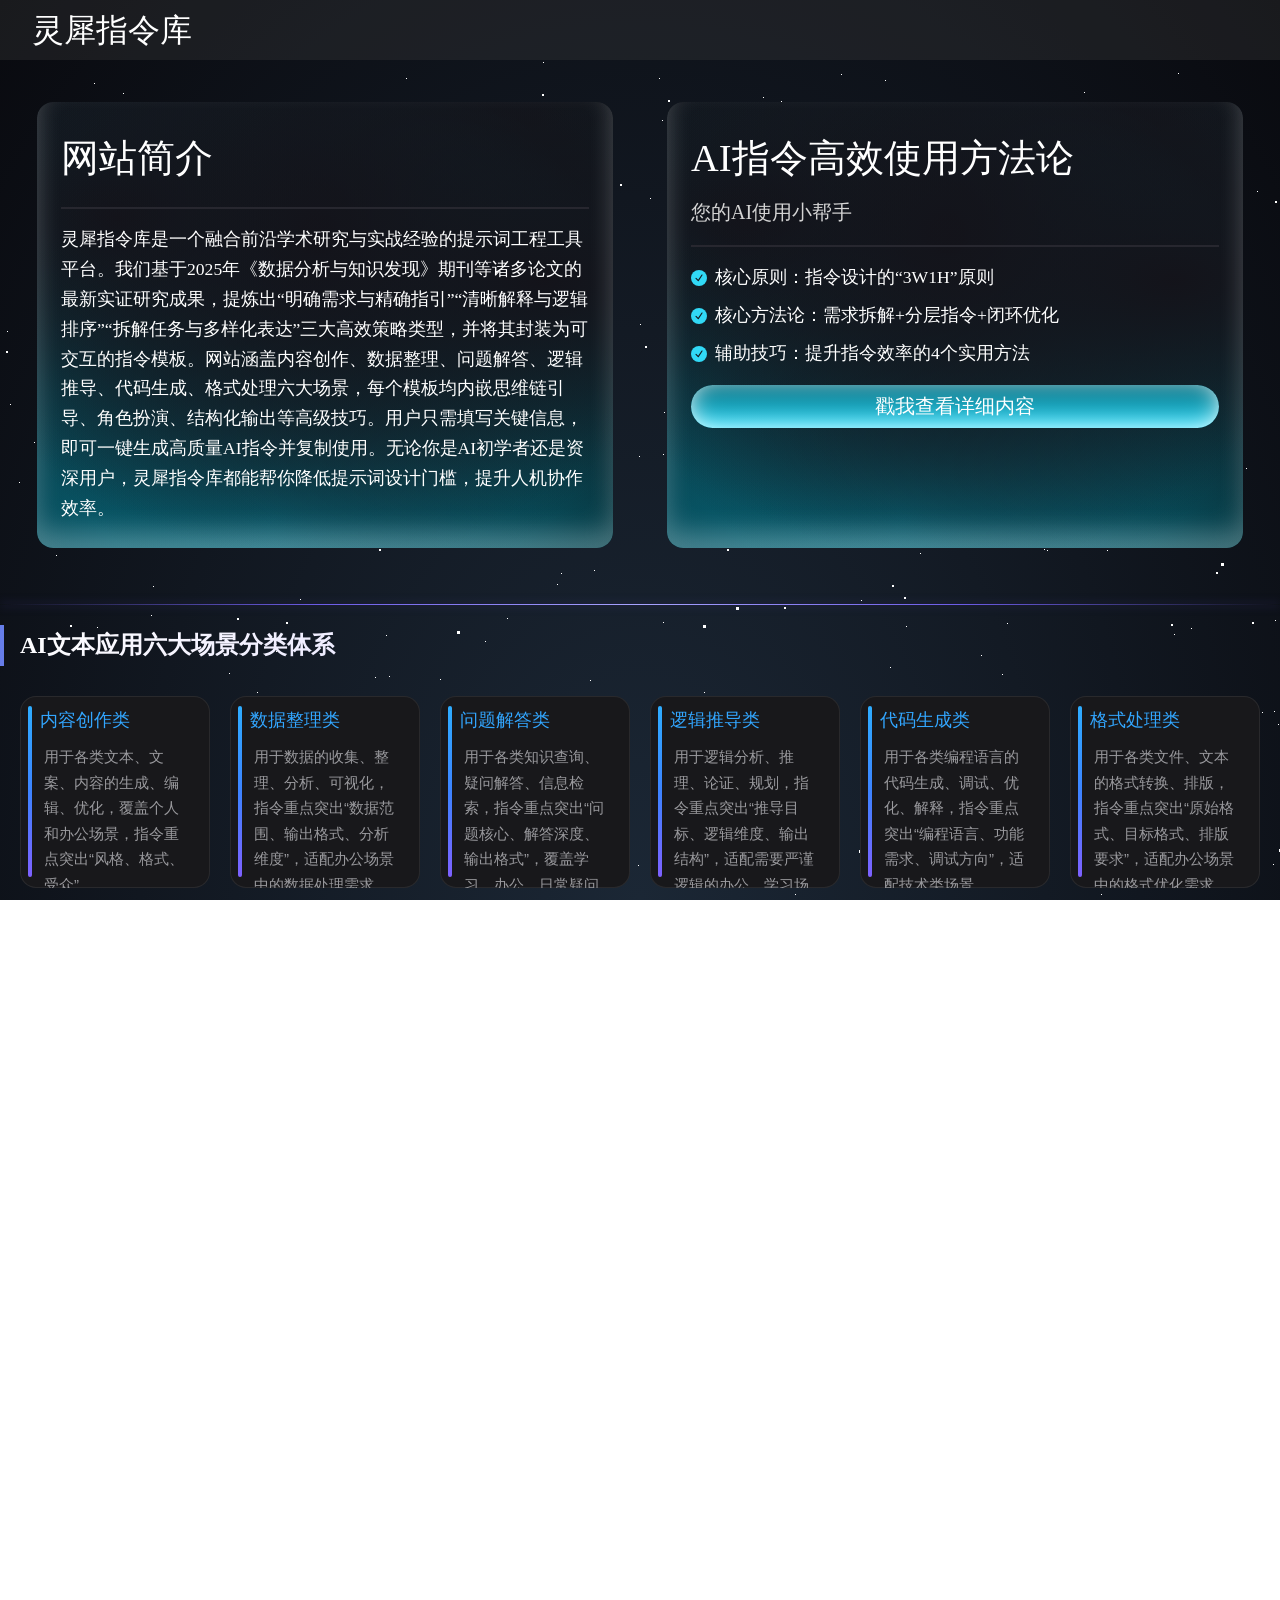
<file: index.html>
<!DOCTYPE html>
<html lang="zh-CN">

<head>
  <meta charset="UTF-8" />
  <meta name="viewport" content="width=device-width, initial-scale=1.0" />
  <title>灵犀指令库</title>
  <link rel="stylesheet" href="style.css">
</head>

<body>
  <div class="container">
    <nav class="nav-bar">
          <span class="nav-brand">灵犀指令库</span>
    </nav>
    <div id="stars"></div>
    <div id="stars2"></div>
    <div id="stars3"></div>
    
    <div class="card-container">
      <div class="card">
  <div class="card__border"></div>
  <div class="card_title__container">
    <span class="card_title">网站简介</span>
  </div>
  <hr class="line" />
  <ul class="card__list">
    <li class="card__list_item">
      <span class="list_text">灵犀指令库是一个融合前沿学术研究与实战经验的提示词工程工具平台。我们基于2025年《数据分析与知识发现》期刊等诸多论文的最新实证研究成果，提炼出“明确需求与精确指引”“清晰解释与逻辑排序”“拆解任务与多样化表达”三大高效策略类型，并将其封装为可交互的指令模板。网站涵盖内容创作、数据整理、问题解答、逻辑推导、代码生成、格式处理六大场景，每个模板均内嵌思维链引导、角色扮演、结构化输出等高级技巧。用户只需填写关键信息，即可一键生成高质量AI指令并复制使用。无论你是AI初学者还是资深用户，灵犀指令库都能帮你降低提示词设计门槛，提升人机协作效率。</span>
    </li>
  </ul>
      </div>
      <div class="card">
  <div class="card__border"></div>
  <div class="card_title__container">
    <span class="card_title">AI指令高效使用方法论</span>
    <p class="card_paragraph">您的AI使用小帮手</p>
  </div>
  <hr class="line" />
  <ul class="card__list">
    <li class="card__list_item">
      <span class="check">
        <svg
          class="check_svg"
          fill="currentColor"
          viewBox="0 0 16 16"
          xmlns="http://www.w3.org/2000/svg"
        >
          <path
            clip-rule="evenodd"
            d="M12.416 3.376a.75.75 0 0 1 .208 1.04l-5 7.5a.75.75 0 0 1-1.154.114l-3-3a.75.75 0 0 1 1.06-1.06l2.353 2.353 4.493-6.74a.75.75 0 0 1 1.04-.207Z"
            fill-rule="evenodd"
          ></path>
        </svg>
      </span>
      <span class="list_text">核心原则：指令设计的“3W1H”原则</span>
    </li>
    <li class="card__list_item">
      <span class="check">
        <svg
          class="check_svg"
          fill="currentColor"
          viewBox="0 0 16 16"
          xmlns="http://www.w3.org/2000/svg"
        >
          <path
            clip-rule="evenodd"
            d="M12.416 3.376a.75.75 0 0 1 .208 1.04l-5 7.5a.75.75 0 0 1-1.154.114l-3-3a.75.75 0 0 1 1.06-1.06l2.353 2.353 4.493-6.74a.75.75 0 0 1 1.04-.207Z"
            fill-rule="evenodd"
          ></path>
        </svg>
      </span>
      <span class="list_text">核心方法论：需求拆解+分层指令+闭环优化</span>
    </li>
    <li class="card__list_item">
      <span class="check">
        <svg
          class="check_svg"
          fill="currentColor"
          viewBox="0 0 16 16"
          xmlns="http://www.w3.org/2000/svg"
        >
          <path
            clip-rule="evenodd"
            d="M12.416 3.376a.75.75 0 0 1 .208 1.04l-5 7.5a.75.75 0 0 1-1.154.114l-3-3a.75.75 0 0 1 1.06-1.06l2.353 2.353 4.493-6.74a.75.75 0 0 1 1.04-.207Z"
            fill-rule="evenodd"
          ></path>
        </svg>
      </span>
      <span class="list_text">辅助技巧：提升指令效率的4个实用方法</span>
    </li>
  </ul>
  <button class="button" onclick="location.href='./pages/pattern.html'">戳我查看详细内容</button>
      </div>
    </div>
    <hr class="divider-glow">
    <h2>AI文本应用六大场景分类体系</h2>
    <div class="note-container">
      <div class="notification" onclick="location.href='./pages/part1.html'">
      <div class="notiglow"></div>
      <div class="notiborderglow"></div>
      <div class="notititle">内容创作类</div>
      <div class="notibody">用于各类文本、文案、内容的生成、编辑、优化，覆盖个人和办公场景，指令重点突出“风格、格式、受众”。</div>
      </div>
      <div class="notification" onclick="location.href='./pages/part2.html'">
      <div class="notiglow"></div>
      <div class="notiborderglow"></div>
      <div class="notititle">数据整理类</div>
      <div class="notibody">用于数据的收集、整理、分析、可视化，指令重点突出“数据范围、输出格式、分析维度”，适配办公场景中的数据处理需求。</div>
      </div>
      <div class="notification" onclick="location.href='./pages/part3.html'">
      <div class="notiglow"></div>
      <div class="notiborderglow"></div>
      <div class="notititle">问题解答类</div>
      <div class="notibody">用于各类知识查询、疑问解答、信息检索，指令重点突出“问题核心、解答深度、输出格式”，覆盖学习、办公、日常疑问等场景。</div>
      </div>
      <div class="notification" onclick="location.href='./pages/part4.html'">
      <div class="notiglow"></div>
      <div class="notiborderglow"></div>
      <div class="notititle">逻辑推导类</div>
      <div class="notibody">用于逻辑分析、推理、论证、规划，指令重点突出“推导目标、逻辑维度、输出结构”，适配需要严谨逻辑的办公、学习场景。</div>
      </div>
      <div class="notification" onclick="location.href='./pages/part5.html'">
      <div class="notiglow"></div>
      <div class="notiborderglow"></div>
      <div class="notititle">代码生成类</div>
      <div class="notibody">用于各类编程语言的代码生成、调试、优化、解释，指令重点突出“编程语言、功能需求、调试方向”，适配技术类场景。</div>
      </div>
      <div class="notification" onclick="location.href='./pages/part6.html'">
      <div class="notiglow"></div>
      <div class="notiborderglow"></div>
      <div class="notititle">格式处理类</div>
      <div class="notibody">用于各类文件、文本的格式转换、排版，指令重点突出“原始格式、目标格式、排版要求”，适配办公场景中的格式优化需求。</div>
      </div>
    </div>
  </div>
</body>

</html>
</file>
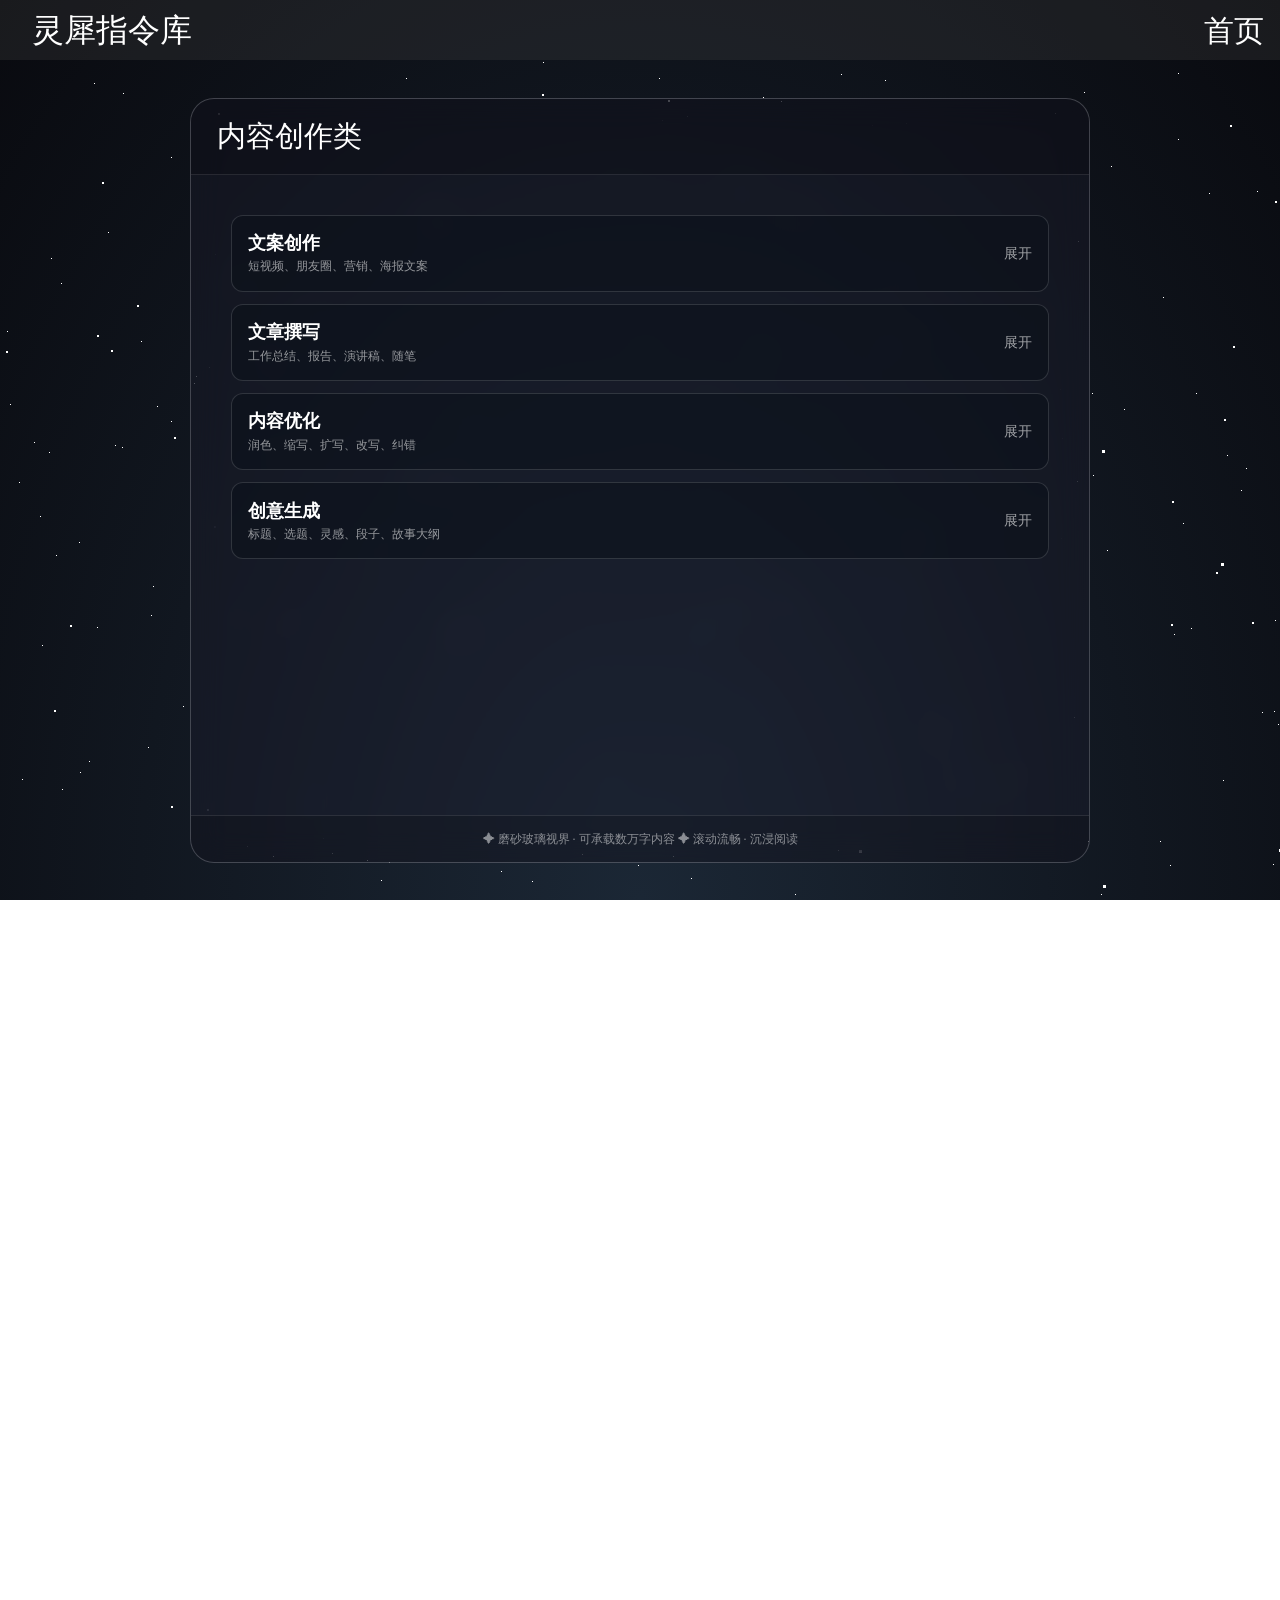
<file: pages/part1.html>
<!DOCTYPE html>
<html lang="zh-CN">
<head>
  <meta charset="UTF-8" />
  <meta name="viewport" content="width=device-width, initial-scale=1.0" />
  <title>灵犀指令库 · 内容创作</title>
  <link rel="stylesheet" href="style.css">
</head>
<body>
  <div class="container">
    <nav class="nav-bar">
      <span class="nav-brand">灵犀指令库</span>
      <ul class="nav-menu">
        <li class="nav-item"><a href="../index.html">首页</a></li>
      </ul>
    </nav>
    <div id="stars"></div><div id="stars2"></div><div id="stars3"></div>
    <div class="glass-reader">
      <div class="reader-header"><h2>内容创作类</h2></div>
      <div class="reader-content">
        
        <div class="prompt-builder prompt-builder--accordion" data-template="你现在是资深{platform}内容运营。请为{audience}创作一段{textType}，核心卖点是{extra}。要求：
1. 风格与节点：采用{style}风格，贴合{time}的语境。
2. 结构与字数：{length}以内。
3. 思维链：先分析同类内容3个常见套路，再产出2个反套路版本，每版附创作思路。">
          <button class="prompt-builder__trigger" type="button" aria-expanded="false">
            <span class="prompt-builder__title">文案创作</span>
            <span class="prompt-builder__arrow">展开</span>
          </button>
          <div class="prompt-builder__body">
            <div class="prompt-builder__desc">短视频、朋友圈、营销、海报文案</div>
            <div class="prompt-builder__fields">
              <label>适用平台<input data-key="platform" type="text" placeholder="例如：小红书"></label>
              <label>时间节点<input data-key="time" type="text" placeholder="例如：双十一预热期"></label>
              <label>文案风格<input data-key="style" type="text" placeholder="例如：轻松种草"></label>
              <label>目标受众<input data-key="audience" type="text" placeholder="例如：25岁上班族"></label>
              <label>文本类型<input data-key="textType" type="text" placeholder="例如：30秒短视频口播"></label>
              <label>字数要求<input data-key="length" type="text" placeholder="例如：120字以内"></label>
              <label class="prompt-builder__wide">补充信息（产品/服务详情）<textarea data-key="extra" rows="3" placeholder="例如：温和保湿面霜，不黏腻、敏感肌可用"></textarea></label>
              <label class="chain-check"><input type="checkbox" data-key="chain"> 启用深度思考（思维链）</label>
            </div>
            <div class="prompt-builder__output" aria-live="polite"></div>
            <button class="copy-button" type="button">一键复制</button>
          </div>
        </div>

        <div class="prompt-builder prompt-builder--accordion" data-template="请以{scene}为场景，为{reader}撰写一篇关于{topic}的文章，{length}左右。按{structure}结构行文，突出{focus}。写作前请先列出文章大纲，并确保语言风格适合{reader}。">
          <button class="prompt-builder__trigger" type="button" aria-expanded="false">
            <span class="prompt-builder__title">文章撰写</span>
            <span class="prompt-builder__arrow">展开</span>
          </button>
          <div class="prompt-builder__body">
            <div class="prompt-builder__desc">工作总结、报告、演讲稿、随笔</div>
            <div class="prompt-builder__fields">
              <label>主题<input data-key="topic" type="text" placeholder="例如：AI工具提升办公效率"></label>
              <label>使用场景<input data-key="scene" type="text" placeholder="例如：部门分享"></label>
              <label>目标读者<input data-key="reader" type="text" placeholder="例如：非技术背景同事"></label>
              <label>字数要求<input data-key="length" type="text" placeholder="例如：800"></label>
              <label>文章结构<input data-key="structure" type="text" placeholder="例如：引言+案例+方法+总结"></label>
              <label>重点内容<input data-key="focus" type="text" placeholder="例如：落地方法和注意事项"></label>
              <label class="chain-check"><input type="checkbox" data-key="chain"> 启用深度思考（思维链）</label>
            </div>
            <div class="prompt-builder__output" aria-live="polite"></div>
            <button class="copy-button" type="button">一键复制</button>
          </div>
        </div>

        <div class="prompt-builder prompt-builder--accordion" data-template="请对以下内容进行{method}：{content}。使用{style}风格，字数{length}，着重修改{focus}，保留核心信息，适用于{scene}。">
          <button class="prompt-builder__trigger" type="button" aria-expanded="false">
            <span class="prompt-builder__title">内容优化</span>
            <span class="prompt-builder__arrow">展开</span>
          </button>
          <div class="prompt-builder__body">
            <div class="prompt-builder__desc">润色、缩写、扩写、改写、纠错</div>
            <div class="prompt-builder__fields">
              <label>优化方式<input data-key="method" type="text" placeholder="例如：润色并压缩"></label>
              <label>语言风格<input data-key="style" type="text" placeholder="例如：正式、清晰"></label>
              <label>字数要求<input data-key="length" type="text" placeholder="例如：300字以内"></label>
              <label>修改重点<input data-key="focus" type="text" placeholder="例如：逻辑、语气"></label>
              <label>适用表达<input data-key="scene" type="text" placeholder="例如：书面汇报"></label>
              <label class="prompt-builder__wide">原始内容<textarea data-key="content" rows="4" placeholder="粘贴需要优化的文本"></textarea></label>
            </div>
            <div class="prompt-builder__output" aria-live="polite"></div>
            <button class="copy-button" type="button">一键复制</button>
          </div>
        </div>

        <div class="prompt-builder prompt-builder--accordion" data-template="请围绕{topic}，为{platform}平台的{audience}生成10个{textType}，风格{style}。每个创意附带简短说明，并说明为什么适合该平台。">
          <button class="prompt-builder__trigger" type="button" aria-expanded="false">
            <span class="prompt-builder__title">创意生成</span>
            <span class="prompt-builder__arrow">展开</span>
          </button>
          <div class="prompt-builder__body">
            <div class="prompt-builder__desc">标题、选题、灵感、段子、故事大纲</div>
            <div class="prompt-builder__fields">
              <label>主题<input data-key="topic" type="text" placeholder="例如：新手学习AI写作"></label>
              <label>文本类型<input data-key="textType" type="text" placeholder="例如：小红书标题"></label>
              <label>文本风格<input data-key="style" type="text" placeholder="例如：轻松、有网感"></label>
              <label>适用平台<input data-key="platform" type="text" placeholder="例如：小红书"></label>
              <label>目标受众<input data-key="audience" type="text" placeholder="例如：职场新人"></label>
            </div>
            <div class="prompt-builder__output" aria-live="polite"></div>
            <button class="copy-button" type="button">一键复制</button>
          </div>
        </div>
      </div>
      <div class="reader-footer">✦ 磨砂玻璃视界 · 可承载数万字内容 ✦ 滚动流畅 · 沉浸阅读</div>
    </div>
  </div>
  <script src="prompt-builder.js"></script>
</body>
</html>
</file>
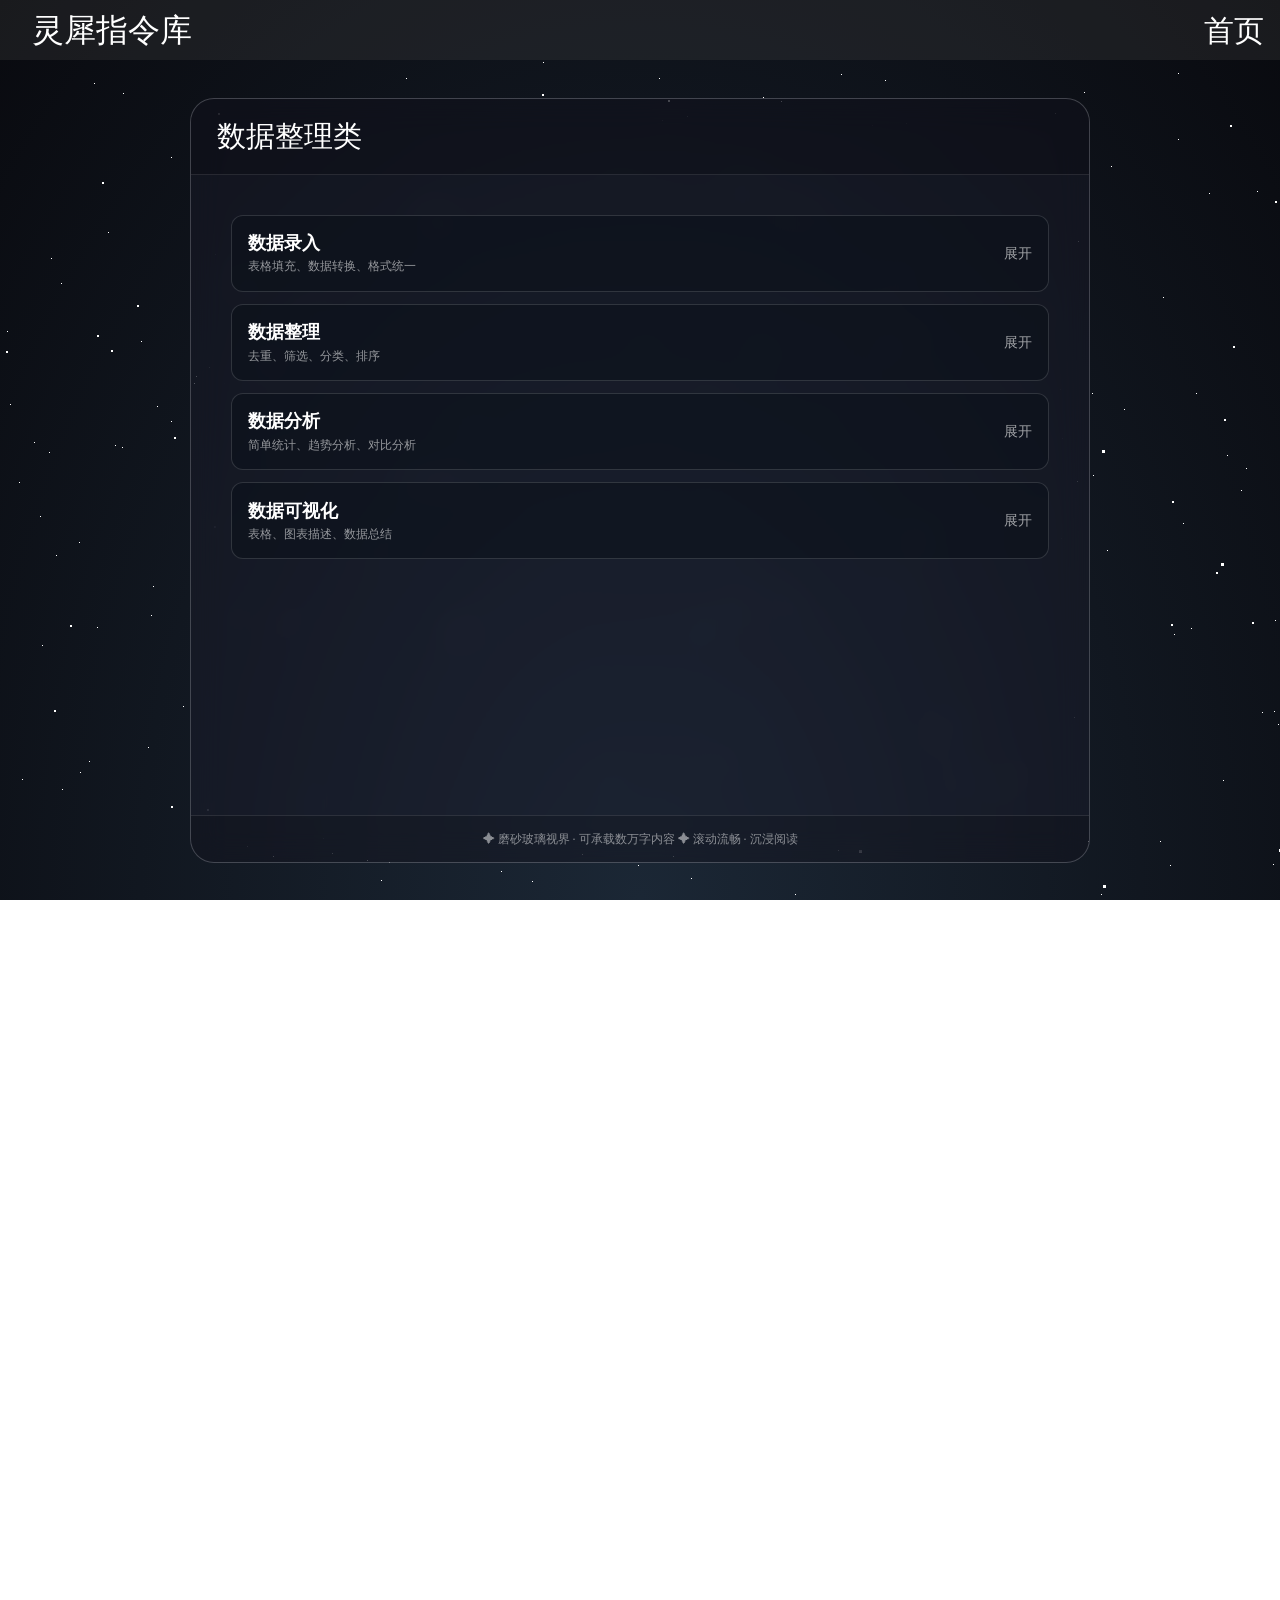
<file: pages/part2.html>
<!DOCTYPE html>
<html lang="zh-CN">
<head>
  <meta charset="UTF-8" />
  <meta name="viewport" content="width=device-width, initial-scale=1.0" />
  <title>灵犀指令库 · 数据整理</title>
  <link rel="stylesheet" href="style.css">
</head>
<body>
  <div class="container">
    <nav class="nav-bar">
      <span class="nav-brand">灵犀指令库</span>
      <ul class="nav-menu">
        <li class="nav-item"><a href="../index.html">首页</a></li>
      </ul>
    </nav>
    <div id="stars"></div><div id="stars2"></div><div id="stars3"></div>
    <div class="glass-reader">
      <div class="reader-header"><h2>数据整理类</h2></div>
      <div class="reader-content">
        
        <div class="prompt-builder prompt-builder--accordion" data-template="请对以下数据进行{action}：{data}。具体要求：{detail}，需达到{goal}效果，并保留{keep}。处理前请先检查数据格式一致性，然后逐步操作。">
          <button class="prompt-builder__trigger" type="button" aria-expanded="false">
            <span class="prompt-builder__title">数据录入</span>
            <span class="prompt-builder__arrow">展开</span>
          </button>
          <div class="prompt-builder__body">
            <div class="prompt-builder__desc">表格填充、数据转换、格式统一</div>
            <div class="prompt-builder__fields">
              <label>操作类型<input data-key="action" type="text" placeholder="例如：格式统一"></label>
              <label>具体操作<input data-key="detail" type="text" placeholder="例如：统一日期格式为YYYY-MM-DD"></label>
              <label>目标效果<input data-key="goal" type="text" placeholder="例如：可直接导入Excel"></label>
              <label>保留内容<input data-key="keep" type="text" placeholder="例如：姓名、手机号、订单编号"></label>
              <label class="prompt-builder__wide">数据内容<textarea data-key="data" rows="4" placeholder="粘贴需要处理的数据"></textarea></label>
              <label class="chain-check"><input type="checkbox" data-key="chain"> 启用深度思考（思维链）</label>
            </div>
            <div class="prompt-builder__output" aria-live="polite"></div>
            <button class="copy-button" type="button">一键复制</button>
          </div>
        </div>

        <div class="prompt-builder prompt-builder--accordion" data-template="请整理以下数据：{data}。按{rule}处理，{dedupe}，输出为{format}。整理过程中请保持数据逻辑，并说明每一步的处理依据。">
          <button class="prompt-builder__trigger" type="button" aria-expanded="false">
            <span class="prompt-builder__title">数据整理</span>
            <span class="prompt-builder__arrow">展开</span>
          </button>
          <div class="prompt-builder__body">
            <div class="prompt-builder__desc">去重、筛选、分类、排序</div>
            <div class="prompt-builder__fields">
              <label>整理规则<input data-key="rule" type="text" placeholder="例如：按地区分类后按销售额降序"></label>
              <label>去重/筛选要求<input data-key="dedupe" type="text" placeholder="例如：删除重复客户记录"></label>
              <label>目标格式<input data-key="format" type="text" placeholder="例如：Markdown表格"></label>
              <label class="prompt-builder__wide">数据内容<textarea data-key="data" rows="4" placeholder="粘贴需要整理的数据"></textarea></label>
            </div>
            <div class="prompt-builder__output" aria-live="polite"></div>
            <button class="copy-button" type="button">一键复制</button>
          </div>
        </div>

        <div class="prompt-builder prompt-builder--accordion" data-template="请对以下数据从{dimension}维度进行分析，统计{metric}指标，找出主要趋势。请总结{count}条关键结论，用{format}呈现。分析时请先说明数据来源和局限性。">
          <button class="prompt-builder__trigger" type="button" aria-expanded="false">
            <span class="prompt-builder__title">数据分析</span>
            <span class="prompt-builder__arrow">展开</span>
          </button>
          <div class="prompt-builder__body">
            <div class="prompt-builder__desc">简单统计、趋势分析、对比分析</div>
            <div class="prompt-builder__fields">
              <label>分析维度<input data-key="dimension" type="text" placeholder="例如：月份、渠道、产品线"></label>
              <label>指标类型<input data-key="metric" type="text" placeholder="例如：平均值、增长率、占比"></label>
              <label>结论数量<input data-key="count" type="text" placeholder="例如：3"></label>
              <label>目标格式<input data-key="format" type="text" placeholder="例如：表格 + 要点列表"></label>
              <label class="prompt-builder__wide">数据内容<textarea data-key="data" rows="4" placeholder="粘贴需要分析的数据"></textarea></label>
            </div>
            <div class="prompt-builder__output" aria-live="polite"></div>
            <button class="copy-button" type="button">一键复制</button>
          </div>
        </div>

        <div class="prompt-builder prompt-builder--accordion" data-template="请将以下数据整理为可视化分析：{data}。推荐适合的图表类型（如{chartType}），用{format}展示{keyData}。最后用简短文字解释数据含义，并总结主要趋势。">
          <button class="prompt-builder__trigger" type="button" aria-expanded="false">
            <span class="prompt-builder__title">数据可视化</span>
            <span class="prompt-builder__arrow">展开</span>
          </button>
          <div class="prompt-builder__body">
            <div class="prompt-builder__desc">表格、图表描述、数据总结</div>
            <div class="prompt-builder__fields">
              <label>图表类型<input data-key="chartType" type="text" placeholder="例如：柱状图、折线图、饼图"></label>
              <label>目标格式<input data-key="format" type="text" placeholder="例如：Markdown表格"></label>
              <label>关键数据<input data-key="keyData" type="text" placeholder="例如：销售额TOP5和环比变化"></label>
              <label class="prompt-builder__wide">数据内容<textarea data-key="data" rows="4" placeholder="粘贴需要可视化的数据"></textarea></label>
            </div>
            <div class="prompt-builder__output" aria-live="polite"></div>
            <button class="copy-button" type="button">一键复制</button>
          </div>
        </div>
      </div>
      <div class="reader-footer">✦ 磨砂玻璃视界 · 可承载数万字内容 ✦ 滚动流畅 · 沉浸阅读</div>
    </div>
  </div>
  <script src="prompt-builder.js"></script>
</body>
</html>
</file>
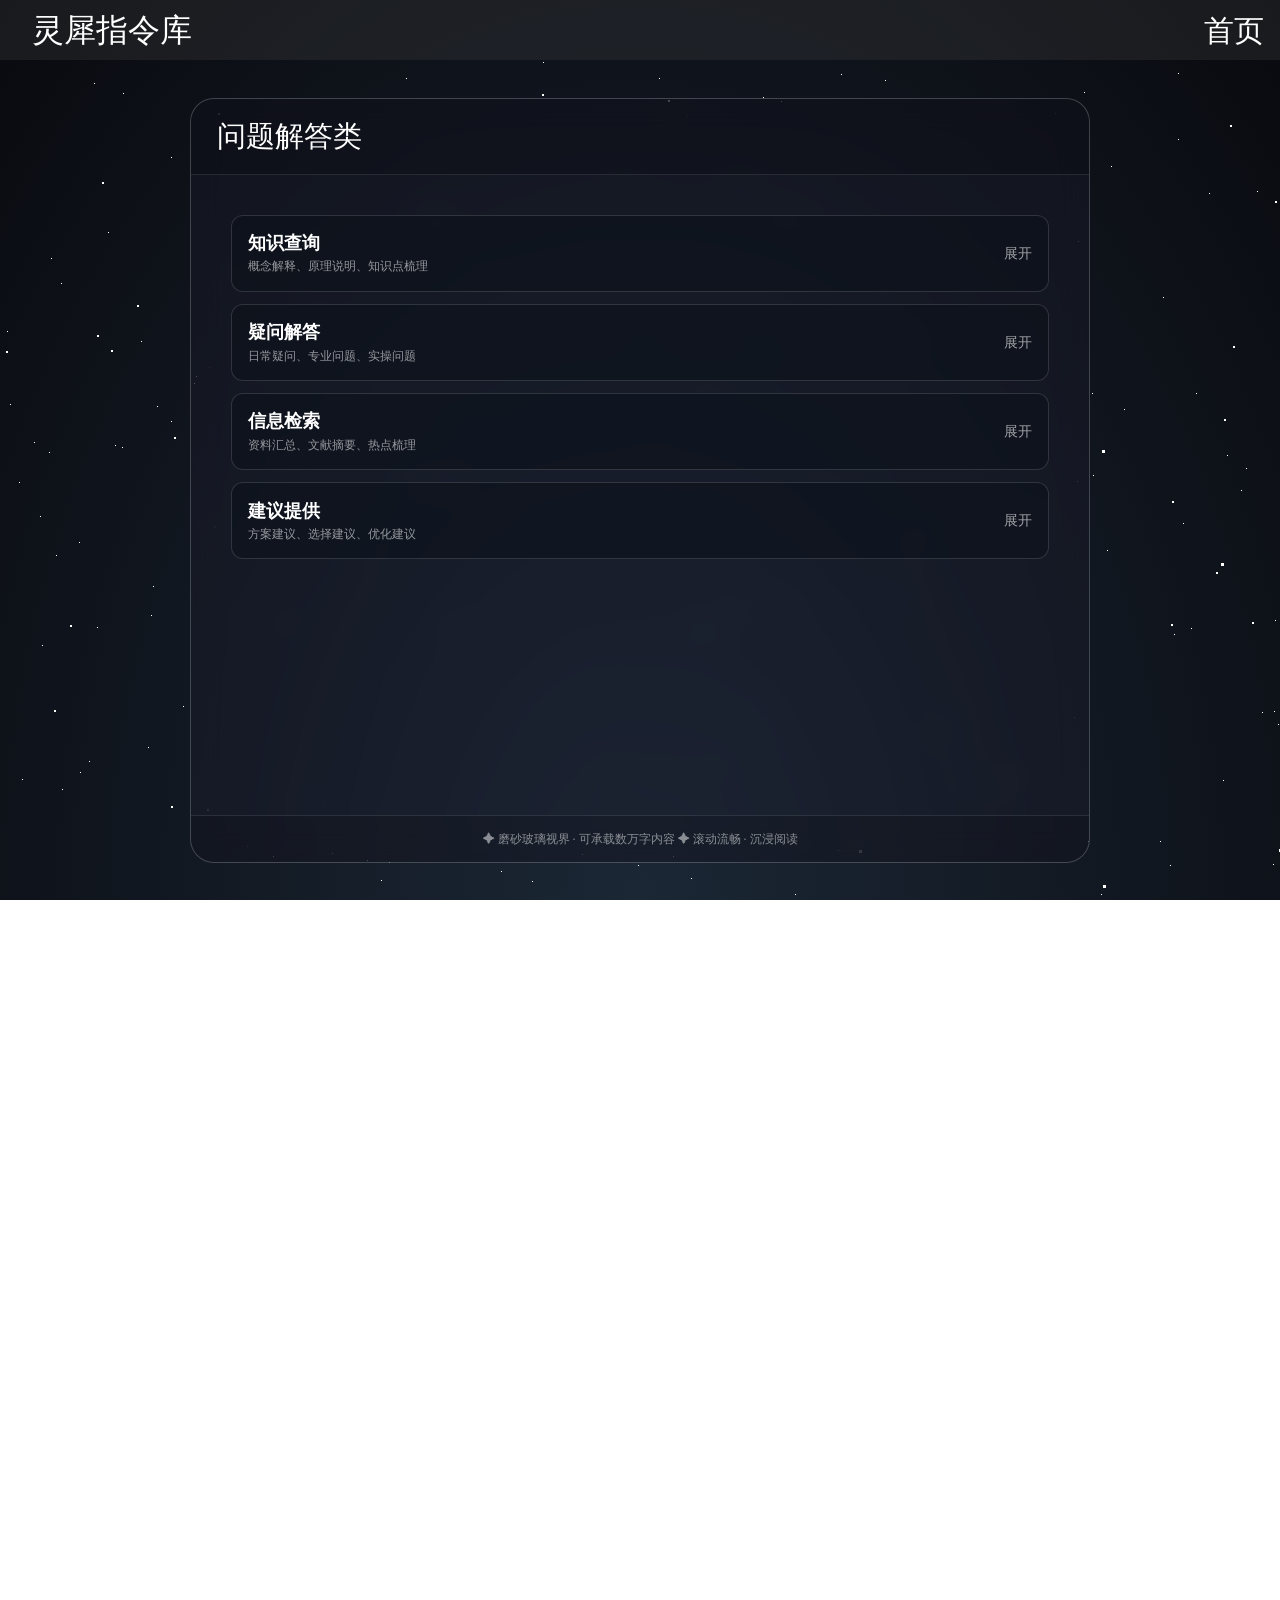
<file: pages/part3.html>
<!DOCTYPE html>
<html lang="zh-CN">
<head>
  <meta charset="UTF-8" />
  <meta name="viewport" content="width=device-width, initial-scale=1.0" />
  <title>灵犀指令库 · 问题解答</title>
  <link rel="stylesheet" href="style.css">
</head>
<body>
  <div class="container">
    <nav class="nav-bar">
      <span class="nav-brand">灵犀指令库</span>
      <ul class="nav-menu">
        <li class="nav-item"><a href="../index.html">首页</a></li>
      </ul>
    </nav>
    <div id="stars"></div><div id="stars2"></div><div id="stars3"></div>
    <div class="glass-reader">
      <div class="reader-header"><h2>问题解答类</h2></div>
      <div class="reader-content">
        
        <div class="prompt-builder prompt-builder--accordion" data-template="你是一名{field}领域专家。请用{audience}能听懂的话，解释{concept}。重点说明核心机制，运用{method}辅助理解，最后总结3个最关键的知识点。">
          <button class="prompt-builder__trigger" type="button" aria-expanded="false">
            <span class="prompt-builder__title">知识查询</span>
            <span class="prompt-builder__arrow">展开</span>
          </button>
          <div class="prompt-builder__body">
            <div class="prompt-builder__desc">概念解释、原理说明、知识点梳理</div>
            <div class="prompt-builder__fields">
              <label>专业领域<input data-key="field" type="text" placeholder="例如：量子物理学"></label>
              <label>目标受众<input data-key="audience" type="text" placeholder="例如：10岁小孩"></label>
              <label>核心概念<input data-key="concept" type="text" placeholder="例如：量子纠缠"></label>
              <label>辅助方式<input data-key="method" type="text" placeholder="例如：生活类比和简单例子"></label>
            </div>
            <div class="prompt-builder__output" aria-live="polite"></div>
            <button class="copy-button" type="button">一键复制</button>
          </div>
        </div>

        <div class="prompt-builder prompt-builder--accordion" data-template="【背景】{scene}场景下，我遇到了以下问题：{problem}。
请以{standard}领域资深顾问身份，按以下步骤解决：
1. 问题重述与诊断：重述我的问题，确保理解，指出核心卡点。
2. 原因分析：从多角度分析可能的原因（至少{count}个），按可能性排序。
3. 解决方案：针对每个原因给出可操作步骤，推荐一个主方案，说明优点和风险。
4. 行动清单：输出简洁的下一步行动，我照做就能开始。">
          <button class="prompt-builder__trigger" type="button" aria-expanded="false">
            <span class="prompt-builder__title">疑问解答</span>
            <span class="prompt-builder__arrow">展开</span>
          </button>
          <div class="prompt-builder__body">
            <div class="prompt-builder__desc">日常疑问、专业问题、实操问题</div>
            <div class="prompt-builder__fields">
              <label>具体场景<input data-key="scene" type="text" placeholder="例如：团队协作沟通"></label>
              <label>参考标准<input data-key="standard" type="text" placeholder="例如：项目管理最佳实践"></label>
              <label>方案数量<input data-key="count" type="text" placeholder="例如：3"></label>
              <label class="prompt-builder__wide">问题细节（越详细越好）<textarea data-key="problem" rows="5" placeholder="请详细描述你遇到的问题，包括背景、尝试过的方法等"></textarea></label>
              <label class="chain-check"><input type="checkbox" data-key="chain"> 启用深度思考（思维链）</label>
            </div>
            <div class="prompt-builder__output" aria-live="polite"></div>
            <button class="copy-button" type="button">一键复制</button>
          </div>
        </div>

        <div class="prompt-builder prompt-builder--accordion" data-template="请汇总关于{topic}的信息。阅读以下资料：{material}。按{structure}结构输出，字数{length}以内。先提炼资料核心，再组织回答。">
          <button class="prompt-builder__trigger" type="button" aria-expanded="false">
            <span class="prompt-builder__title">信息检索</span>
            <span class="prompt-builder__arrow">展开</span>
          </button>
          <div class="prompt-builder__body">
            <div class="prompt-builder__desc">资料汇总、文献摘要、热点梳理</div>
            <div class="prompt-builder__fields">
              <label>主题/热点<input data-key="topic" type="text" placeholder="例如：AI搜索发展趋势"></label>
              <label>输出结构<input data-key="structure" type="text" placeholder="例如：核心观点、争议点、影响"></label>
              <label>字数要求<input data-key="length" type="text" placeholder="例如：500字"></label>
              <label class="prompt-builder__wide">资料/关键词<textarea data-key="material" rows="4" placeholder="粘贴资料或输入关键词"></textarea></label>
            </div>
            <div class="prompt-builder__output" aria-live="polite"></div>
            <button class="copy-button" type="button">一键复制</button>
          </div>
        </div>

        <div class="prompt-builder prompt-builder--accordion" data-template="我面临{background}的决策，核心需求是{need}，限制条件是{limit}。当前选项：{options}。请提供{adviceType}，按以下步骤：
1. 分析每个选项的优缺点。
2. 给出倾向性建议，说明理由。
3. 提示可能的风险和下一步行动。">
          <button class="prompt-builder__trigger" type="button" aria-expanded="false">
            <span class="prompt-builder__title">建议提供</span>
            <span class="prompt-builder__arrow">展开</span>
          </button>
          <div class="prompt-builder__body">
            <div class="prompt-builder__desc">方案建议、选择建议、优化建议</div>
            <div class="prompt-builder__fields">
              <label>决策背景<input data-key="background" type="text" placeholder="例如：选购相机、职业选择"></label>
              <label>核心需求<input data-key="need" type="text" placeholder="例如：预算有限但需要便携"></label>
              <label>限制条件<input data-key="limit" type="text" placeholder="例如：预算5000元以内"></label>
              <label>建议类型<input data-key="adviceType" type="text" placeholder="例如：倾向性选择建议"></label>
              <label class="prompt-builder__wide">当前方案/备选项<textarea data-key="options" rows="3" placeholder="例如：方案A、方案B，或目前已有方案"></textarea></label>
            </div>
            <div class="prompt-builder__output" aria-live="polite"></div>
            <button class="copy-button" type="button">一键复制</button>
          </div>
        </div>
      </div>
      <div class="reader-footer">✦ 磨砂玻璃视界 · 可承载数万字内容 ✦ 滚动流畅 · 沉浸阅读</div>
    </div>
  </div>
  <script src="prompt-builder.js"></script>
</body>
</html>
</file>
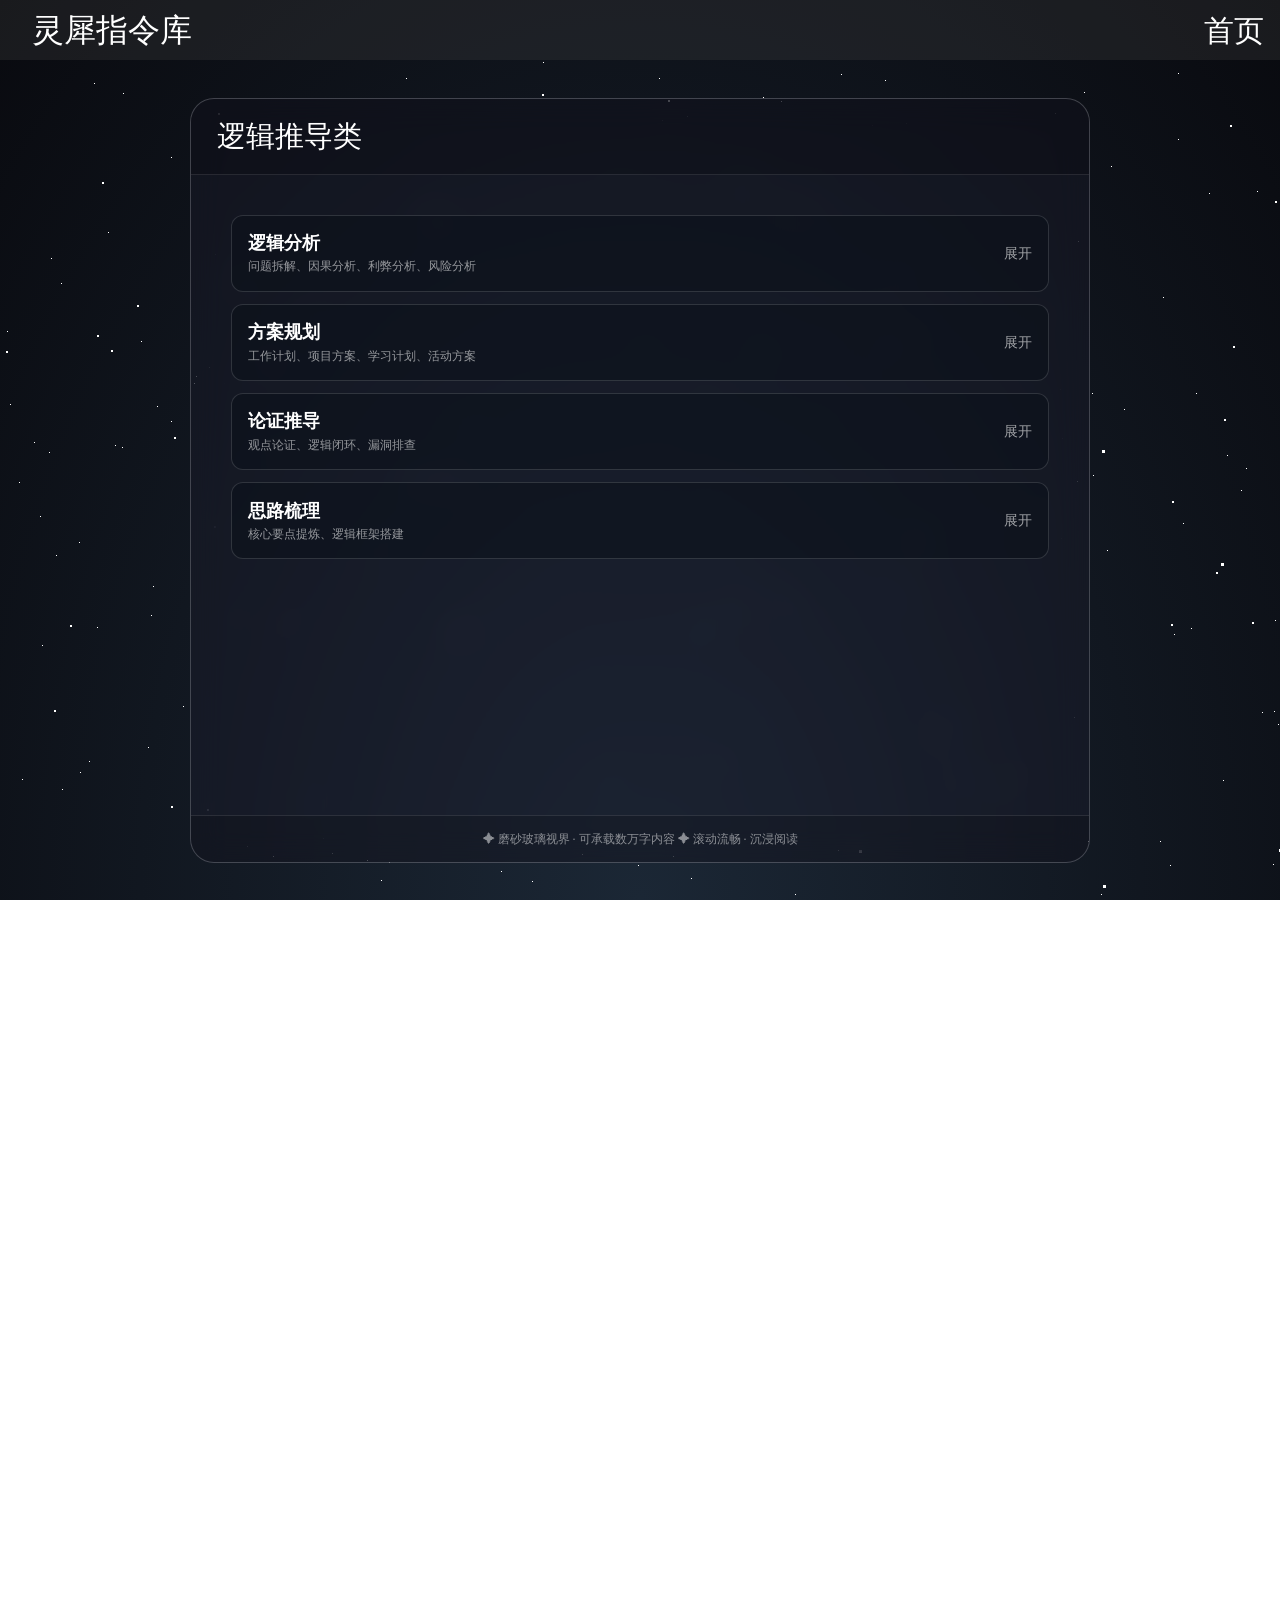
<file: pages/part4.html>
<!DOCTYPE html>
<html lang="zh-CN">
<head>
  <meta charset="UTF-8" />
  <meta name="viewport" content="width=device-width, initial-scale=1.0" />
  <title>灵犀指令库 · 逻辑推导</title>
  <link rel="stylesheet" href="style.css">
</head>
<body>
  <div class="container">
    <nav class="nav-bar">
      <span class="nav-brand">灵犀指令库</span>
      <ul class="nav-menu">
        <li class="nav-item"><a href="../index.html">首页</a></li>
      </ul>
    </nav>
    <div id="stars"></div><div id="stars2"></div><div id="stars3"></div>
    <div class="glass-reader">
      <div class="reader-header"><h2>逻辑推导类</h2></div>
      <div class="reader-content">

        <div class="prompt-builder prompt-builder--accordion" data-template="请对{target}进行{analysisType}。按以下步骤展开：
1. 问题界定：用一句话重述分析对象，确保理解准确。
2. 维度拆解：从{dimension}等维度，分别列出关键因素（每个维度至少2个）。
3. 因果链路：画出核心因果关系链，并用“如果…那么…”句式解释。
4. 潜在风险：指出至少2个被忽略的风险或漏洞。
5. 总结：用{format}格式汇总，给出最核心的3条洞察。">
          <button class="prompt-builder__trigger" type="button" aria-expanded="false">
            <span class="prompt-builder__title">逻辑分析</span>
            <span class="prompt-builder__arrow">展开</span>
          </button>
          <div class="prompt-builder__body">
            <div class="prompt-builder__desc">问题拆解、因果分析、利弊分析、风险分析</div>
            <div class="prompt-builder__fields">
              <label>目标/问题<input data-key="target" type="text" placeholder="例如：用户增长下滑"></label>
              <label>分析类型<input data-key="analysisType" type="text" placeholder="例如：5-Why因果分析"></label>
              <label>分析维度<input data-key="dimension" type="text" placeholder="例如：成本、效率、风险、资源"></label>
              <label>输出格式<input data-key="format" type="text" placeholder="例如：清单式、表格、思维导图式"></label>
              <label class="chain-check"><input type="checkbox" data-key="chain"> 启用深度思考（思维链）</label>
            </div>
            <div class="prompt-builder__output" aria-live="polite"></div>
            <button class="copy-button" type="button">一键复制</button>
          </div>
        </div>

        <div class="prompt-builder prompt-builder--accordion" data-template="我要在{period}内达成{goal}。请以{format}输出一份执行方案，必须包含：
1. 阶段拆解：将整体周期拆成至少3个阶段，每阶段目标明确。
2. 具体行动：每个阶段列出3-5项可执行任务，标注优先级和负责人（如适用）。
3. 所需资源：列出每阶段需要的资源清单（时间、人力、预算等）。
4. 风险预案：预判至少2个可能卡点，并给出备选方案。
5. 方案要求：{requirements}。
在给出方案前，请先简述你为什么这么规划（逻辑自检）。">
          <button class="prompt-builder__trigger" type="button" aria-expanded="false">
            <span class="prompt-builder__title">方案规划</span>
            <span class="prompt-builder__arrow">展开</span>
          </button>
          <div class="prompt-builder__body">
            <div class="prompt-builder__desc">工作计划、项目方案、学习计划、活动方案</div>
            <div class="prompt-builder__fields">
              <label>时间周期<input data-key="period" type="text" placeholder="例如：7天、一个月"></label>
              <label>具体目标<input data-key="goal" type="text" placeholder="例如：完成一次产品发布"></label>
              <label>输出格式<input data-key="format" type="text" placeholder="例如：Markdown表格"></label>
              <label class="prompt-builder__wide">方案要求<textarea data-key="requirements" rows="3" placeholder="例如：阶段行动、核心任务、资源清单、风险预案"></textarea></label>
              <label class="chain-check"><input type="checkbox" data-key="chain"> 启用深度思考（思维链）</label>
            </div>
            <div class="prompt-builder__output" aria-live="polite"></div>
            <button class="copy-button" type="button">一键复制</button>
          </div>
        </div>

        <div class="prompt-builder prompt-builder--accordion" data-template="我的核心观点是：{viewpoint}。支撑理由：{reasons}。
请你扮演持反对意见的批评家，执行以下步骤：
1. 找出我论证中至少3个逻辑漏洞（如因果倒置、样本偏差、诉诸情感等）。
2. 针对每个漏洞，提出尖锐但合理的质疑。
3. 然后，切换到支持者角色，针对质疑给出补充证据或推理，帮助我完善论证。
4. 最终，将修补后的论证整理成一段逻辑严密的文字，并标注关键逻辑节点。">
          <button class="prompt-builder__trigger" type="button" aria-expanded="false">
            <span class="prompt-builder__title">论证推导</span>
            <span class="prompt-builder__arrow">展开</span>
          </button>
          <div class="prompt-builder__body">
            <div class="prompt-builder__desc">观点论证、逻辑闭环、漏洞排查</div>
            <div class="prompt-builder__fields">
              <label class="prompt-builder__wide">核心观点<textarea data-key="viewpoint" rows="3" placeholder="描述你的核心观点"></textarea></label>
              <label class="prompt-builder__wide">支撑理由<textarea data-key="reasons" rows="3" placeholder="例如：理由1、理由2、理由3"></textarea></label>
              <label class="chain-check"><input type="checkbox" data-key="chain"> 启用深度思考（思维链）</label>
            </div>
            <div class="prompt-builder__output" aria-live="polite"></div>
            <button class="copy-button" type="button">一键复制</button>
          </div>
        </div>

        <div class="prompt-builder prompt-builder--accordion" data-template="我有一批零散想法：{ideas}。请按以下流程帮我梳理：
1. 归类：将这些想法按主题或逻辑关系分为3-5组，并给每组命名。
2. 框架建议：推荐一个最适合的逻辑框架（如{framework}），并说明为什么。
3. 核心主线：用一句话提炼所有想法的核心主线。
4. 排序重组：按{order}重新排列内容，形成连贯的逻辑流。
5. 输出：最终以清晰的编号列表输出，每层附带简短解释。">
          <button class="prompt-builder__trigger" type="button" aria-expanded="false">
            <span class="prompt-builder__title">思路梳理</span>
            <span class="prompt-builder__arrow">展开</span>
          </button>
          <div class="prompt-builder__body">
            <div class="prompt-builder__desc">核心要点提炼、逻辑框架搭建</div>
            <div class="prompt-builder__fields">
              <label>期望框架<input data-key="framework" type="text" placeholder="例如：金字塔结构"></label>
              <label>排序逻辑<input data-key="order" type="text" placeholder="例如：重要性、时间流、因果链"></label>
              <label class="prompt-builder__wide">碎片想法<textarea data-key="ideas" rows="4" placeholder="输入想法1、想法2、想法3"></textarea></label>
              <label class="chain-check"><input type="checkbox" data-key="chain"> 启用深度思考（思维链）</label>
            </div>
            <div class="prompt-builder__output" aria-live="polite"></div>
            <button class="copy-button" type="button">一键复制</button>
          </div>
        </div>

      </div>
      <div class="reader-footer">✦ 磨砂玻璃视界 · 可承载数万字内容 ✦ 滚动流畅 · 沉浸阅读</div>
    </div>
  </div>
  <script src="prompt-builder.js"></script>
</body>
</html>
</file>
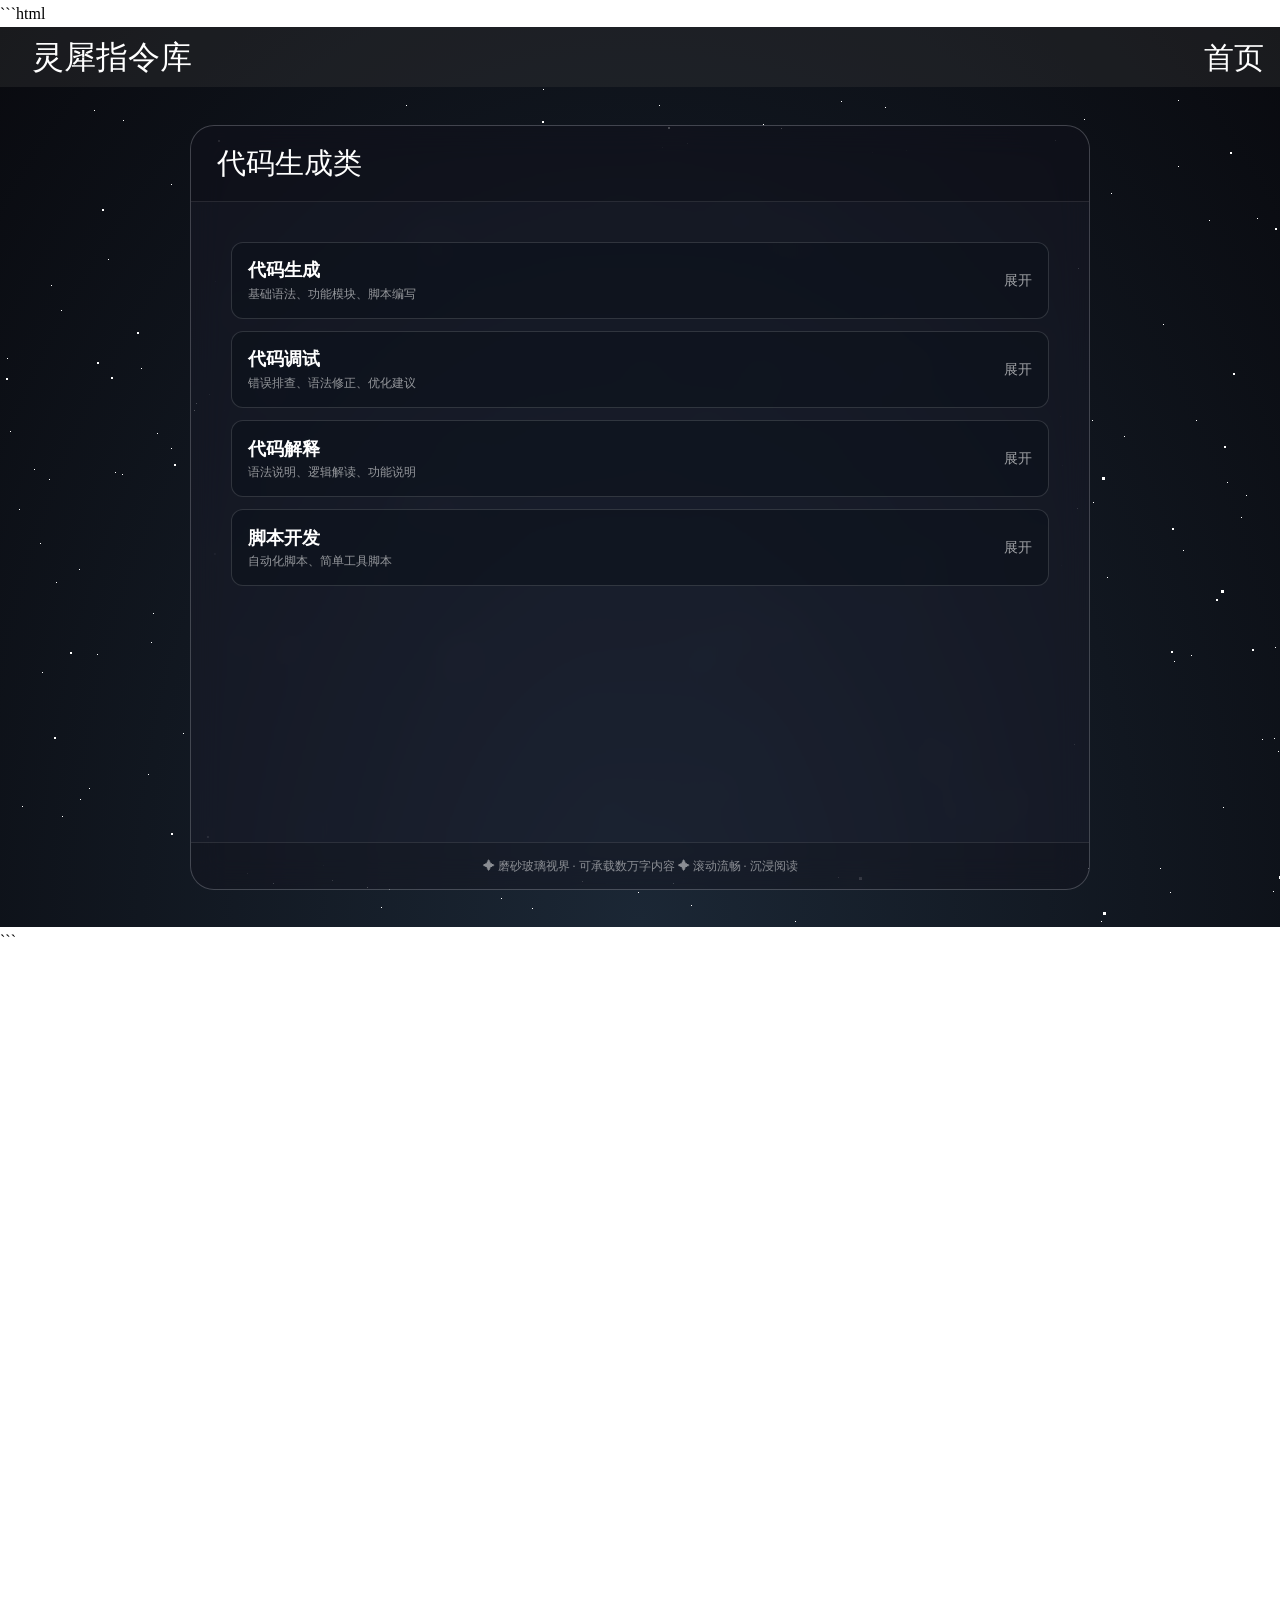
<file: pages/part5.html>
```html
<!DOCTYPE html>
<html lang="zh-CN">
<head>
  <meta charset="UTF-8" />
  <meta name="viewport" content="width=device-width, initial-scale=1.0" />
  <title>灵犀指令库 · 代码生成</title>
  <link rel="stylesheet" href="style.css">
</head>
<body>
  <div class="container">
    <nav class="nav-bar">
      <span class="nav-brand">灵犀指令库</span>
      <ul class="nav-menu">
        <li class="nav-item"><a href="../index.html">首页</a></li>
      </ul>
    </nav>
    <div id="stars"></div><div id="stars2"></div><div id="stars3"></div>
    <div class="glass-reader">
      <div class="reader-header"><h2>代码生成类</h2></div>
      <div class="reader-content">
        
        <div class="prompt-builder prompt-builder--accordion" data-template="我是一名{role}，需要用{language}实现{need}功能。
1. 需求拆解：先将我的需求拆成2-5个关键子功能点。
2. 伪代码逻辑：输出伪代码描述主流程。
3. 代码实现：基于伪代码写出带注释的{language}代码，遵循{requirements}。
4. 潜在错误预警：列出3个常见错误及修复方法。
5. 运行说明：说明如何运行，包括环境要求。">
          <button class="prompt-builder__trigger" type="button" aria-expanded="false">
            <span class="prompt-builder__title">代码生成</span>
            <span class="prompt-builder__arrow">展开</span>
          </button>
          <div class="prompt-builder__body">
            <div class="prompt-builder__desc">基础语法、功能模块、脚本编写</div>
            <div class="prompt-builder__fields">
              <label>身份/角色<input data-key="role" type="text" placeholder="例如：前端新手"></label>
              <label>编程语言<input data-key="language" type="text" placeholder="例如：JavaScript"></label>
              <label>功能需求<input data-key="need" type="text" placeholder="例如：表单校验"></label>
              <label class="prompt-builder__wide">详细要求<textarea data-key="requirements" rows="3" placeholder="例如：每行有注释，兼容移动端，使用ES6语法"></textarea></label>
              <label class="chain-check"><input type="checkbox" data-key="chain"> 启用深度思考（思维链）</label>
            </div>
            <div class="prompt-builder__output" aria-live="polite"></div>
            <button class="copy-button" type="button">一键复制</button>
          </div>
        </div>

        <div class="prompt-builder prompt-builder--accordion" data-template="以下{language}代码报错：{error}。代码：{code}。请先列出{count}种可能出错位置，再给出修正代码，并解释修改原因。">
          <button class="prompt-builder__trigger" type="button" aria-expanded="false">
            <span class="prompt-builder__title">代码调试</span>
            <span class="prompt-builder__arrow">展开</span>
          </button>
          <div class="prompt-builder__body">
            <div class="prompt-builder__desc">错误排查、语法修正、优化建议</div>
            <div class="prompt-builder__fields">
              <label>编程语言<input data-key="language" type="text" placeholder="例如：Python"></label>
              <label>报错信息<input data-key="error" type="text" placeholder="例如：TypeError: ..."></label>
              <label>排查数量<input data-key="count" type="text" placeholder="例如：3"></label>
              <label class="prompt-builder__wide">代码内容<textarea data-key="code" rows="5" placeholder="粘贴报错代码"></textarea></label>
            </div>
            <div class="prompt-builder__output" aria-live="polite"></div>
            <button class="copy-button" type="button">一键复制</button>
          </div>
        </div>

        <div class="prompt-builder prompt-builder--accordion" data-template="请解释以下{language}代码的主要用法，假设读者是{audience}。逐段说明逻辑，并补充时间复杂度、空间复杂度和关键注意事项。代码：{code}">
          <button class="prompt-builder__trigger" type="button" aria-expanded="false">
            <span class="prompt-builder__title">代码解释</span>
            <span class="prompt-builder__arrow">展开</span>
          </button>
          <div class="prompt-builder__body">
            <div class="prompt-builder__desc">语法说明、逻辑解读、功能说明</div>
            <div class="prompt-builder__fields">
              <label>编程语言<input data-key="language" type="text" placeholder="例如：Java"></label>
              <label>目标读者<input data-key="audience" type="text" placeholder="例如：刚接触Java的开发者"></label>
              <label class="prompt-builder__wide">代码内容<textarea data-key="code" rows="5" placeholder="粘贴需要解释的代码"></textarea></label>
            </div>
            <div class="prompt-builder__output" aria-live="polite"></div>
            <button class="copy-button" type="button">一键复制</button>
          </div>
        </div>

        <div class="prompt-builder prompt-builder--accordion" data-template="请用{language}开发一个脚本，用于{task}。要求：{requirements}。在生成脚本前，先预测可能出现的异常情况并给出处理方案，生成后说明如何运行。">
          <button class="prompt-builder__trigger" type="button" aria-expanded="false">
            <span class="prompt-builder__title">脚本开发</span>
            <span class="prompt-builder__arrow">展开</span>
          </button>
          <div class="prompt-builder__body">
            <div class="prompt-builder__desc">自动化脚本、简单工具脚本</div>
            <div class="prompt-builder__fields">
              <label>编程语言<input data-key="language" type="text" placeholder="例如：Python"></label>
              <label>脚本任务<input data-key="task" type="text" placeholder="例如：提取Excel第一列保存为txt"></label>
              <label class="prompt-builder__wide">脚本要求<textarea data-key="requirements" rows="4" placeholder="例如：支持大文件读取、记录日志、处理异常"></textarea></label>
            </div>
            <div class="prompt-builder__output" aria-live="polite"></div>
            <button class="copy-button" type="button">一键复制</button>
          </div>
        </div>
      </div>
      <div class="reader-footer">✦ 磨砂玻璃视界 · 可承载数万字内容 ✦ 滚动流畅 · 沉浸阅读</div>
    </div>
  </div>
  <script src="prompt-builder.js"></script>
</body>
</html>
```
</body>
</html>
</file>
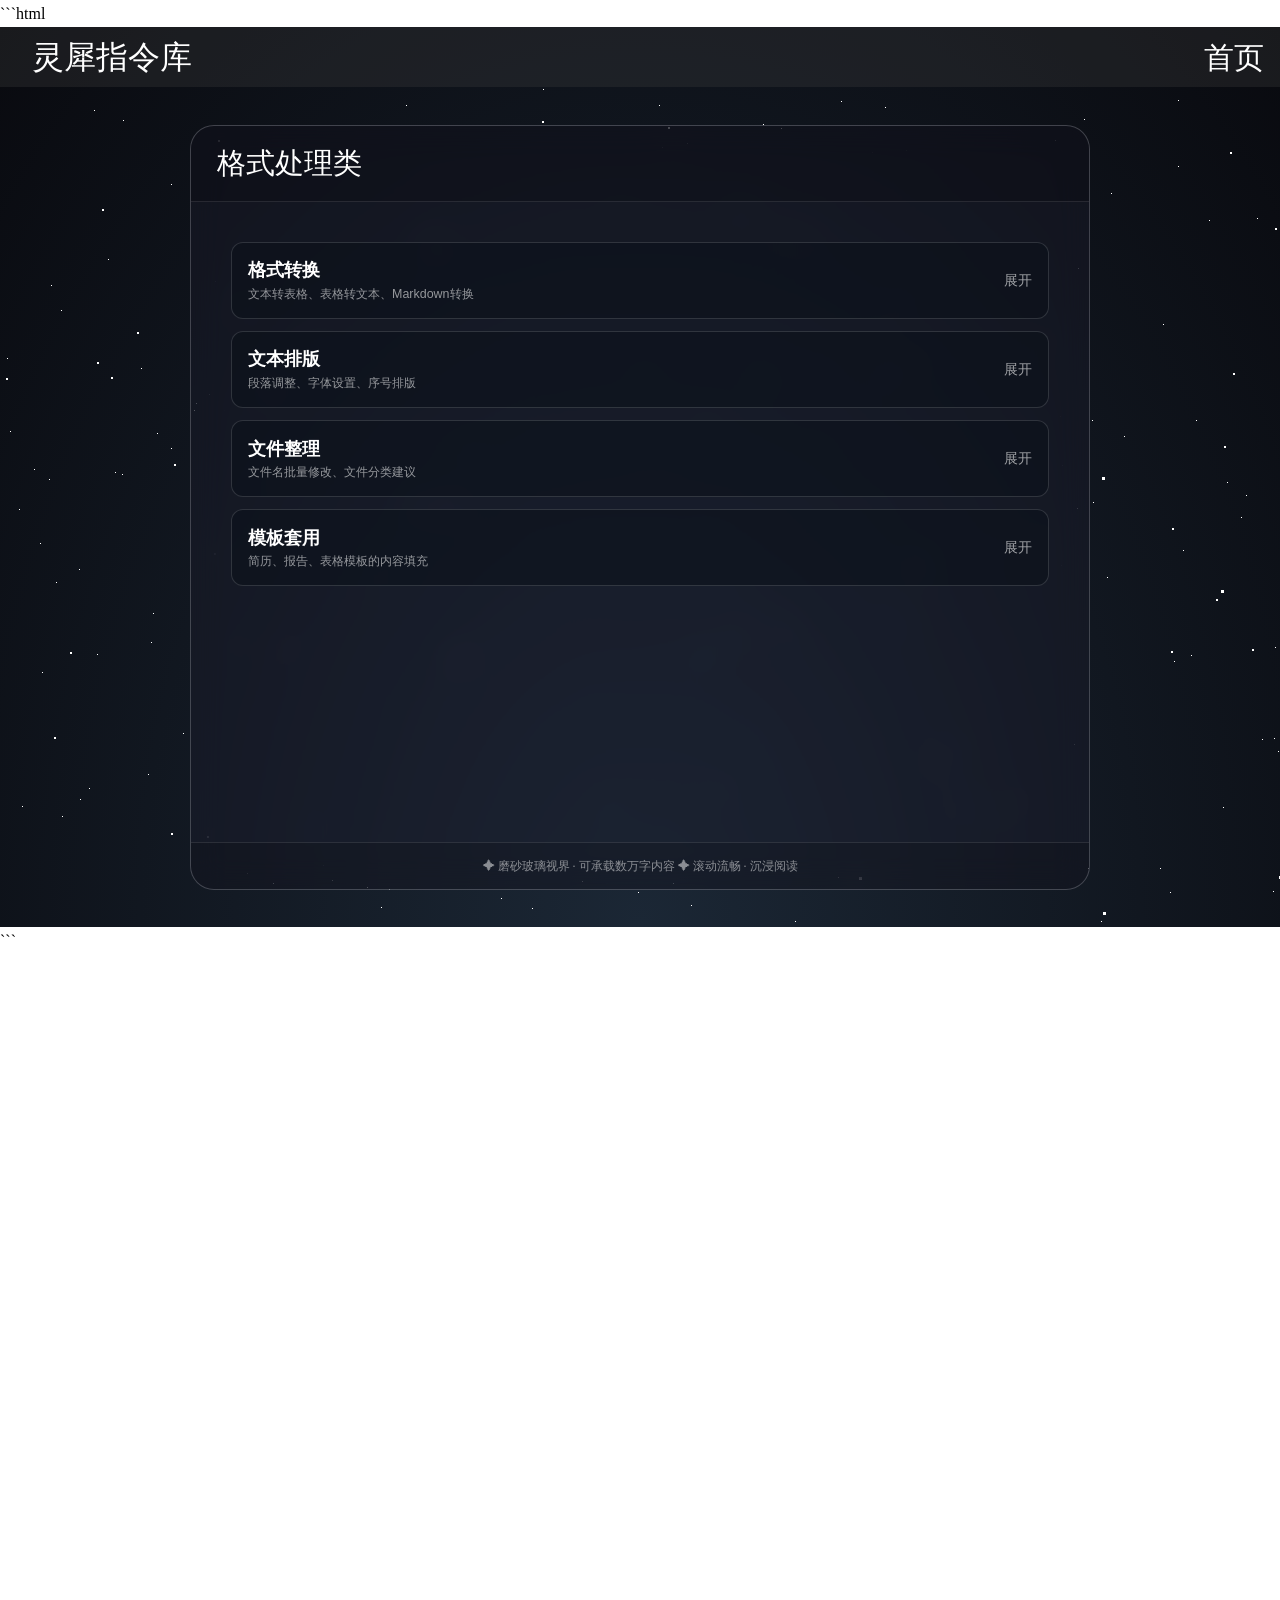
<file: pages/part6.html>
```html
<!DOCTYPE html>
<html lang="zh-CN">
<head>
  <meta charset="UTF-8" />
  <meta name="viewport" content="width=device-width, initial-scale=1.0" />
  <title>灵犀指令库 · 格式处理</title>
  <link rel="stylesheet" href="style.css">
</head>
<body>
  <div class="container">
    <nav class="nav-bar">
      <span class="nav-brand">灵犀指令库</span>
      <ul class="nav-menu">
        <li class="nav-item"><a href="../index.html">首页</a></li>
      </ul>
    </nav>
    <div id="stars"></div><div id="stars2"></div><div id="stars3"></div>
    <div class="glass-reader">
      <div class="reader-header"><h2>格式处理类</h2></div>
      <div class="reader-content">
        
        <div class="prompt-builder prompt-builder--accordion" data-template="请将以下{sourceFormat}转换为{targetFormat}：{content}。保留{keep}，保持{styleRule}一致，同时提醒可能遇到的格式错乱问题及解决方法。">
          <button class="prompt-builder__trigger" type="button" aria-expanded="false">
            <span class="prompt-builder__title">格式转换</span>
            <span class="prompt-builder__arrow">展开</span>
          </button>
          <div class="prompt-builder__body">
            <div class="prompt-builder__desc">文本转表格、表格转文本、Markdown转换</div>
            <div class="prompt-builder__fields">
              <label>原始格式<input data-key="sourceFormat" type="text" placeholder="例如：纯文本"></label>
              <label>目标格式<input data-key="targetFormat" type="text" placeholder="例如：Markdown表格"></label>
              <label>保留内容<input data-key="keep" type="text" placeholder="例如：标题、日期、金额"></label>
              <label>样式要求<input data-key="styleRule" type="text" placeholder="例如：字体、缩进、换行"></label>
              <label class="prompt-builder__wide">原始内容<textarea data-key="content" rows="4" placeholder="粘贴需要转换的内容"></textarea></label>
            </div>
            <div class="prompt-builder__output" aria-live="polite"></div>
            <button class="copy-button" type="button">一键复制</button>
          </div>
        </div>

        <div class="prompt-builder prompt-builder--accordion" data-template="请将以下文本按{rule}排版：{content}。要求每段{paragraphRule}，并处理{highlightRule}，最后保留{keepRule}。">
          <button class="prompt-builder__trigger" type="button" aria-expanded="false">
            <span class="prompt-builder__title">文本排版</span>
            <span class="prompt-builder__arrow">展开</span>
          </button>
          <div class="prompt-builder__body">
            <div class="prompt-builder__desc">段落调整、字体设置、序号排版</div>
            <div class="prompt-builder__fields">
              <label>排版规则<input data-key="rule" type="text" placeholder="例如：按逻辑重新分段"></label>
              <label>段落要求<input data-key="paragraphRule" type="text" placeholder="例如：不超过5行"></label>
              <label>强调规则<input data-key="highlightRule" type="text" placeholder="例如：关键术语加粗"></label>
              <label>保留规则<input data-key="keepRule" type="text" placeholder="例如：原有换行"></label>
              <label class="prompt-builder__wide">原始文本<textarea data-key="content" rows="4" placeholder="粘贴需要排版的文本"></textarea></label>
            </div>
            <div class="prompt-builder__output" aria-live="polite"></div>
            <button class="copy-button" type="button">一键复制</button>
          </div>
        </div>

        <div class="prompt-builder prompt-builder--accordion" data-template="我有一批文件需整理：{files}。请基于{basis}给出{count}种分类策略，并对比优劣，最后给出推荐方案和文件命名规则。">
          <button class="prompt-builder__trigger" type="button" aria-expanded="false">
            <span class="prompt-builder__title">文件整理</span>
            <span class="prompt-builder__arrow">展开</span>
          </button>
          <div class="prompt-builder__body">
            <div class="prompt-builder__desc">文件名批量修改、文件分类建议</div>
            <div class="prompt-builder__fields">
              <label>分类依据<input data-key="basis" type="text" placeholder="例如：扩展名、修改日期"></label>
              <label>策略数量<input data-key="count" type="text" placeholder="例如：2"></label>
              <label class="prompt-builder__wide">文件情况<textarea data-key="files" rows="4" placeholder="描述文件类型、数量、当前命名方式"></textarea></label>
            </div>
            <div class="prompt-builder__output" aria-live="polite"></div>
            <button class="copy-button" type="button">一键复制</button>
          </div>
        </div>

        <div class="prompt-builder prompt-builder--accordion" data-template="我要写一份{templateType}，用于{scene}。请你扮演{role}，帮我用以下内容填充模板：{content}。模板结构：{structure}。请参考以下范例风格（只模仿风格，不涉及内容）：【范例】项目：XX复盘。亮点：提前交付，关键动作是...">
          <button class="prompt-builder__trigger" type="button" aria-expanded="false">
            <span class="prompt-builder__title">模板套用</span>
            <span class="prompt-builder__arrow">展开</span>
          </button>
          <div class="prompt-builder__body">
            <div class="prompt-builder__desc">简历、报告、表格模板的内容填充</div>
            <div class="prompt-builder__fields">
              <label>模板类型<input data-key="templateType" type="text" placeholder="例如：周报、简历"></label>
              <label>使用场景<input data-key="scene" type="text" placeholder="例如：提交给老板"></label>
              <label>扮演角色<input data-key="role" type="text" placeholder="例如：10年经验职场助理"></label>
              <label class="prompt-builder__wide">模板结构<textarea data-key="structure" rows="3" placeholder="例如：工作亮点、数据表现、问题与改进、下周计划"></textarea></label>
              <label class="prompt-builder__wide">填充内容<textarea data-key="content" rows="4" placeholder="粘贴需要套入模板的材料"></textarea></label>
            </div>
            <div class="prompt-builder__output" aria-live="polite"></div>
            <button class="copy-button" type="button">一键复制</button>
          </div>
        </div>
      </div>
      <div class="reader-footer">✦ 磨砂玻璃视界 · 可承载数万字内容 ✦ 滚动流畅 · 沉浸阅读</div>
    </div>
  </div>
  <script src="prompt-builder.js"></script>
</body>
</html>
```
</body>
</html>
</file>
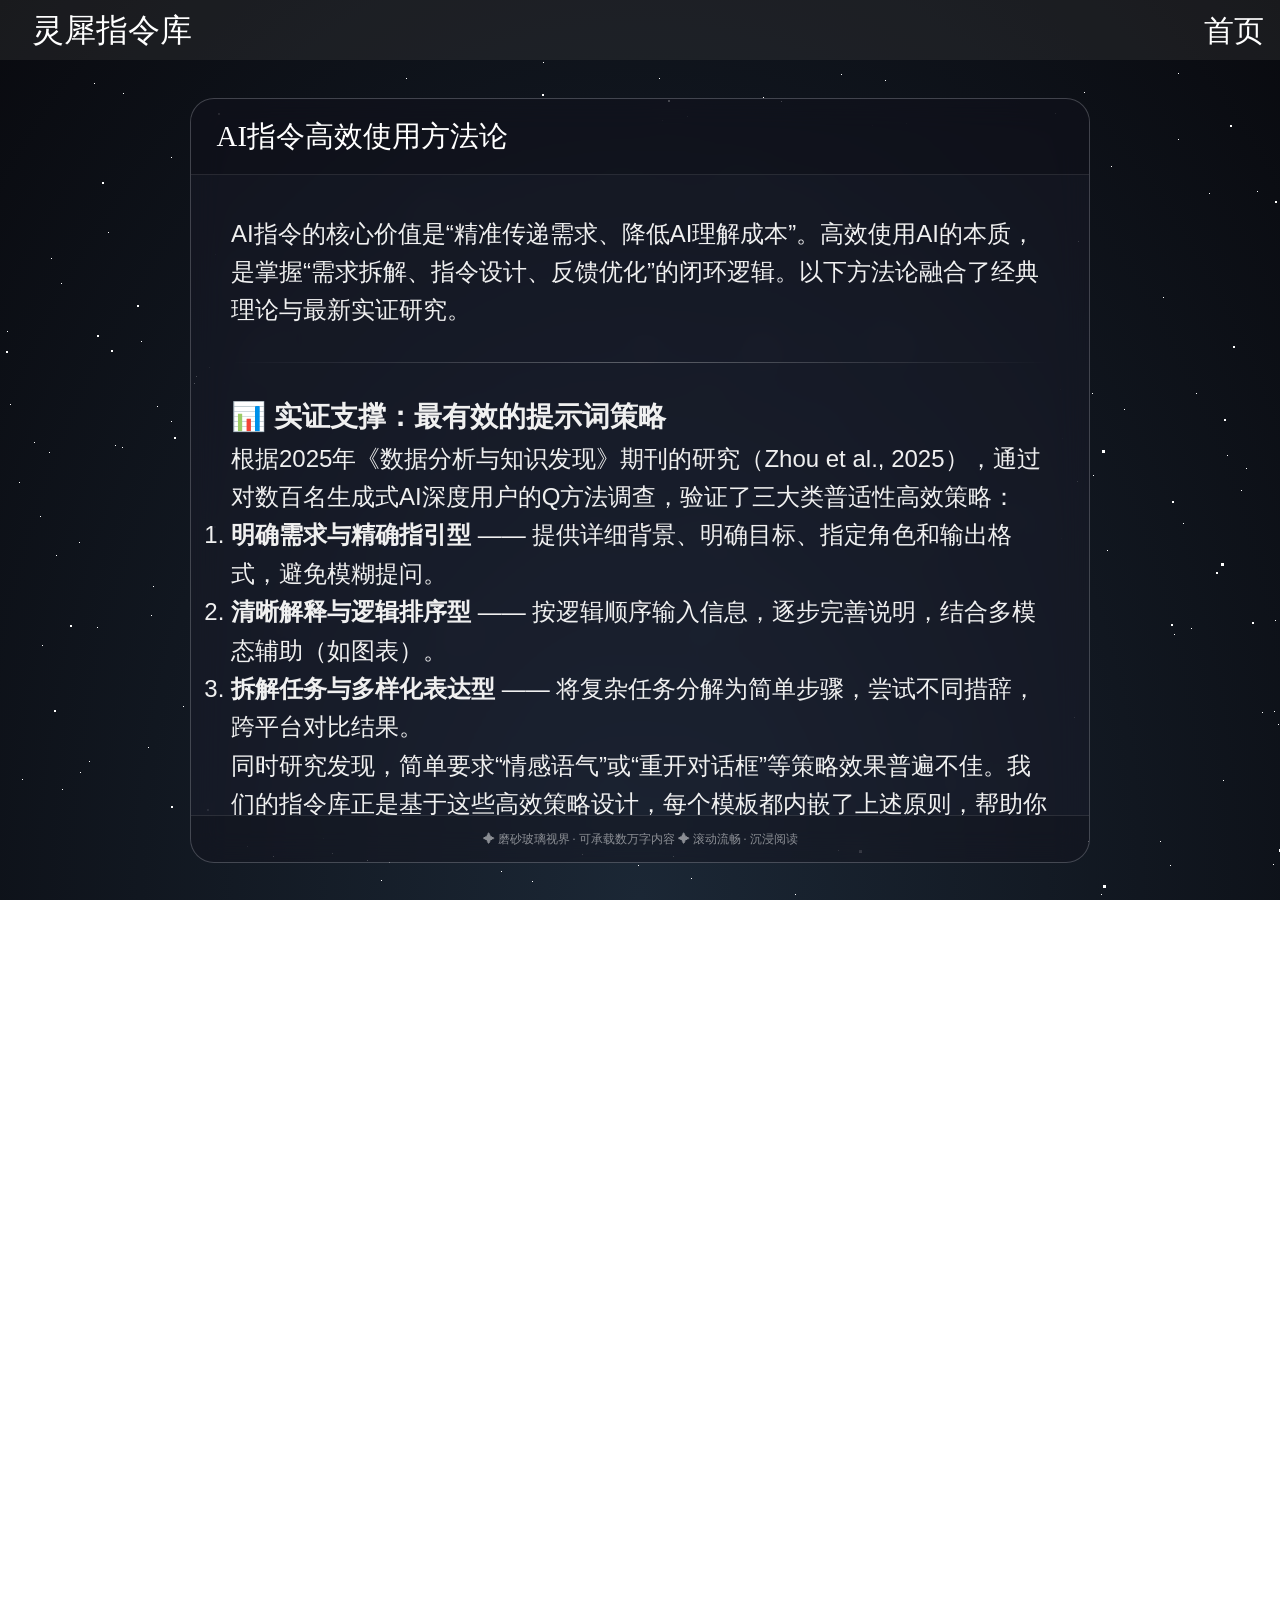
<file: pages/pattern.html>
<!DOCTYPE html>
<html lang="zh-CN">
<head>
  <meta charset="UTF-8" />
  <meta name="viewport" content="width=device-width, initial-scale=1.0" />
  <title>灵犀指令库 · 核心理论</title>
  <link rel="stylesheet" href="style.css">
</head>
<body>
  <div class="container">
    <nav class="nav-bar">
      <span class="nav-brand">灵犀指令库</span>
      <ul class="nav-menu">
        <li class="nav-item"><a href="../index.html">首页</a></li>
      </ul>
    </nav>
    <div id="stars"></div><div id="stars2"></div><div id="stars3"></div>
    <div class="glass-reader">
      <div class="reader-header"><h2>AI指令高效使用方法论</h2></div>
      <div class="reader-content">
        <p>AI指令的核心价值是“精准传递需求、降低AI理解成本”。高效使用AI的本质，是掌握“需求拆解、指令设计、反馈优化”的闭环逻辑。以下方法论融合了经典理论与最新实证研究。</p>
        <hr class="divider-gradient">
        
        <h3>📊 实证支撑：最有效的提示词策略</h3>
        <p>根据2025年《数据分析与知识发现》期刊的研究（Zhou et al., 2025），通过对数百名生成式AI深度用户的Q方法调查，验证了三大类普适性高效策略：</p>
        <ol>
          <li><strong>明确需求与精确指引型</strong> —— 提供详细背景、明确目标、指定角色和输出格式，避免模糊提问。</li>
          <li><strong>清晰解释与逻辑排序型</strong> —— 按逻辑顺序输入信息，逐步完善说明，结合多模态辅助（如图表）。</li>
          <li><strong>拆解任务与多样化表达型</strong> —— 将复杂任务分解为简单步骤，尝试不同措辞，跨平台对比结果。</li>
        </ol>
        <p>同时研究发现，简单要求“情感语气”或“重开对话框”等策略效果普遍不佳。我们的指令库正是基于这些高效策略设计，每个模板都内嵌了上述原则，帮助你像专家一样与AI对话。</p>
        <hr class="divider-gradient">
        
        <h3>核心原则：指令设计的“3W1H”原则</h3>
        <p>高效指令的设计，需围绕“明确目标、限定范围、规范格式、给出反馈”四大维度，即3W1H原则。</p>
        <ul>
          <li><strong>What（明确任务）</strong>：清晰告知AI需要完成的具体任务，拒绝模糊表述。</li>
          <li><strong>Who（限定受众/场景）</strong>：明确指令的适用对象、使用场景，让AI匹配对应语气和深度。</li>
          <li><strong>Which（限定边界）</strong>：明确“不做什么”“输出格式/范围”，减少无效输出。</li>
          <li><strong>How（给出示例/标准）</strong>：复杂任务需提供示例、模板或评判标准。</li>
        </ul>
        <hr class="divider-gradient">
        
        <h3>核心方法论：需求拆解+分层指令+闭环优化</h3>
        <ol>
          <li>需求拆解：复杂任务“拆分为小，逐个突破”</li>
          <li>分层指令：按“优先级+难度”分层，提升效率</li>
          <li>闭环优化：基于反馈迭代指令，形成正向循环</li>
        </ol>
        <hr class="divider-gradient">
        
        <h3>辅助技巧：提升指令效率的4个实用方法</h3>
        <ul>
          <li>指令简洁化：剔除无关信息</li>
          <li>语气指令化：使用“请、需、务必”</li>
          <li>模板复用化：固定高频任务模板</li>
          <li>多轮交互化：复杂任务分步引导</li>
        </ul>
      </div>
      <div class="reader-footer">✦ 磨砂玻璃视界 · 可承载数万字内容 ✦ 滚动流畅 · 沉浸阅读</div>
    </div>
  </div>
  <script src="prompt-builder.js"></script>
</body>
</html>
</file>
<file: style.css>
* {
    margin: 0;
    padding: 0;
    box-sizing: border-box;
}



/* 楷体字体栈 - 跨平台兼容 */
body {
  font-family: 
    /* macOS/iOS 楷体 */
    "华文楷书", "STKaiti",
    /* Windows 楷体 */
    "楷体", "KaiTi",
    /* Linux 楷体 */
    "AR PL UKai CN", "AR PL UKai HK", "AR PL UKai TW",
    /* 通用回退 */
    "Microsoft YaHei", serif;
  
  font-size: 16px;
  line-height: 1.7;
  font-weight: 400;
}

.nav-bar {
    background-color: #3d3d3d50;
    display: flex;
    justify-content: space-between;
    align-items: center;
    font-size: 30px;
    height: 60px;
}
.nav-menu {
    list-style: none;
    display: flex;
    gap: 2rem;
}
.nav-brand {
    color: white;
    font-size: 32px;
    font-weight: 500;
    margin-left: 2rem;
    display: flex;
    align-items: center;
}
.nav-item a {
    color: white;
    text-decoration: none;
    padding: 0.5rem 1rem;
    transition: all 0.3s ease;
    display: flex;
    align-items: center;
}
.nav-item a:hover {
    background-color: #555;
    border-radius: 4px;
}
.nav-item a.active {
    background-color: #007bff;
    border-radius: 4px;
}


.card-container{
    display: flex;
    gap: 20px;
    background: rgba(255, 255, 255, 0);
    padding: 20px;
    margin:0 auto;
}

.card {
  --white: hsl(0, 0%, 100%);
  --black: hsl(240, 15%, 9%);
  --paragraph: hsl(0, 0%, 83%);
  --line: hsl(240, 9%, 17%);
  --primary: hsl(189, 92%, 58%);

  position: relative;

  display: flex;
  flex-direction: column;
  gap: 1rem;

  margin: 1rem auto;
  padding: 1.5rem;
  width: 36rem;
  background-color: hsla(240, 15%, 9%, 1);
  background-image: radial-gradient(
      at 88% 40%,
      hsla(240, 15%, 9%, 1) 0px,
      transparent 85%
    ),
    radial-gradient(at 49% 30%, hsla(240, 15%, 9%, 1) 0px, transparent 85%),
    radial-gradient(at 14% 26%, hsla(240, 15%, 9%, 1) 0px, transparent 85%),
    radial-gradient(at 0% 64%, hsl(189, 99%, 26%) 0px, transparent 85%),
    radial-gradient(at 41% 94%, hsl(189, 97%, 36%) 0px, transparent 85%),
    radial-gradient(at 100% 99%, hsl(188, 94%, 13%) 0px, transparent 85%);

  border-radius: 1rem;
  box-shadow: 0px -16px 24px 0px rgba(255, 255, 255, 0.25) inset;
}
.card .card__border {
  overflow: hidden;
  pointer-events: none;

  position: absolute;
  z-index: -10;
  top: 50%;
  left: 50%;
  transform: translate(-50%, -50%);

  width: calc(100% + 2px);
  height: calc(100% + 2px);
  background-image: linear-gradient(
    0deg,
    hsl(0, 0%, 100%) -50%,
    hsl(0, 0%, 40%) 100%
  );

  border-radius: 1rem;
}
.card .card__border::before {
  content: "";
  pointer-events: none;

  position: fixed;
  z-index: 200;
  top: 50%;
  left: 50%;
  transform: translate(-50%, -50%), rotate(0deg);
  transform-origin: left;

  width: 200%;
  height: 10rem;
  background-image: linear-gradient(
    0deg,
    hsla(0, 0%, 100%, 0) 0%,
    hsl(189, 100%, 50%) 40%,
    hsl(189, 100%, 50%) 60%,
    hsla(0, 0%, 40%, 0) 100%
  );

  animation: rotate 8s linear infinite;
}
@keyframes rotate {
  to {
    transform: rotate(360deg);
  }
}
.card .card_title__container .card_title {
  font-size: 2.4rem;
  color: var(--white);
}
.card .card_title__container .card_paragraph {
  margin-top: 0.25rem;
  width: 65%;

  font-size: 1.25rem;
  color: var(--paragraph);
}
.card .line {
  width: 100%;
  height: 0.1rem;
  background-color: var(--line);

  border: none;
}
.card .card__list {
  display: flex;
  flex-direction: column;
  gap: 0.5rem;
}
.card .card__list .card__list_item {
  display: flex;
  align-items: center;
  gap: 0.5rem;
}
.card .card__list .card__list_item .check {
  display: flex;
  justify-content: center;
  align-items: center;

  width: 1rem;
  height: 1rem;
  background-color: var(--primary);

  border-radius: 50%;
}
.card .card__list .card__list_item .check .check_svg {
  width: 0.75rem;
  height: 0.75rem;

  fill: var(--black);
}
.card .card__list .card__list_item .list_text {
  font-size: 1.1rem;
  color: var(--white);
}
.card .button {
  cursor: pointer;

  padding: 0.5rem;
  width: 100%;
  background-image: linear-gradient(
    0deg,
    hsl(189, 92%, 58%),
    hsl(189, 99%, 26%) 100%
  );

  font-size: 1.25rem;
  color: var(--white);

  border: 0;
  border-radius: 9999px;
  box-shadow: inset 0 -2px 25px -4px var(--white);
  transition: transform 200ms ease, box-shadow 200ms ease, filter 200ms ease;
}

.card .button:hover {
  transform: scale(1.015);
  box-shadow:
    0 10px 22px rgba(45, 173, 255, 0.24),
    0 0 0 1px rgba(255, 255, 255, 0.08),
    inset 0 1px 0 rgba(255, 255, 255, 0.2),
    inset 0 -2px 25px -4px var(--white);
  filter: brightness(1.04);
}

.card .button:active {
  transform: scale(1.005);
  box-shadow:
    0 4px 10px rgba(45, 173, 255, 0.18),
    inset 0 -2px 25px -4px var(--white);
}



.container {
  width: 100dvw;
  height: 100dvh;
  background: radial-gradient(ellipse at bottom, #1b2735 0%, #090a0f 100%);
  overflow: hidden;
  z-index: -1;
  object-fit: cover;
  margin: 0;
  padding: 0;
}

#stars {
  width: 1px;
  height: 1px;
  background: transparent;
  box-shadow:
    501px 811px #fff,
    1450px 1324px #fff,
    1093px 1780px #fff,
    1469px 678px #fff,
    904px 741px #fff,
    1160px 781px #fff,
    1841px 1962px #fff,
    1630px 1667px #fff,
    1788px 676px #fff,
    367px 1734px #fff,
    1343px 156px #fff,
    1283px 1142px #fff,
    1062px 378px #fff,
    1395px 467px #fff,
    1017px 1891px #fff,
    137px 1114px #fff,
    1767px 1403px #fff,
    1543px 11px #fff,
    1078px 181px #fff,
    1189px 1574px #fff,
    1697px 1551px #fff,
    439px 472px #fff,
    1491px 677px #fff,
    1364px 599px #fff,
    34px 382px #fff,
    1221px 1584px #fff,
    1266px 1499px #fff,
    169px 1907px #fff,
    1219px 1125px #fff,
    659px 18px #fff,
    1731px 1959px #fff,
    332px 1216px #fff,
    1913px 788px #fff,
    80px 712px #fff,
    326px 1605px #fff,
    574px 1502px #fff,
    473px 1653px #fff,
    404px 975px #fff,
    322px 1797px #fff,
    425px 1321px #fff,
    1121px 1797px #fff,
    731px 647px #fff,
    891px 1584px #fff,
    1523px 109px #fff,
    1379px 244px #fff,
    865px 1064px #fff,
    493px 956px #fff,
    624px 1380px #fff,
    440px 619px #fff,
    1630px 767px #fff,
    955px 1196px #fff,
    62px 729px #fff,
    126px 946px #fff,
    1256px 896px #fff,
    1444px 256px #fff,
    661px 1628px #fff,
    1078px 1716px #fff,
    300px 737px #fff,
    1734px 413px #fff,
    1296px 129px #fff,
    1771px 1678px #fff,
    977px 1764px #fff,
    1879px 549px #fff,
    665px 1531px #fff,
    89px 701px #fff,
    1084px 1183px #fff,
    1597px 1576px #fff,
    1354px 1774px #fff,
    554px 1471px #fff,
    1469px 287px #fff,
    887px 106px #fff,
    1962px 766px #fff,
    638px 805px #fff,
    1651px 741px #fff,
    1517px 1826px #fff,
    24px 1152px #fff,
    507px 558px #fff,
    1262px 652px #fff,
    246px 1048px #fff,
    1077px 421px #fff,
    1866px 1847px #fff,
    1986px 1561px #fff,
    704px 632px #fff,
    1991px 1875px #fff,
    1227px 395px #fff,
    45px 1116px #fff,
    247px 786px #fff,
    890px 607px #fff,
    787px 1235px #fff,
    557px 524px #fff,
    1582px 1285px #fff,
    1725px 1366px #fff,
    952px 747px #fff,
    251px 458px #fff,
    1500px 1250px #fff,
    1999px 1734px #fff,
    1336px 1955px #fff,
    1705px 1464px #fff,
    728px 697px #fff,
    594px 510px #fff,
    1345px 1990px #fff,
    1919px 1803px #fff,
    1117px 966px #fff,
    1629px 97px #fff,
    1046px 1196px #fff,
    810px 1092px #fff,
    722px 976px #fff,
    406px 18px #fff,
    1665px 1860px #fff,
    1758px 1628px #fff,
    1183px 463px #fff,
    564px 239px #fff,
    13px 1767px #fff,
    1482px 1472px #fff,
    1700px 347px #fff,
    1362px 244px #fff,
    1141px 1708px #fff,
    22px 885px #fff,
    374px 1309px #fff,
    1034px 1037px #fff,
    1725px 1086px #fff,
    1343px 1921px #fff,
    596px 903px #fff,
    1061px 478px #fff,
    18px 1409px #fff,
    729px 1364px #fff,
    264px 911px #fff,
    677px 1442px #fff,
    123px 33px #fff,
    1303px 646px #fff,
    1945px 792px #fff,
    1305px 938px #fff,
    918px 1536px #fff,
    620px 948px #fff,
    183px 646px #fff,
    695px 687px #fff,
    881px 272px #fff,
    1521px 1212px #fff,
    1423px 1022px #fff,
    1545px 1271px #fff,
    1393px 348px #fff,
    685px 1910px #fff,
    1446px 856px #fff,
    73px 1201px #fff,
    736px 999px #fff,
    673px 796px #fff,
    469px 850px #fff,
    1912px 142px #fff,
    1278px 664px #fff,
    184px 1990px #fff,
    1173px 1312px #fff,
    782px 1879px #fff,
    323px 1035px #fff,
    611px 908px #fff,
    565px 1449px #fff,
    748px 1713px #fff,
    1047px 490px #fff,
    1040px 1872px #fff,
    1818px 1659px #fff,
    1806px 1327px #fff,
    386px 575px #fff,
    1550px 463px #fff,
    148px 687px #fff,
    651px 1683px #fff,
    1588px 1194px #fff,
    1831px 2px #fff,
    581px 876px #fff,
    1396px 1743px #fff,
    1212px 1810px #fff,
    421px 1920px #fff,
    658px 1461px #fff,
    1859px 1809px #fff,
    1456px 388px #fff,
    186px 1627px #fff,
    1528px 1145px #fff,
    171px 97px #fff,
    674px 1072px #fff,
    676px 1052px #fff,
    1165px 1131px #fff,
    1088px 781px #fff,
    1231px 948px #fff,
    330px 257px #fff,
    426px 1046px #fff,
    549px 652px #fff,
    1338px 74px #fff,
    1749px 364px #fff,
    931px 369px #fff,
    383px 1428px #fff,
    1558px 389px #fff,
    927px 133px #fff,
    234px 1888px #fff,
    1785px 1617px #fff,
    556px 643px #fff,
    401px 275px #fff,
    406px 1644px #fff,
    1253px 1852px #fff,
    1599px 883px #fff,
    744px 1721px #fff,
    524px 1297px #fff,
    1226px 1177px #fff,
    1679px 55px #fff,
    874px 1811px #fff,
    838px 790px #fff,
    1241px 430px #fff,
    1676px 652px #fff,
    1191px 568px #fff,
    53px 1990px #fff,
    1163px 237px #fff,
    61px 223px #fff,
    592px 456px #fff,
    1844px 271px #fff,
    1324px 1488px #fff,
    1373px 717px #fff,
    1822px 709px #fff,
    1464px 941px #fff,
    1445px 1118px #fff,
    991px 1414px #fff,
    1964px 1076px #fff,
    108px 172px #fff,
    641px 1722px #fff,
    1539px 427px #fff,
    1697px 45px #fff,
    1301px 1353px #fff,
    1060px 329px #fff,
    967px 1396px #fff,
    493px 301px #fff,
    1228px 1406px #fff,
    1211px 1653px #fff,
    444px 1822px #fff,
    1746px 353px #fff,
    1449px 381px #fff,
    671px 887px #fff,
    650px 138px #fff,
    30px 1839px #fff,
    1094px 1405px #fff,
    273px 796px #fff,
    1618px 1964px #fff,
    1045px 1849px #fff,
    1472px 1155px #fff,
    1529px 1312px #fff,
    728px 448px #fff,
    44px 1908px #fff,
    691px 818px #fff,
    254px 293px #fff,
    1981px 1133px #fff,
    1307px 375px #fff,
    196px 316px #fff,
    1241px 1975px #fff,
    1138px 1706px #fff,
    1769px 463px #fff,
    1768px 1428px #fff,
    1730px 590px #fff,
    1780px 523px #fff,
    1862px 1526px #fff,
    1613px 909px #fff,
    1266px 1781px #fff,
    470px 352px #fff,
    699px 1682px #fff,
    1002px 614px #fff,
    1209px 133px #fff,
    1842px 518px #fff,
    1422px 1836px #fff,
    1720px 1901px #fff,
    470px 1788px #fff,
    1355px 1387px #fff,
    146px 1162px #fff,
    933px 80px #fff,
    681px 1063px #fff,
    313px 1341px #fff,
    740px 1498px #fff,
    168px 1014px #fff,
    345px 1355px #fff,
    1498px 1562px #fff,
    1626px 1358px #fff,
    890px 403px #fff,
    663px 562px #fff,
    1481px 168px #fff,
    22px 719px #fff,
    774px 1041px #fff,
    1899px 829px #fff,
    430px 158px #fff,
    430px 361px #fff,
    1592px 1334px #fff,
    224px 323px #fff,
    1639px 1131px #fff,
    7px 271px #fff,
    1646px 1514px #fff,
    1605px 1444px #fff,
    1820px 1665px #fff,
    1549px 1641px #fff,
    1609px 1377px #fff,
    486px 1098px #fff,
    229px 613px #fff,
    542px 1694px #fff,
    318px 256px #fff,
    1861px 918px #fff,
    889px 892px #fff,
    442px 1524px #fff,
    19px 422px #fff,
    1935px 1908px #fff,
    828px 109px #fff,
    862px 1248px #fff,
    1275px 560px #fff,
    906px 63px #fff,
    337px 1605px #fff,
    1691px 918px #fff,
    1414px 679px #fff,
    1726px 749px #fff,
    1540px 1149px #fff,
    1337px 1466px #fff,
    446px 430px #fff,
    676px 1616px #fff,
    840px 326px #fff,
    976px 977px #fff,
    1840px 642px #fff,
    1273px 804px #fff,
    1071px 928px #fff,
    1292px 1675px #fff,
    29px 1148px #fff,
    1585px 135px #fff,
    1007px 563px #fff,
    1035px 78px #fff,
    1174px 574px #fff,
    120px 1304px #fff,
    845px 1292px #fff,
    861px 540px #fff,
    234px 232px #fff,
    1940px 1367px #fff,
    759px 639px #fff,
    1775px 1381px #fff,
    906px 372px #fff,
    1104px 1165px #fff,
    1524px 911px #fff,
    1882px 330px #fff,
    1389px 700px #fff,
    300px 1629px #fff,
    220px 1614px #fff,
    563px 140px #fff,
    1611px 1586px #fff,
    793px 1316px #fff,
    325px 1070px #fff,
    1722px 1462px #fff,
    1406px 1120px #fff,
    1169px 1768px #fff,
    1956px 1053px #fff,
    959px 1587px #fff,
    585px 1566px #fff,
    370px 204px #fff,
    1606px 1416px #fff,
    443px 1606px #fff,
    1499px 1102px #fff,
    1943px 105px #fff,
    1121px 1594px #fff,
    1512px 32px #fff,
    871px 1425px #fff,
    433px 100px #fff,
    294px 1471px #fff,
    1688px 1755px #fff,
    1666px 591px #fff,
    1034px 300px #fff,
    734px 1178px #fff,
    1342px 313px #fff,
    1616px 1590px #fff,
    1763px 1472px #fff,
    632px 1935px #fff,
    1708px 872px #fff,
    1871px 915px #fff,
    1829px 1020px #fff,
    1599px 578px #fff,
    42px 585px #fff,
    1163px 1382px #fff,
    1744px 1272px #fff,
    984px 1426px #fff,
    1786px 1584px #fff,
    1813px 379px #fff,
    1867px 1127px #fff,
    97px 567px #fff,
    626px 988px #fff,
    1178px 79px #fff,
    1703px 211px #fff,
    961px 1785px #fff,
    110px 975px #fff,
    953px 1941px #fff,
    1027px 1790px #fff,
    1665px 107px #fff,
    11px 964px #fff,
    1718px 1147px #fff,
    21px 1728px #fff,
    1358px 1922px #fff,
    872px 65px #fff,
    1191px 1635px #fff,
    762px 681px #fff,
    1519px 1033px #fff,
    906px 566px #fff,
    1074px 657px #fff,
    1093px 415px #fff,
    51px 198px #fff,
    1075px 1418px #fff,
    1547px 1070px #fff,
    225px 920px #fff,
    850px 1974px #fff,
    981px 595px #fff,
    1425px 131px #fff,
    460px 917px #fff,
    56px 495px #fff,
    714px 428px #fff,
    920px 493px #fff,
    470px 1521px #fff,
    532px 821px #fff,
    1905px 71px #fff,
    883px 1501px #fff,
    294px 196px #fff,
    381px 1999px #fff,
    332px 793px #fff,
    1246px 408px #fff,
    233px 149px #fff,
    315px 231px #fff,
    1594px 1302px #fff,
    696px 1585px #fff,
    791px 136px #fff,
    479px 199px #fff,
    1627px 1413px #fff,
    1824px 924px #fff,
    1631px 342px #fff,
    1251px 1151px #fff,
    284px 1781px #fff,
    497px 1052px #fff,
    204px 1161px #fff,
    646px 1499px #fff,
    1762px 558px #fff,
    854px 1833px #fff,
    883px 945px #fff,
    44px 982px #fff,
    1101px 834px #fff,
    515px 1748px #fff,
    1578px 1435px #fff,
    819px 1258px #fff,
    776px 670px #fff,
    115px 385px #fff,
    1478px 434px #fff,
    885px 20px #fff,
    192px 1513px #fff,
    78px 1129px #fff,
    1774px 1105px #fff,
    955px 1149px #fff,
    1817px 1929px #fff,
    1106px 1832px #fff,
    1107px 1997px #fff,
    94px 23px #fff,
    243px 982px #fff,
    43px 1972px #fff,
    1798px 673px #fff,
    1131px 1589px #fff,
    841px 14px #fff,
    826px 345px #fff,
    687px 56px #fff,
    1084px 32px #fff,
    1887px 1878px #fff,
    153px 526px #fff,
    1828px 253px #fff,
    1947px 1105px #fff,
    886px 700px #fff,
    1307px 1723px #fff,
    1274px 651px #fff,
    1530px 837px #fff,
    1699px 1637px #fff,
    1703px 1331px #fff,
    1929px 1557px #fff,
    1763px 737px #fff,
    1118px 1680px #fff,
    1545px 692px #fff,
    1462px 1092px #fff,
    208px 1667px #fff,
    1393px 859px #fff,
    186px 1794px #fff,
    351px 1199px #fff,
    642px 1995px #fff,
    1061px 1726px #fff,
    1708px 115px #fff,
    1233px 1305px #fff,
    637px 1786px #fff,
    1730px 603px #fff,
    75px 1240px #fff,
    1704px 1326px #fff,
    584px 346px #fff,
    438px 1554px #fff,
    561px 513px #fff,
    1382px 225px #fff,
    467px 1674px #fff,
    1403px 815px #fff,
    1546px 1835px #fff,
    127px 1119px #fff,
    276px 591px #fff,
    688px 1458px #fff,
    765px 646px #fff,
    474px 984px #fff,
    171px 361px #fff,
    94px 1480px #fff,
    1962px 1666px #fff,
    909px 1037px #fff,
    1725px 222px #fff,
    253px 1355px #fff,
    1892px 1901px #fff,
    275px 1847px #fff,
    28px 1184px #fff,
    1725px 1382px #fff,
    882px 647px #fff,
    1935px 1046px #fff,
    10px 344px #fff,
    292px 1328px #fff,
    127px 1352px #fff,
    752px 929px #fff,
    1589px 384px #fff,
    284px 1829px #fff,
    381px 820px #fff,
    1229px 1125px #fff,
    777px 429px #fff,
    1811px 1499px #fff,
    1573px 287px #fff,
    295px 756px #fff,
    389px 616px #fff,
    781px 41px #fff,
    1092px 333px #fff,
    794px 1588px #fff,
    386px 1847px #fff,
    1802px 710px #fff,
    662px 60px #fff,
    640px 264px #fff,
    463px 746px #fff,
    1859px 799px #fff,
    763px 37px #fff,
    639px 396px #fff,
    357px 1071px #fff,
    1190px 1430px #fff,
    1814px 257px #fff,
    1382px 235px #fff,
    606px 1304px #fff,
    1939px 1470px #fff,
    1124px 349px #fff,
    307px 1567px #fff,
    310px 1323px #fff,
    1145px 922px #fff,
    1196px 1922px #fff,
    1647px 544px #fff,
    788px 1337px #fff,
    257px 632px #fff,
    1413px 414px #fff,
    590px 620px #fff,
    582px 794px #fff,
    1702px 1481px #fff,
    1055px 53px #fff,
    157px 346px #fff,
    50px 1901px #fff,
    1038px 1369px #fff,
    796px 1941px #fff,
    215px 194px #fff,
    1567px 1538px #fff,
    367px 800px #fff,
    1044px 489px #fff,
    1109px 1712px #fff,
    524px 327px #fff,
    525px 1252px #fff,
    1475px 1240px #fff,
    529px 436px #fff,
    795px 834px #fff,
    122px 1371px #fff,
    79px 482px #fff,
    520px 1249px #fff,
    336px 1878px #fff,
    188px 944px #fff,
    325px 1259px #fff,
    1491px 1942px #fff,
    620px 1054px #fff,
    1606px 1153px #fff,
    1448px 502px #fff,
    53px 1381px #fff,
    107px 1670px #fff,
    1380px 618px #fff,
    967px 1557px #fff,
    1116px 1722px #fff,
    1174px 1044px #fff,
    1805px 717px #fff,
    663px 394px #fff,
    1848px 1007px #fff,
    389px 802px #fff,
    49px 392px #fff,
    1650px 852px #fff,
    1678px 1012px #fff,
    335px 1009px #fff,
    1818px 1631px #fff,
    1568px 742px #fff,
    1162px 1991px #fff,
    52px 1190px #fff,
    1401px 928px #fff,
    119px 1549px #fff,
    537px 1529px #fff,
    2px 1709px #fff,
    122px 387px #fff,
    543px 2px #fff,
    27px 1971px #fff,
    507px 1377px #fff,
    1362px 1080px #fff,
    1031px 1544px #fff,
    1631px 1174px #fff,
    1603px 312px #fff,
    1626px 1422px #fff,
    1430px 615px #fff,
    1958px 1431px #fff,
    1946px 1412px #fff,
    1848px 247px #fff,
    984px 1808px #fff,
    1396px 225px #fff,
    319px 717px #fff,
    1252px 875px #fff,
    1619px 156px #fff,
    951px 1971px #fff,
    386px 355px #fff,
    1406px 1151px #fff,
    273px 1538px #fff,
    844px 1570px #fff,
    947px 151px #fff,
    1363px 525px #fff,
    209px 307px #fff,
    1923px 1718px #fff,
    993px 1741px #fff,
    1513px 353px #fff,
    1353px 61px #fff,
    664px 352px #fff,
    1382px 359px #fff,
    1487px 1707px #fff,
    657px 1045px #fff,
    1107px 490px #fff,
    1834px 1176px #fff,
    837px 1438px #fff,
    1947px 448px #fff,
    1196px 333px #fff,
    151px 555px #fff,
    18px 992px #fff,
    458px 748px #fff,
    1801px 890px #fff,
    1093px 1012px #fff,
    315px 1101px #fff,
    194px 323px #fff,
    754px 292px #fff,
    1737px 7px #fff,
    40px 840px #fff,
    1170px 805px #fff,
    176px 1753px #fff,
    805px 1148px #fff,
    1578px 1271px #fff,
    367px 1494px #fff,
    363px 1111px #fff,
    1955px 243px #fff,
    1451px 1093px #fff,
    375px 617px #fff,
    1223px 720px #fff,
    1178px 13px #fff,
    1456px 865px #fff,
    1440px 49px #fff,
    186px 1569px #fff,
    320px 1853px #fff,
    300px 539px #fff,
    1559px 509px #fff,
    1985px 1108px #fff,
    1588px 828px #fff,
    525px 1432px #fff,
    831px 363px #fff,
    141px 281px #fff,
    1319px 402px #fff,
    40px 456px #fff,
    1955px 478px #fff,
    1758px 818px #fff,
    1924px 688px #fff,
    1030px 953px #fff,
    1982px 210px #fff,
    917px 1401px #fff,
    1051px 1837px #fff,
    1045px 463px #fff,
    1744px 573px #fff,
    529px 1530px #fff,
    542px 469px #fff,
    1982px 324px #fff,
    1902px 1422px #fff,
    1968px 782px #fff,
    1666px 1561px #fff,
    955px 304px #fff,
    323px 778px #fff,
    272px 443px #fff,
    485px 581px #fff,
    1353px 1058px #fff,
    1257px 131px #fff,
    434px 98px #fff,
    1587px 1953px #fff,
    1749px 68px #fff,
    1984px 839px #fff,
    1518px 183px #fff,
    1071px 855px #fff,
    1662px 1994px #fff,
    1111px 106px #fff,
    1954px 838px #fff;
  animation: animStar 50s linear infinite;
}
#stars:after {
  content: " ";
  position: absolute;
  top: 2000px;
  width: 1px;
  height: 1px;
  background: transparent;
  box-shadow:
    501px 811px #fff,
    1450px 1324px #fff,
    1093px 1780px #fff,
    1469px 678px #fff,
    904px 741px #fff,
    1160px 781px #fff,
    1841px 1962px #fff,
    1630px 1667px #fff,
    1788px 676px #fff,
    367px 1734px #fff,
    1343px 156px #fff,
    1283px 1142px #fff,
    1062px 378px #fff,
    1395px 467px #fff,
    1017px 1891px #fff,
    137px 1114px #fff,
    1767px 1403px #fff,
    1543px 11px #fff,
    1078px 181px #fff,
    1189px 1574px #fff,
    1697px 1551px #fff,
    439px 472px #fff,
    1491px 677px #fff,
    1364px 599px #fff,
    34px 382px #fff,
    1221px 1584px #fff,
    1266px 1499px #fff,
    169px 1907px #fff,
    1219px 1125px #fff,
    659px 18px #fff,
    1731px 1959px #fff,
    332px 1216px #fff,
    1913px 788px #fff,
    80px 712px #fff,
    326px 1605px #fff,
    574px 1502px #fff,
    473px 1653px #fff,
    404px 975px #fff,
    322px 1797px #fff,
    425px 1321px #fff,
    1121px 1797px #fff,
    731px 647px #fff,
    891px 1584px #fff,
    1523px 109px #fff,
    1379px 244px #fff,
    865px 1064px #fff,
    493px 956px #fff,
    624px 1380px #fff,
    440px 619px #fff,
    1630px 767px #fff,
    955px 1196px #fff,
    62px 729px #fff,
    126px 946px #fff,
    1256px 896px #fff,
    1444px 256px #fff,
    661px 1628px #fff,
    1078px 1716px #fff,
    300px 737px #fff,
    1734px 413px #fff,
    1296px 129px #fff,
    1771px 1678px #fff,
    977px 1764px #fff,
    1879px 549px #fff,
    665px 1531px #fff,
    89px 701px #fff,
    1084px 1183px #fff,
    1597px 1576px #fff,
    1354px 1774px #fff,
    554px 1471px #fff,
    1469px 287px #fff,
    887px 106px #fff,
    1962px 766px #fff,
    638px 805px #fff,
    1651px 741px #fff,
    1517px 1826px #fff,
    24px 1152px #fff,
    507px 558px #fff,
    1262px 652px #fff,
    246px 1048px #fff,
    1077px 421px #fff,
    1866px 1847px #fff,
    1986px 1561px #fff,
    704px 632px #fff,
    1991px 1875px #fff,
    1227px 395px #fff,
    45px 1116px #fff,
    247px 786px #fff,
    890px 607px #fff,
    787px 1235px #fff,
    557px 524px #fff,
    1582px 1285px #fff,
    1725px 1366px #fff,
    952px 747px #fff,
    251px 458px #fff,
    1500px 1250px #fff,
    1999px 1734px #fff,
    1336px 1955px #fff,
    1705px 1464px #fff,
    728px 697px #fff,
    594px 510px #fff,
    1345px 1990px #fff,
    1919px 1803px #fff,
    1117px 966px #fff,
    1629px 97px #fff,
    1046px 1196px #fff,
    810px 1092px #fff,
    722px 976px #fff,
    406px 18px #fff,
    1665px 1860px #fff,
    1758px 1628px #fff,
    1183px 463px #fff,
    564px 239px #fff,
    13px 1767px #fff,
    1482px 1472px #fff,
    1700px 347px #fff,
    1362px 244px #fff,
    1141px 1708px #fff,
    22px 885px #fff,
    374px 1309px #fff,
    1034px 1037px #fff,
    1725px 1086px #fff,
    1343px 1921px #fff,
    596px 903px #fff,
    1061px 478px #fff,
    18px 1409px #fff,
    729px 1364px #fff,
    264px 911px #fff,
    677px 1442px #fff,
    123px 33px #fff,
    1303px 646px #fff,
    1945px 792px #fff,
    1305px 938px #fff,
    918px 1536px #fff,
    620px 948px #fff,
    183px 646px #fff,
    695px 687px #fff,
    881px 272px #fff,
    1521px 1212px #fff,
    1423px 1022px #fff,
    1545px 1271px #fff,
    1393px 348px #fff,
    685px 1910px #fff,
    1446px 856px #fff,
    73px 1201px #fff,
    736px 999px #fff,
    673px 796px #fff,
    469px 850px #fff,
    1912px 142px #fff,
    1278px 664px #fff,
    184px 1990px #fff,
    1173px 1312px #fff,
    782px 1879px #fff,
    323px 1035px #fff,
    611px 908px #fff,
    565px 1449px #fff,
    748px 1713px #fff,
    1047px 490px #fff,
    1040px 1872px #fff,
    1818px 1659px #fff,
    1806px 1327px #fff,
    386px 575px #fff,
    1550px 463px #fff,
    148px 687px #fff,
    651px 1683px #fff,
    1588px 1194px #fff,
    1831px 2px #fff,
    581px 876px #fff,
    1396px 1743px #fff,
    1212px 1810px #fff,
    421px 1920px #fff,
    658px 1461px #fff,
    1859px 1809px #fff,
    1456px 388px #fff,
    186px 1627px #fff,
    1528px 1145px #fff,
    171px 97px #fff,
    674px 1072px #fff,
    676px 1052px #fff,
    1165px 1131px #fff,
    1088px 781px #fff,
    1231px 948px #fff,
    330px 257px #fff,
    426px 1046px #fff,
    549px 652px #fff,
    1338px 74px #fff,
    1749px 364px #fff,
    931px 369px #fff,
    383px 1428px #fff,
    1558px 389px #fff,
    927px 133px #fff,
    234px 1888px #fff,
    1785px 1617px #fff,
    556px 643px #fff,
    401px 275px #fff,
    406px 1644px #fff,
    1253px 1852px #fff,
    1599px 883px #fff,
    744px 1721px #fff,
    524px 1297px #fff,
    1226px 1177px #fff,
    1679px 55px #fff,
    874px 1811px #fff,
    838px 790px #fff,
    1241px 430px #fff,
    1676px 652px #fff,
    1191px 568px #fff,
    53px 1990px #fff,
    1163px 237px #fff,
    61px 223px #fff,
    592px 456px #fff,
    1844px 271px #fff,
    1324px 1488px #fff,
    1373px 717px #fff,
    1822px 709px #fff,
    1464px 941px #fff,
    1445px 1118px #fff,
    991px 1414px #fff,
    1964px 1076px #fff,
    108px 172px #fff,
    641px 1722px #fff,
    1539px 427px #fff,
    1697px 45px #fff,
    1301px 1353px #fff,
    1060px 329px #fff,
    967px 1396px #fff,
    493px 301px #fff,
    1228px 1406px #fff,
    1211px 1653px #fff,
    444px 1822px #fff,
    1746px 353px #fff,
    1449px 381px #fff,
    671px 887px #fff,
    650px 138px #fff,
    30px 1839px #fff,
    1094px 1405px #fff,
    273px 796px #fff,
    1618px 1964px #fff,
    1045px 1849px #fff,
    1472px 1155px #fff,
    1529px 1312px #fff,
    728px 448px #fff,
    44px 1908px #fff,
    691px 818px #fff,
    254px 293px #fff,
    1981px 1133px #fff,
    1307px 375px #fff,
    196px 316px #fff,
    1241px 1975px #fff,
    1138px 1706px #fff,
    1769px 463px #fff,
    1768px 1428px #fff,
    1730px 590px #fff,
    1780px 523px #fff,
    1862px 1526px #fff,
    1613px 909px #fff,
    1266px 1781px #fff,
    470px 352px #fff,
    699px 1682px #fff,
    1002px 614px #fff,
    1209px 133px #fff,
    1842px 518px #fff,
    1422px 1836px #fff,
    1720px 1901px #fff,
    470px 1788px #fff,
    1355px 1387px #fff,
    146px 1162px #fff,
    933px 80px #fff,
    681px 1063px #fff,
    313px 1341px #fff,
    740px 1498px #fff,
    168px 1014px #fff,
    345px 1355px #fff,
    1498px 1562px #fff,
    1626px 1358px #fff,
    890px 403px #fff,
    663px 562px #fff,
    1481px 168px #fff,
    22px 719px #fff,
    774px 1041px #fff,
    1899px 829px #fff,
    430px 158px #fff,
    430px 361px #fff,
    1592px 1334px #fff,
    224px 323px #fff,
    1639px 1131px #fff,
    7px 271px #fff,
    1646px 1514px #fff,
    1605px 1444px #fff,
    1820px 1665px #fff,
    1549px 1641px #fff,
    1609px 1377px #fff,
    486px 1098px #fff,
    229px 613px #fff,
    542px 1694px #fff,
    318px 256px #fff,
    1861px 918px #fff,
    889px 892px #fff,
    442px 1524px #fff,
    19px 422px #fff,
    1935px 1908px #fff,
    828px 109px #fff,
    862px 1248px #fff,
    1275px 560px #fff,
    906px 63px #fff,
    337px 1605px #fff,
    1691px 918px #fff,
    1414px 679px #fff,
    1726px 749px #fff,
    1540px 1149px #fff,
    1337px 1466px #fff,
    446px 430px #fff,
    676px 1616px #fff,
    840px 326px #fff,
    976px 977px #fff,
    1840px 642px #fff,
    1273px 804px #fff,
    1071px 928px #fff,
    1292px 1675px #fff,
    29px 1148px #fff,
    1585px 135px #fff,
    1007px 563px #fff,
    1035px 78px #fff,
    1174px 574px #fff,
    120px 1304px #fff,
    845px 1292px #fff,
    861px 540px #fff,
    234px 232px #fff,
    1940px 1367px #fff,
    759px 639px #fff,
    1775px 1381px #fff,
    906px 372px #fff,
    1104px 1165px #fff,
    1524px 911px #fff,
    1882px 330px #fff,
    1389px 700px #fff,
    300px 1629px #fff,
    220px 1614px #fff,
    563px 140px #fff,
    1611px 1586px #fff,
    793px 1316px #fff,
    325px 1070px #fff,
    1722px 1462px #fff,
    1406px 1120px #fff,
    1169px 1768px #fff,
    1956px 1053px #fff,
    959px 1587px #fff,
    585px 1566px #fff,
    370px 204px #fff,
    1606px 1416px #fff,
    443px 1606px #fff,
    1499px 1102px #fff,
    1943px 105px #fff,
    1121px 1594px #fff,
    1512px 32px #fff,
    871px 1425px #fff,
    433px 100px #fff,
    294px 1471px #fff,
    1688px 1755px #fff,
    1666px 591px #fff,
    1034px 300px #fff,
    734px 1178px #fff,
    1342px 313px #fff,
    1616px 1590px #fff,
    1763px 1472px #fff,
    632px 1935px #fff,
    1708px 872px #fff,
    1871px 915px #fff,
    1829px 1020px #fff,
    1599px 578px #fff,
    42px 585px #fff,
    1163px 1382px #fff,
    1744px 1272px #fff,
    984px 1426px #fff,
    1786px 1584px #fff,
    1813px 379px #fff,
    1867px 1127px #fff,
    97px 567px #fff,
    626px 988px #fff,
    1178px 79px #fff,
    1703px 211px #fff,
    961px 1785px #fff,
    110px 975px #fff,
    953px 1941px #fff,
    1027px 1790px #fff,
    1665px 107px #fff,
    11px 964px #fff,
    1718px 1147px #fff,
    21px 1728px #fff,
    1358px 1922px #fff,
    872px 65px #fff,
    1191px 1635px #fff,
    762px 681px #fff,
    1519px 1033px #fff,
    906px 566px #fff,
    1074px 657px #fff,
    1093px 415px #fff,
    51px 198px #fff,
    1075px 1418px #fff,
    1547px 1070px #fff,
    225px 920px #fff,
    850px 1974px #fff,
    981px 595px #fff,
    1425px 131px #fff,
    460px 917px #fff,
    56px 495px #fff,
    714px 428px #fff,
    920px 493px #fff,
    470px 1521px #fff,
    532px 821px #fff,
    1905px 71px #fff,
    883px 1501px #fff,
    294px 196px #fff,
    381px 1999px #fff,
    332px 793px #fff,
    1246px 408px #fff,
    233px 149px #fff,
    315px 231px #fff,
    1594px 1302px #fff,
    696px 1585px #fff,
    791px 136px #fff,
    479px 199px #fff,
    1627px 1413px #fff,
    1824px 924px #fff,
    1631px 342px #fff,
    1251px 1151px #fff,
    284px 1781px #fff,
    497px 1052px #fff,
    204px 1161px #fff,
    646px 1499px #fff,
    1762px 558px #fff,
    854px 1833px #fff,
    883px 945px #fff,
    44px 982px #fff,
    1101px 834px #fff,
    515px 1748px #fff,
    1578px 1435px #fff,
    819px 1258px #fff,
    776px 670px #fff,
    115px 385px #fff,
    1478px 434px #fff,
    885px 20px #fff,
    192px 1513px #fff,
    78px 1129px #fff,
    1774px 1105px #fff,
    955px 1149px #fff,
    1817px 1929px #fff,
    1106px 1832px #fff,
    1107px 1997px #fff,
    94px 23px #fff,
    243px 982px #fff,
    43px 1972px #fff,
    1798px 673px #fff,
    1131px 1589px #fff,
    841px 14px #fff,
    826px 345px #fff,
    687px 56px #fff,
    1084px 32px #fff,
    1887px 1878px #fff,
    153px 526px #fff,
    1828px 253px #fff,
    1947px 1105px #fff,
    886px 700px #fff,
    1307px 1723px #fff,
    1274px 651px #fff,
    1530px 837px #fff,
    1699px 1637px #fff,
    1703px 1331px #fff,
    1929px 1557px #fff,
    1763px 737px #fff,
    1118px 1680px #fff,
    1545px 692px #fff,
    1462px 1092px #fff,
    208px 1667px #fff,
    1393px 859px #fff,
    186px 1794px #fff,
    351px 1199px #fff,
    642px 1995px #fff,
    1061px 1726px #fff,
    1708px 115px #fff,
    1233px 1305px #fff,
    637px 1786px #fff,
    1730px 603px #fff,
    75px 1240px #fff,
    1704px 1326px #fff,
    584px 346px #fff,
    438px 1554px #fff,
    561px 513px #fff,
    1382px 225px #fff,
    467px 1674px #fff,
    1403px 815px #fff,
    1546px 1835px #fff,
    127px 1119px #fff,
    276px 591px #fff,
    688px 1458px #fff,
    765px 646px #fff,
    474px 984px #fff,
    171px 361px #fff,
    94px 1480px #fff,
    1962px 1666px #fff,
    909px 1037px #fff,
    1725px 222px #fff,
    253px 1355px #fff,
    1892px 1901px #fff,
    275px 1847px #fff,
    28px 1184px #fff,
    1725px 1382px #fff,
    882px 647px #fff,
    1935px 1046px #fff,
    10px 344px #fff,
    292px 1328px #fff,
    127px 1352px #fff,
    752px 929px #fff,
    1589px 384px #fff,
    284px 1829px #fff,
    381px 820px #fff,
    1229px 1125px #fff,
    777px 429px #fff,
    1811px 1499px #fff,
    1573px 287px #fff,
    295px 756px #fff,
    389px 616px #fff,
    781px 41px #fff,
    1092px 333px #fff,
    794px 1588px #fff,
    386px 1847px #fff,
    1802px 710px #fff,
    662px 60px #fff,
    640px 264px #fff,
    463px 746px #fff,
    1859px 799px #fff,
    763px 37px #fff,
    639px 396px #fff,
    357px 1071px #fff,
    1190px 1430px #fff,
    1814px 257px #fff,
    1382px 235px #fff,
    606px 1304px #fff,
    1939px 1470px #fff,
    1124px 349px #fff,
    307px 1567px #fff,
    310px 1323px #fff,
    1145px 922px #fff,
    1196px 1922px #fff,
    1647px 544px #fff,
    788px 1337px #fff,
    257px 632px #fff,
    1413px 414px #fff,
    590px 620px #fff,
    582px 794px #fff,
    1702px 1481px #fff,
    1055px 53px #fff,
    157px 346px #fff,
    50px 1901px #fff,
    1038px 1369px #fff,
    796px 1941px #fff,
    215px 194px #fff,
    1567px 1538px #fff,
    367px 800px #fff,
    1044px 489px #fff,
    1109px 1712px #fff,
    524px 327px #fff,
    525px 1252px #fff,
    1475px 1240px #fff,
    529px 436px #fff,
    795px 834px #fff,
    122px 1371px #fff,
    79px 482px #fff,
    520px 1249px #fff,
    336px 1878px #fff,
    188px 944px #fff,
    325px 1259px #fff,
    1491px 1942px #fff,
    620px 1054px #fff,
    1606px 1153px #fff,
    1448px 502px #fff,
    53px 1381px #fff,
    107px 1670px #fff,
    1380px 618px #fff,
    967px 1557px #fff,
    1116px 1722px #fff,
    1174px 1044px #fff,
    1805px 717px #fff,
    663px 394px #fff,
    1848px 1007px #fff,
    389px 802px #fff,
    49px 392px #fff,
    1650px 852px #fff,
    1678px 1012px #fff,
    335px 1009px #fff,
    1818px 1631px #fff,
    1568px 742px #fff,
    1162px 1991px #fff,
    52px 1190px #fff,
    1401px 928px #fff,
    119px 1549px #fff,
    537px 1529px #fff,
    2px 1709px #fff,
    122px 387px #fff,
    543px 2px #fff,
    27px 1971px #fff,
    507px 1377px #fff,
    1362px 1080px #fff,
    1031px 1544px #fff,
    1631px 1174px #fff,
    1603px 312px #fff,
    1626px 1422px #fff,
    1430px 615px #fff,
    1958px 1431px #fff,
    1946px 1412px #fff,
    1848px 247px #fff,
    984px 1808px #fff,
    1396px 225px #fff,
    319px 717px #fff,
    1252px 875px #fff,
    1619px 156px #fff,
    951px 1971px #fff,
    386px 355px #fff,
    1406px 1151px #fff,
    273px 1538px #fff,
    844px 1570px #fff,
    947px 151px #fff,
    1363px 525px #fff,
    209px 307px #fff,
    1923px 1718px #fff,
    993px 1741px #fff,
    1513px 353px #fff,
    1353px 61px #fff,
    664px 352px #fff,
    1382px 359px #fff,
    1487px 1707px #fff,
    657px 1045px #fff,
    1107px 490px #fff,
    1834px 1176px #fff,
    837px 1438px #fff,
    1947px 448px #fff,
    1196px 333px #fff,
    151px 555px #fff,
    18px 992px #fff,
    458px 748px #fff,
    1801px 890px #fff,
    1093px 1012px #fff,
    315px 1101px #fff,
    194px 323px #fff,
    754px 292px #fff,
    1737px 7px #fff,
    40px 840px #fff,
    1170px 805px #fff,
    176px 1753px #fff,
    805px 1148px #fff,
    1578px 1271px #fff,
    367px 1494px #fff,
    363px 1111px #fff,
    1955px 243px #fff,
    1451px 1093px #fff,
    375px 617px #fff,
    1223px 720px #fff,
    1178px 13px #fff,
    1456px 865px #fff,
    1440px 49px #fff,
    186px 1569px #fff,
    320px 1853px #fff,
    300px 539px #fff,
    1559px 509px #fff,
    1985px 1108px #fff,
    1588px 828px #fff,
    525px 1432px #fff,
    831px 363px #fff,
    141px 281px #fff,
    1319px 402px #fff,
    40px 456px #fff,
    1955px 478px #fff,
    1758px 818px #fff,
    1924px 688px #fff,
    1030px 953px #fff,
    1982px 210px #fff,
    917px 1401px #fff,
    1051px 1837px #fff,
    1045px 463px #fff,
    1744px 573px #fff,
    529px 1530px #fff,
    542px 469px #fff,
    1982px 324px #fff,
    1902px 1422px #fff,
    1968px 782px #fff,
    1666px 1561px #fff,
    955px 304px #fff,
    323px 778px #fff,
    272px 443px #fff,
    485px 581px #fff,
    1353px 1058px #fff,
    1257px 131px #fff,
    434px 98px #fff,
    1587px 1953px #fff,
    1749px 68px #fff,
    1984px 839px #fff,
    1518px 183px #fff,
    1071px 855px #fff,
    1662px 1994px #fff,
    1111px 106px #fff,
    1954px 838px #fff;
}
#stars2 {
  width: 2px;
  height: 2px;
  background: transparent;
  box-shadow:
    1925px 1320px #fff,
    693px 1778px #fff,
    1016px 711px #fff,
    1171px 563px #fff,
    661px 1919px #fff,
    1610px 44px #fff,
    1275px 140px #fff,
    1208px 1802px #fff,
    1473px 1587px #fff,
    11px 1117px #fff,
    853px 1757px #fff,
    1149px 937px #fff,
    1353px 428px #fff,
    270px 279px #fff,
    258px 1404px #fff,
    417px 1188px #fff,
    286px 561px #fff,
    393px 1765px #fff,
    147px 881px #fff,
    666px 1097px #fff,
    1425px 1278px #fff,
    806px 156px #fff,
    1252px 561px #fff,
    218px 52px #fff,
    1371px 1980px #fff,
    171px 745px #fff,
    1424px 89px #fff,
    137px 244px #fff,
    939px 1922px #fff,
    137px 1080px #fff,
    1757px 50px #fff,
    904px 536px #fff,
    1938px 1001px #fff,
    1172px 440px #fff,
    72px 1475px #fff,
    102px 121px #fff,
    804px 1671px #fff,
    1314px 270px #fff,
    440px 1341px #fff,
    1216px 511px #fff,
    1061px 1523px #fff,
    97px 274px #fff,
    704px 1318px #fff,
    52px 1872px #fff,
    1962px 296px #fff,
    111px 289px #fff,
    1157px 1236px #fff,
    1347px 1451px #fff,
    820px 286px #fff,
    1389px 1169px #fff,
    644px 841px #fff,
    1286px 522px #fff,
    955px 659px #fff,
    428px 1805px #fff,
    237px 557px #fff,
    1689px 1058px #fff,
    636px 1882px #fff,
    1349px 1664px #fff,
    1548px 432px #fff,
    1841px 504px #fff,
    302px 252px #fff,
    827px 1765px #fff,
    620px 123px #fff,
    207px 748px #fff,
    1454px 1234px #fff,
    1967px 1790px #fff,
    542px 33px #fff,
    742px 1214px #fff,
    255px 1402px #fff,
    74px 1772px #fff,
    699px 475px #fff,
    980px 1253px #fff,
    534px 1676px #fff,
    909px 202px #fff,
    1498px 1251px #fff,
    1796px 120px #fff,
    1409px 1263px #fff,
    1627px 995px #fff,
    969px 710px #fff,
    1674px 676px #fff,
    1832px 759px #fff,
    1623px 563px #fff,
    251px 1790px #fff,
    96px 1688px #fff,
    886px 239px #fff,
    778px 150px #fff,
    1767px 430px #fff,
    765px 1259px #fff,
    1189px 877px #fff,
    444px 1629px #fff,
    1560px 324px #fff,
    1952px 1097px #fff,
    712px 1173px #fff,
    541px 911px #fff,
    827px 1420px #fff,
    1233px 285px #fff,
    784px 546px #fff,
    645px 285px #fff,
    1273px 1255px #fff,
    1821px 174px #fff,
    221px 1795px #fff,
    1004px 456px #fff,
    1298px 941px #fff,
    274px 387px #fff,
    174px 376px #fff,
    1491px 258px #fff,
    1489px 1946px #fff,
    1134px 1382px #fff,
    1289px 1145px #fff,
    464px 358px #fff,
    1249px 1842px #fff,
    1665px 831px #fff,
    1982px 84px #fff,
    541px 774px #fff,
    1994px 523px #fff,
    762px 1644px #fff,
    1730px 867px #fff,
    1951px 1287px #fff,
    911px 1691px #fff,
    1454px 725px #fff,
    1287px 1940px #fff,
    70px 564px #fff,
    1980px 638px #fff,
    1674px 1774px #fff,
    1720px 116px #fff,
    1747px 182px #fff,
    1040px 450px #fff,
    1795px 375px #fff,
    857px 1471px #fff,
    1326px 1730px #fff,
    915px 274px #fff,
    1224px 358px #fff,
    1808px 60px #fff,
    43px 1870px #fff,
    1810px 1536px #fff,
    1564px 1719px #fff,
    731px 1388px #fff,
    1953px 1967px #fff,
    1744px 1119px #fff,
    794px 1384px #fff,
    959px 714px #fff,
    18px 1932px #fff,
    1358px 1437px #fff,
    355px 939px #fff,
    1355px 1648px #fff,
    608px 719px #fff,
    383px 758px #fff,
    1164px 1681px #fff,
    1045px 253px #fff,
    424px 1279px #fff,
    1899px 359px #fff,
    379px 488px #fff,
    214px 465px #fff,
    179px 905px #fff,
    830px 1993px #fff,
    448px 1077px #fff,
    1880px 1354px #fff,
    1973px 347px #fff,
    745px 1025px #fff,
    788px 1007px #fff,
    1377px 883px #fff,
    6px 290px #fff,
    1312px 407px #fff,
    1398px 622px #fff,
    1405px 339px #fff,
    1198px 1709px #fff,
    988px 1226px #fff,
    87px 1459px #fff,
    1113px 1698px #fff,
    997px 732px #fff,
    708px 331px #fff,
    1876px 1112px #fff,
    1729px 1797px #fff,
    719px 703px #fff,
    1295px 522px #fff,
    758px 1061px #fff,
    1309px 1014px #fff,
    1327px 1365px #fff,
    854px 1317px #fff,
    531px 1001px #fff,
    1751px 1040px #fff,
    1354px 190px #fff,
    800px 1538px #fff,
    88px 1455px #fff,
    668px 39px #fff,
    1379px 41px #fff,
    892px 524px #fff,
    54px 649px #fff,
    1289px 730px #fff,
    727px 488px #fff,
    181px 842px #fff,
    1230px 64px #fff,
    3px 857px #fff,
    292px 1201px #fff,
    1343px 673px #fff,
    1096px 1412px #fff,
    1520px 292px #fff,
    104px 1683px #fff,
    934px 1387px #fff,
    314px 739px #fff;
  animation: animStar 100s linear infinite;
}
#stars2:after {
  content: " ";
  position: absolute;
  top: 2000px;
  width: 2px;
  height: 2px;
  background: transparent;
  box-shadow:
    1925px 1320px #fff,
    693px 1778px #fff,
    1016px 711px #fff,
    1171px 563px #fff,
    661px 1919px #fff,
    1610px 44px #fff,
    1275px 140px #fff,
    1208px 1802px #fff,
    1473px 1587px #fff,
    11px 1117px #fff,
    853px 1757px #fff,
    1149px 937px #fff,
    1353px 428px #fff,
    270px 279px #fff,
    258px 1404px #fff,
    417px 1188px #fff,
    286px 561px #fff,
    393px 1765px #fff,
    147px 881px #fff,
    666px 1097px #fff,
    1425px 1278px #fff,
    806px 156px #fff,
    1252px 561px #fff,
    218px 52px #fff,
    1371px 1980px #fff,
    171px 745px #fff,
    1424px 89px #fff,
    137px 244px #fff,
    939px 1922px #fff,
    137px 1080px #fff,
    1757px 50px #fff,
    904px 536px #fff,
    1938px 1001px #fff,
    1172px 440px #fff,
    72px 1475px #fff,
    102px 121px #fff,
    804px 1671px #fff,
    1314px 270px #fff,
    440px 1341px #fff,
    1216px 511px #fff,
    1061px 1523px #fff,
    97px 274px #fff,
    704px 1318px #fff,
    52px 1872px #fff,
    1962px 296px #fff,
    111px 289px #fff,
    1157px 1236px #fff,
    1347px 1451px #fff,
    820px 286px #fff,
    1389px 1169px #fff,
    644px 841px #fff,
    1286px 522px #fff,
    955px 659px #fff,
    428px 1805px #fff,
    237px 557px #fff,
    1689px 1058px #fff,
    636px 1882px #fff,
    1349px 1664px #fff,
    1548px 432px #fff,
    1841px 504px #fff,
    302px 252px #fff,
    827px 1765px #fff,
    620px 123px #fff,
    207px 748px #fff,
    1454px 1234px #fff,
    1967px 1790px #fff,
    542px 33px #fff,
    742px 1214px #fff,
    255px 1402px #fff,
    74px 1772px #fff,
    699px 475px #fff,
    980px 1253px #fff,
    534px 1676px #fff,
    909px 202px #fff,
    1498px 1251px #fff,
    1796px 120px #fff,
    1409px 1263px #fff,
    1627px 995px #fff,
    969px 710px #fff,
    1674px 676px #fff,
    1832px 759px #fff,
    1623px 563px #fff,
    251px 1790px #fff,
    96px 1688px #fff,
    886px 239px #fff,
    778px 150px #fff,
    1767px 430px #fff,
    765px 1259px #fff,
    1189px 877px #fff,
    444px 1629px #fff,
    1560px 324px #fff,
    1952px 1097px #fff,
    712px 1173px #fff,
    541px 911px #fff,
    827px 1420px #fff,
    1233px 285px #fff,
    784px 546px #fff,
    645px 285px #fff,
    1273px 1255px #fff,
    1821px 174px #fff,
    221px 1795px #fff,
    1004px 456px #fff,
    1298px 941px #fff,
    274px 387px #fff,
    174px 376px #fff,
    1491px 258px #fff,
    1489px 1946px #fff,
    1134px 1382px #fff,
    1289px 1145px #fff,
    464px 358px #fff,
    1249px 1842px #fff,
    1665px 831px #fff,
    1982px 84px #fff,
    541px 774px #fff,
    1994px 523px #fff,
    762px 1644px #fff,
    1730px 867px #fff,
    1951px 1287px #fff,
    911px 1691px #fff,
    1454px 725px #fff,
    1287px 1940px #fff,
    70px 564px #fff,
    1980px 638px #fff,
    1674px 1774px #fff,
    1720px 116px #fff,
    1747px 182px #fff,
    1040px 450px #fff,
    1795px 375px #fff,
    857px 1471px #fff,
    1326px 1730px #fff,
    915px 274px #fff,
    1224px 358px #fff,
    1808px 60px #fff,
    43px 1870px #fff,
    1810px 1536px #fff,
    1564px 1719px #fff,
    731px 1388px #fff,
    1953px 1967px #fff,
    1744px 1119px #fff,
    794px 1384px #fff,
    959px 714px #fff,
    18px 1932px #fff,
    1358px 1437px #fff,
    355px 939px #fff,
    1355px 1648px #fff,
    608px 719px #fff,
    383px 758px #fff,
    1164px 1681px #fff,
    1045px 253px #fff,
    424px 1279px #fff,
    1899px 359px #fff,
    379px 488px #fff,
    214px 465px #fff,
    179px 905px #fff,
    830px 1993px #fff,
    448px 1077px #fff,
    1880px 1354px #fff,
    1973px 347px #fff,
    745px 1025px #fff,
    788px 1007px #fff,
    1377px 883px #fff,
    6px 290px #fff,
    1312px 407px #fff,
    1398px 622px #fff,
    1405px 339px #fff,
    1198px 1709px #fff,
    988px 1226px #fff,
    87px 1459px #fff,
    1113px 1698px #fff,
    997px 732px #fff,
    708px 331px #fff,
    1876px 1112px #fff,
    1729px 1797px #fff,
    719px 703px #fff,
    1295px 522px #fff,
    758px 1061px #fff,
    1309px 1014px #fff,
    1327px 1365px #fff,
    854px 1317px #fff,
    531px 1001px #fff,
    1751px 1040px #fff,
    1354px 190px #fff,
    800px 1538px #fff,
    88px 1455px #fff,
    668px 39px #fff,
    1379px 41px #fff,
    892px 524px #fff,
    54px 649px #fff,
    1289px 730px #fff,
    727px 488px #fff,
    181px 842px #fff,
    1230px 64px #fff,
    3px 857px #fff,
    292px 1201px #fff,
    1343px 673px #fff,
    1096px 1412px #fff,
    1520px 292px #fff,
    104px 1683px #fff,
    934px 1387px #fff,
    314px 739px #fff;
}
#stars3 {
  width: 3px;
  height: 3px;
  background: transparent;
  box-shadow:
    200px 981px #fff,
    1731px 521px #fff,
    132px 1039px #fff,
    1888px 1547px #fff,
    899px 1226px #fff,
    1887px 580px #fff,
    1548px 1092px #fff,
    1626px 689px #fff,
    254px 1072px #fff,
    1684px 1211px #fff,
    672px 1267px #fff,
    939px 668px #fff,
    1969px 645px #fff,
    1126px 983px #fff,
    457px 568px #fff,
    476px 876px #fff,
    829px 1896px #fff,
    1364px 1846px #fff,
    1507px 1120px #fff,
    936px 1948px #fff,
    1833px 832px #fff,
    1424px 285px #fff,
    1377px 1596px #fff,
    432px 153px #fff,
    1348px 1410px #fff,
    1529px 954px #fff,
    1102px 387px #fff,
    264px 297px #fff,
    811px 977px #fff,
    1931px 673px #fff,
    1734px 978px #fff,
    1772px 1567px #fff,
    1197px 1400px #fff,
    764px 282px #fff,
    1103px 822px #fff,
    872px 1803px #fff,
    1057px 1763px #fff,
    52px 1299px #fff,
    1312px 1236px #fff,
    235px 1082px #fff,
    299px 1086px #fff,
    1017px 1602px #fff,
    1950px 626px #fff,
    1306px 132px #fff,
    1358px 1618px #fff,
    1873px 1718px #fff,
    1447px 940px #fff,
    1888px 1195px #fff,
    1704px 1765px #fff,
    872px 1357px #fff,
    1555px 1120px #fff,
    250px 1415px #fff,
    450px 415px #fff,
    492px 901px #fff,
    170px 1641px #fff,
    56px 1129px #fff,
    627px 1514px #fff,
    1221px 500px #fff,
    324px 1895px #fff,
    1397px 1775px #fff,
    1966px 598px #fff,
    1550px 763px #fff,
    326px 1605px #fff,
    261px 969px #fff,
    890px 281px #fff,
    736px 544px #fff,
    589px 1262px #fff,
    1581px 368px #fff,
    1900px 1132px #fff,
    1914px 585px #fff,
    1864px 1517px #fff,
    241px 217px #fff,
    859px 787px #fff,
    996px 1729px #fff,
    741px 121px #fff,
    418px 414px #fff,
    142px 967px #fff,
    387px 896px #fff,
    703px 562px #fff,
    968px 1136px #fff,
    1682px 332px #fff,
    1287px 846px #fff,
    256px 1427px #fff,
    1885px 432px #fff,
    1739px 1458px #fff,
    345px 1769px #fff,
    1140px 1612px #fff,
    192px 1921px #fff,
    920px 471px #fff,
    834px 881px #fff,
    917px 1803px #fff,
    466px 1266px #fff,
    483px 1108px #fff,
    689px 986px #fff,
    1279px 786px #fff,
    458px 910px #fff,
    1250px 870px #fff,
    785px 1654px #fff,
    1543px 1757px #fff,
    287px 1272px #fff;
  animation: animStar 150s linear infinite;
}
#stars3:after {
  content: " ";
  position: absolute;
  top: 2000px;
  width: 3px;
  height: 3px;
  background: transparent;
  box-shadow:
    200px 981px #fff,
    1731px 521px #fff,
    132px 1039px #fff,
    1888px 1547px #fff,
    899px 1226px #fff,
    1887px 580px #fff,
    1548px 1092px #fff,
    1626px 689px #fff,
    254px 1072px #fff,
    1684px 1211px #fff,
    672px 1267px #fff,
    939px 668px #fff,
    1969px 645px #fff,
    1126px 983px #fff,
    457px 568px #fff,
    476px 876px #fff,
    829px 1896px #fff,
    1364px 1846px #fff,
    1507px 1120px #fff,
    936px 1948px #fff,
    1833px 832px #fff,
    1424px 285px #fff,
    1377px 1596px #fff,
    432px 153px #fff,
    1348px 1410px #fff,
    1529px 954px #fff,
    1102px 387px #fff,
    264px 297px #fff,
    811px 977px #fff,
    1931px 673px #fff,
    1734px 978px #fff,
    1772px 1567px #fff,
    1197px 1400px #fff,
    764px 282px #fff,
    1103px 822px #fff,
    872px 1803px #fff,
    1057px 1763px #fff,
    52px 1299px #fff,
    1312px 1236px #fff,
    235px 1082px #fff,
    299px 1086px #fff,
    1017px 1602px #fff,
    1950px 626px #fff,
    1306px 132px #fff,
    1358px 1618px #fff,
    1873px 1718px #fff,
    1447px 940px #fff,
    1888px 1195px #fff,
    1704px 1765px #fff,
    872px 1357px #fff,
    1555px 1120px #fff,
    250px 1415px #fff,
    450px 415px #fff,
    492px 901px #fff,
    170px 1641px #fff,
    56px 1129px #fff,
    627px 1514px #fff,
    1221px 500px #fff,
    324px 1895px #fff,
    1397px 1775px #fff,
    1966px 598px #fff,
    1550px 763px #fff,
    326px 1605px #fff,
    261px 969px #fff,
    890px 281px #fff,
    736px 544px #fff,
    589px 1262px #fff,
    1581px 368px #fff,
    1900px 1132px #fff,
    1914px 585px #fff,
    1864px 1517px #fff,
    241px 217px #fff,
    859px 787px #fff,
    996px 1729px #fff,
    741px 121px #fff,
    418px 414px #fff,
    142px 967px #fff,
    387px 896px #fff,
    703px 562px #fff,
    968px 1136px #fff,
    1682px 332px #fff,
    1287px 846px #fff,
    256px 1427px #fff,
    1885px 432px #fff,
    1739px 1458px #fff,
    345px 1769px #fff,
    1140px 1612px #fff,
    192px 1921px #fff,
    920px 471px #fff,
    834px 881px #fff,
    917px 1803px #fff,
    466px 1266px #fff,
    483px 1108px #fff,
    689px 986px #fff,
    1279px 786px #fff,
    458px 910px #fff,
    1250px 870px #fff,
    785px 1654px #fff,
    1543px 1757px #fff,
    287px 1272px #fff;
}
#title {
  position: absolute;
  top: 50%;
  left: 0;
  right: 0;
  color: #fff;
  text-align: center;
  font-family: "lato", sans-serif;
  font-weight: 300;
  font-size: 50px;
  letter-spacing: 10px;
  margin-top: -60px;
  padding-left: 10px;
  opacity: 0;
  transform: translateY(30px);
  animation: introFadeUp 1.2s ease-out forwards;
}
#title span {
  background: -webkit-linear-gradient(white, #38495a);
  -webkit-background-clip: text;
  -webkit-text-fill-color: transparent;
}
@keyframes animStar {
  from {
    transform: translateY(0px);
  }
  to {
    transform: translateY(-2000px);
  }
}
@keyframes introFadeUp {
  0% {
    opacity: 0;
    transform: translateY(30px);
  }
  100% {
    opacity: 1;
    transform: translateY(0);
  }
}



.notification {
  font-family: 
    /* macOS/iOS 最优阅读字体 */
    -apple-system, BlinkMacSystemFont,
    /* Windows 最优阅读字体 */
    "Segoe UI",
    /* Android/Linux */
    Roboto,
    /* 中文优化 */
    "PingFang SC", "Microsoft YaHei", "WenQuanYi Micro Hei",
    /* 备用 */
    "Helvetica Neue", Arial, sans-serif;
  cursor: pointer;
  display: flex;
  flex-direction: column;
  isolation: isolate;
  position: relative;
  width: 18rem;
  height: 12rem;
  background: #29292c;
  border-radius: 1rem;
  overflow: hidden;
  font-size: 15px;
  --gradient: linear-gradient(to bottom, #2eadff, #3d83ff, #7e61ff);
  --color: #32a6ff
  
}
.notification:before {
  position: absolute;
  content: "";
  inset: 0.0625rem;
  border-radius: 0.9375rem;
  background: #18181b;
  z-index: 2
}
.notification:after {
  position: absolute;
  content: "";
  width: 0.25rem;
  inset: 0.65rem auto 0.65rem 0.5rem;
  border-radius: 0.125rem;
  background: var(--gradient);
  transition: transform 300ms ease;
  z-index: 4;
}
.notification:hover:after {
  transform: translateX(0.15rem)
}
.notititle {
  color: var(--color);
  padding: 0.65rem 0.25rem 0.4rem 1.25rem;
  font-weight: 500;
  font-size: 1.1rem;
  transition: transform 300ms ease;
  z-index: 5;
}
.notification:hover .notititle {
  transform: translateX(0.15rem)
}
.notibody {
  color: #99999d;
  padding: 0.1rem 1.5rem;
  transition: transform 300ms ease;
  z-index: 5;
}
.notification:hover .notibody {
  transform: translateX(0.25rem)
}
.notiglow,
.notiborderglow {
  position: absolute;
  width: 20rem;
  height: 20rem;
  transform: translate(-50%, -50%);
  background: radial-gradient(circle closest-side at center, white, transparent);
  opacity: 0;
  transition: opacity 300ms ease;
}
.notiglow {
  z-index: 3;
}
.notiborderglow {
  z-index: 1;
}
.notification:hover .notiglow {
  opacity: 0.1
}
.notification:hover .notiborderglow {
  opacity: 0.1
}
.note {
  color: var(--color);
  position: fixed;
  top: 80%;
  left: 50%;
  transform: translateX(-50%);
  text-align: center;
  font-size: 0.9rem;
  width: 75%;
}

.note-container{
    display: flex;
    gap: 20px;
    background: rgba(255, 255, 255, 0);
    padding: 20px;
    margin: 10px auto;
}

.divider-glow {
  margin: 1.25rem 0;
  border: 0;
  height: 1px;
  background: linear-gradient(90deg, transparent, #6c5ce7, #a8a4ff, #6c5ce7, transparent);
  box-shadow: 0 0 10px rgba(108, 92, 231, 0.5);
}

h2 {
  font-size: 1.5rem;
  font-weight: 600;
  margin: 0;
  padding-left: 1rem;
  border-left: 4px solid;
  border-image: linear-gradient(135deg, #667eea, #764ba2);
  border-image-slice: 1;
  color: #fff;
  background: linear-gradient(135deg, #fff, #c0b9ff);
  -webkit-background-clip: text;
  background-clip: text;
  color: transparent;
}
</file>
<file: pages/style.css>
* {
  margin: 0;
  padding: 0;
  box-sizing: border-box;
}

/* 楷体字体栈 - 跨平台兼容 */
body {
  font-family: 
    /* macOS/iOS 楷体 */
    "华文楷书", "STKaiti",
    /* Windows 楷体 */
    "楷体", "KaiTi",
    /* Linux 楷体 */
    "AR PL UKai CN", "AR PL UKai HK", "AR PL UKai TW",
    /* 通用回退 */
    "Microsoft YaHei", serif;
  
  font-size: 16px;
  line-height: 1.7;
  font-weight: 400;
}

.nav-bar {
  background-color: #3d3d3d50;
  display: flex;
  justify-content: space-between;
  align-items: center;
  font-size: 30px;
  height: 60px;
}

.nav-menu {
  list-style: none;
  display: flex;
  gap: 2rem;
}

.nav-brand {
  color: white;
  font-size: 32px;
  font-weight: 500;
  margin-left: 2rem;
  display: flex;
  align-items: center;
}

.nav-item a {
  color: white;
  text-decoration: none;
  padding: 0.5rem 1rem;
  transition: all 0.3s ease;
  display: flex;
  align-items: center;
}

.nav-item a:hover {
  background-color: #555;
  border-radius: 4px;
}

.nav-item a.active {
  background-color: #007bff;
  border-radius: 4px;
}

.container {
  width: 100dvw;
  height: 100dvh;
  background: radial-gradient(ellipse at bottom, #1b2735 0%, #090a0f 100%);
  overflow: hidden;
  z-index: -1;
  object-fit: cover;
  margin: 0;
  padding: 0;
}

#stars {
  width: 1px;
  height: 1px;
  background: transparent;
  box-shadow:
    501px 811px #fff,
    1450px 1324px #fff,
    1093px 1780px #fff,
    1469px 678px #fff,
    904px 741px #fff,
    1160px 781px #fff,
    1841px 1962px #fff,
    1630px 1667px #fff,
    1788px 676px #fff,
    367px 1734px #fff,
    1343px 156px #fff,
    1283px 1142px #fff,
    1062px 378px #fff,
    1395px 467px #fff,
    1017px 1891px #fff,
    137px 1114px #fff,
    1767px 1403px #fff,
    1543px 11px #fff,
    1078px 181px #fff,
    1189px 1574px #fff,
    1697px 1551px #fff,
    439px 472px #fff,
    1491px 677px #fff,
    1364px 599px #fff,
    34px 382px #fff,
    1221px 1584px #fff,
    1266px 1499px #fff,
    169px 1907px #fff,
    1219px 1125px #fff,
    659px 18px #fff,
    1731px 1959px #fff,
    332px 1216px #fff,
    1913px 788px #fff,
    80px 712px #fff,
    326px 1605px #fff,
    574px 1502px #fff,
    473px 1653px #fff,
    404px 975px #fff,
    322px 1797px #fff,
    425px 1321px #fff,
    1121px 1797px #fff,
    731px 647px #fff,
    891px 1584px #fff,
    1523px 109px #fff,
    1379px 244px #fff,
    865px 1064px #fff,
    493px 956px #fff,
    624px 1380px #fff,
    440px 619px #fff,
    1630px 767px #fff,
    955px 1196px #fff,
    62px 729px #fff,
    126px 946px #fff,
    1256px 896px #fff,
    1444px 256px #fff,
    661px 1628px #fff,
    1078px 1716px #fff,
    300px 737px #fff,
    1734px 413px #fff,
    1296px 129px #fff,
    1771px 1678px #fff,
    977px 1764px #fff,
    1879px 549px #fff,
    665px 1531px #fff,
    89px 701px #fff,
    1084px 1183px #fff,
    1597px 1576px #fff,
    1354px 1774px #fff,
    554px 1471px #fff,
    1469px 287px #fff,
    887px 106px #fff,
    1962px 766px #fff,
    638px 805px #fff,
    1651px 741px #fff,
    1517px 1826px #fff,
    24px 1152px #fff,
    507px 558px #fff,
    1262px 652px #fff,
    246px 1048px #fff,
    1077px 421px #fff,
    1866px 1847px #fff,
    1986px 1561px #fff,
    704px 632px #fff,
    1991px 1875px #fff,
    1227px 395px #fff,
    45px 1116px #fff,
    247px 786px #fff,
    890px 607px #fff,
    787px 1235px #fff,
    557px 524px #fff,
    1582px 1285px #fff,
    1725px 1366px #fff,
    952px 747px #fff,
    251px 458px #fff,
    1500px 1250px #fff,
    1999px 1734px #fff,
    1336px 1955px #fff,
    1705px 1464px #fff,
    728px 697px #fff,
    594px 510px #fff,
    1345px 1990px #fff,
    1919px 1803px #fff,
    1117px 966px #fff,
    1629px 97px #fff,
    1046px 1196px #fff,
    810px 1092px #fff,
    722px 976px #fff,
    406px 18px #fff,
    1665px 1860px #fff,
    1758px 1628px #fff,
    1183px 463px #fff,
    564px 239px #fff,
    13px 1767px #fff,
    1482px 1472px #fff,
    1700px 347px #fff,
    1362px 244px #fff,
    1141px 1708px #fff,
    22px 885px #fff,
    374px 1309px #fff,
    1034px 1037px #fff,
    1725px 1086px #fff,
    1343px 1921px #fff,
    596px 903px #fff,
    1061px 478px #fff,
    18px 1409px #fff,
    729px 1364px #fff,
    264px 911px #fff,
    677px 1442px #fff,
    123px 33px #fff,
    1303px 646px #fff,
    1945px 792px #fff,
    1305px 938px #fff,
    918px 1536px #fff,
    620px 948px #fff,
    183px 646px #fff,
    695px 687px #fff,
    881px 272px #fff,
    1521px 1212px #fff,
    1423px 1022px #fff,
    1545px 1271px #fff,
    1393px 348px #fff,
    685px 1910px #fff,
    1446px 856px #fff,
    73px 1201px #fff,
    736px 999px #fff,
    673px 796px #fff,
    469px 850px #fff,
    1912px 142px #fff,
    1278px 664px #fff,
    184px 1990px #fff,
    1173px 1312px #fff,
    782px 1879px #fff,
    323px 1035px #fff,
    611px 908px #fff,
    565px 1449px #fff,
    748px 1713px #fff,
    1047px 490px #fff,
    1040px 1872px #fff,
    1818px 1659px #fff,
    1806px 1327px #fff,
    386px 575px #fff,
    1550px 463px #fff,
    148px 687px #fff,
    651px 1683px #fff,
    1588px 1194px #fff,
    1831px 2px #fff,
    581px 876px #fff,
    1396px 1743px #fff,
    1212px 1810px #fff,
    421px 1920px #fff,
    658px 1461px #fff,
    1859px 1809px #fff,
    1456px 388px #fff,
    186px 1627px #fff,
    1528px 1145px #fff,
    171px 97px #fff,
    674px 1072px #fff,
    676px 1052px #fff,
    1165px 1131px #fff,
    1088px 781px #fff,
    1231px 948px #fff,
    330px 257px #fff,
    426px 1046px #fff,
    549px 652px #fff,
    1338px 74px #fff,
    1749px 364px #fff,
    931px 369px #fff,
    383px 1428px #fff,
    1558px 389px #fff,
    927px 133px #fff,
    234px 1888px #fff,
    1785px 1617px #fff,
    556px 643px #fff,
    401px 275px #fff,
    406px 1644px #fff,
    1253px 1852px #fff,
    1599px 883px #fff,
    744px 1721px #fff,
    524px 1297px #fff,
    1226px 1177px #fff,
    1679px 55px #fff,
    874px 1811px #fff,
    838px 790px #fff,
    1241px 430px #fff,
    1676px 652px #fff,
    1191px 568px #fff,
    53px 1990px #fff,
    1163px 237px #fff,
    61px 223px #fff,
    592px 456px #fff,
    1844px 271px #fff,
    1324px 1488px #fff,
    1373px 717px #fff,
    1822px 709px #fff,
    1464px 941px #fff,
    1445px 1118px #fff,
    991px 1414px #fff,
    1964px 1076px #fff,
    108px 172px #fff,
    641px 1722px #fff,
    1539px 427px #fff,
    1697px 45px #fff,
    1301px 1353px #fff,
    1060px 329px #fff,
    967px 1396px #fff,
    493px 301px #fff,
    1228px 1406px #fff,
    1211px 1653px #fff,
    444px 1822px #fff,
    1746px 353px #fff,
    1449px 381px #fff,
    671px 887px #fff,
    650px 138px #fff,
    30px 1839px #fff,
    1094px 1405px #fff,
    273px 796px #fff,
    1618px 1964px #fff,
    1045px 1849px #fff,
    1472px 1155px #fff,
    1529px 1312px #fff,
    728px 448px #fff,
    44px 1908px #fff,
    691px 818px #fff,
    254px 293px #fff,
    1981px 1133px #fff,
    1307px 375px #fff,
    196px 316px #fff,
    1241px 1975px #fff,
    1138px 1706px #fff,
    1769px 463px #fff,
    1768px 1428px #fff,
    1730px 590px #fff,
    1780px 523px #fff,
    1862px 1526px #fff,
    1613px 909px #fff,
    1266px 1781px #fff,
    470px 352px #fff,
    699px 1682px #fff,
    1002px 614px #fff,
    1209px 133px #fff,
    1842px 518px #fff,
    1422px 1836px #fff,
    1720px 1901px #fff,
    470px 1788px #fff,
    1355px 1387px #fff,
    146px 1162px #fff,
    933px 80px #fff,
    681px 1063px #fff,
    313px 1341px #fff,
    740px 1498px #fff,
    168px 1014px #fff,
    345px 1355px #fff,
    1498px 1562px #fff,
    1626px 1358px #fff,
    890px 403px #fff,
    663px 562px #fff,
    1481px 168px #fff,
    22px 719px #fff,
    774px 1041px #fff,
    1899px 829px #fff,
    430px 158px #fff,
    430px 361px #fff,
    1592px 1334px #fff,
    224px 323px #fff,
    1639px 1131px #fff,
    7px 271px #fff,
    1646px 1514px #fff,
    1605px 1444px #fff,
    1820px 1665px #fff,
    1549px 1641px #fff,
    1609px 1377px #fff,
    486px 1098px #fff,
    229px 613px #fff,
    542px 1694px #fff,
    318px 256px #fff,
    1861px 918px #fff,
    889px 892px #fff,
    442px 1524px #fff,
    19px 422px #fff,
    1935px 1908px #fff,
    828px 109px #fff,
    862px 1248px #fff,
    1275px 560px #fff,
    906px 63px #fff,
    337px 1605px #fff,
    1691px 918px #fff,
    1414px 679px #fff,
    1726px 749px #fff,
    1540px 1149px #fff,
    1337px 1466px #fff,
    446px 430px #fff,
    676px 1616px #fff,
    840px 326px #fff,
    976px 977px #fff,
    1840px 642px #fff,
    1273px 804px #fff,
    1071px 928px #fff,
    1292px 1675px #fff,
    29px 1148px #fff,
    1585px 135px #fff,
    1007px 563px #fff,
    1035px 78px #fff,
    1174px 574px #fff,
    120px 1304px #fff,
    845px 1292px #fff,
    861px 540px #fff,
    234px 232px #fff,
    1940px 1367px #fff,
    759px 639px #fff,
    1775px 1381px #fff,
    906px 372px #fff,
    1104px 1165px #fff,
    1524px 911px #fff,
    1882px 330px #fff,
    1389px 700px #fff,
    300px 1629px #fff,
    220px 1614px #fff,
    563px 140px #fff,
    1611px 1586px #fff,
    793px 1316px #fff,
    325px 1070px #fff,
    1722px 1462px #fff,
    1406px 1120px #fff,
    1169px 1768px #fff,
    1956px 1053px #fff,
    959px 1587px #fff,
    585px 1566px #fff,
    370px 204px #fff,
    1606px 1416px #fff,
    443px 1606px #fff,
    1499px 1102px #fff,
    1943px 105px #fff,
    1121px 1594px #fff,
    1512px 32px #fff,
    871px 1425px #fff,
    433px 100px #fff,
    294px 1471px #fff,
    1688px 1755px #fff,
    1666px 591px #fff,
    1034px 300px #fff,
    734px 1178px #fff,
    1342px 313px #fff,
    1616px 1590px #fff,
    1763px 1472px #fff,
    632px 1935px #fff,
    1708px 872px #fff,
    1871px 915px #fff,
    1829px 1020px #fff,
    1599px 578px #fff,
    42px 585px #fff,
    1163px 1382px #fff,
    1744px 1272px #fff,
    984px 1426px #fff,
    1786px 1584px #fff,
    1813px 379px #fff,
    1867px 1127px #fff,
    97px 567px #fff,
    626px 988px #fff,
    1178px 79px #fff,
    1703px 211px #fff,
    961px 1785px #fff,
    110px 975px #fff,
    953px 1941px #fff,
    1027px 1790px #fff,
    1665px 107px #fff,
    11px 964px #fff,
    1718px 1147px #fff,
    21px 1728px #fff,
    1358px 1922px #fff,
    872px 65px #fff,
    1191px 1635px #fff,
    762px 681px #fff,
    1519px 1033px #fff,
    906px 566px #fff,
    1074px 657px #fff,
    1093px 415px #fff,
    51px 198px #fff,
    1075px 1418px #fff,
    1547px 1070px #fff,
    225px 920px #fff,
    850px 1974px #fff,
    981px 595px #fff,
    1425px 131px #fff,
    460px 917px #fff,
    56px 495px #fff,
    714px 428px #fff,
    920px 493px #fff,
    470px 1521px #fff,
    532px 821px #fff,
    1905px 71px #fff,
    883px 1501px #fff,
    294px 196px #fff,
    381px 1999px #fff,
    332px 793px #fff,
    1246px 408px #fff,
    233px 149px #fff,
    315px 231px #fff,
    1594px 1302px #fff,
    696px 1585px #fff,
    791px 136px #fff,
    479px 199px #fff,
    1627px 1413px #fff,
    1824px 924px #fff,
    1631px 342px #fff,
    1251px 1151px #fff,
    284px 1781px #fff,
    497px 1052px #fff,
    204px 1161px #fff,
    646px 1499px #fff,
    1762px 558px #fff,
    854px 1833px #fff,
    883px 945px #fff,
    44px 982px #fff,
    1101px 834px #fff,
    515px 1748px #fff,
    1578px 1435px #fff,
    819px 1258px #fff,
    776px 670px #fff,
    115px 385px #fff,
    1478px 434px #fff,
    885px 20px #fff,
    192px 1513px #fff,
    78px 1129px #fff,
    1774px 1105px #fff,
    955px 1149px #fff,
    1817px 1929px #fff,
    1106px 1832px #fff,
    1107px 1997px #fff,
    94px 23px #fff,
    243px 982px #fff,
    43px 1972px #fff,
    1798px 673px #fff,
    1131px 1589px #fff,
    841px 14px #fff,
    826px 345px #fff,
    687px 56px #fff,
    1084px 32px #fff,
    1887px 1878px #fff,
    153px 526px #fff,
    1828px 253px #fff,
    1947px 1105px #fff,
    886px 700px #fff,
    1307px 1723px #fff,
    1274px 651px #fff,
    1530px 837px #fff,
    1699px 1637px #fff,
    1703px 1331px #fff,
    1929px 1557px #fff,
    1763px 737px #fff,
    1118px 1680px #fff,
    1545px 692px #fff,
    1462px 1092px #fff,
    208px 1667px #fff,
    1393px 859px #fff,
    186px 1794px #fff,
    351px 1199px #fff,
    642px 1995px #fff,
    1061px 1726px #fff,
    1708px 115px #fff,
    1233px 1305px #fff,
    637px 1786px #fff,
    1730px 603px #fff,
    75px 1240px #fff,
    1704px 1326px #fff,
    584px 346px #fff,
    438px 1554px #fff,
    561px 513px #fff,
    1382px 225px #fff,
    467px 1674px #fff,
    1403px 815px #fff,
    1546px 1835px #fff,
    127px 1119px #fff,
    276px 591px #fff,
    688px 1458px #fff,
    765px 646px #fff,
    474px 984px #fff,
    171px 361px #fff,
    94px 1480px #fff,
    1962px 1666px #fff,
    909px 1037px #fff,
    1725px 222px #fff,
    253px 1355px #fff,
    1892px 1901px #fff,
    275px 1847px #fff,
    28px 1184px #fff,
    1725px 1382px #fff,
    882px 647px #fff,
    1935px 1046px #fff,
    10px 344px #fff,
    292px 1328px #fff,
    127px 1352px #fff,
    752px 929px #fff,
    1589px 384px #fff,
    284px 1829px #fff,
    381px 820px #fff,
    1229px 1125px #fff,
    777px 429px #fff,
    1811px 1499px #fff,
    1573px 287px #fff,
    295px 756px #fff,
    389px 616px #fff,
    781px 41px #fff,
    1092px 333px #fff,
    794px 1588px #fff,
    386px 1847px #fff,
    1802px 710px #fff,
    662px 60px #fff,
    640px 264px #fff,
    463px 746px #fff,
    1859px 799px #fff,
    763px 37px #fff,
    639px 396px #fff,
    357px 1071px #fff,
    1190px 1430px #fff,
    1814px 257px #fff,
    1382px 235px #fff,
    606px 1304px #fff,
    1939px 1470px #fff,
    1124px 349px #fff,
    307px 1567px #fff,
    310px 1323px #fff,
    1145px 922px #fff,
    1196px 1922px #fff,
    1647px 544px #fff,
    788px 1337px #fff,
    257px 632px #fff,
    1413px 414px #fff,
    590px 620px #fff,
    582px 794px #fff,
    1702px 1481px #fff,
    1055px 53px #fff,
    157px 346px #fff,
    50px 1901px #fff,
    1038px 1369px #fff,
    796px 1941px #fff,
    215px 194px #fff,
    1567px 1538px #fff,
    367px 800px #fff,
    1044px 489px #fff,
    1109px 1712px #fff,
    524px 327px #fff,
    525px 1252px #fff,
    1475px 1240px #fff,
    529px 436px #fff,
    795px 834px #fff,
    122px 1371px #fff,
    79px 482px #fff,
    520px 1249px #fff,
    336px 1878px #fff,
    188px 944px #fff,
    325px 1259px #fff,
    1491px 1942px #fff,
    620px 1054px #fff,
    1606px 1153px #fff,
    1448px 502px #fff,
    53px 1381px #fff,
    107px 1670px #fff,
    1380px 618px #fff,
    967px 1557px #fff,
    1116px 1722px #fff,
    1174px 1044px #fff,
    1805px 717px #fff,
    663px 394px #fff,
    1848px 1007px #fff,
    389px 802px #fff,
    49px 392px #fff,
    1650px 852px #fff,
    1678px 1012px #fff,
    335px 1009px #fff,
    1818px 1631px #fff,
    1568px 742px #fff,
    1162px 1991px #fff,
    52px 1190px #fff,
    1401px 928px #fff,
    119px 1549px #fff,
    537px 1529px #fff,
    2px 1709px #fff,
    122px 387px #fff,
    543px 2px #fff,
    27px 1971px #fff,
    507px 1377px #fff,
    1362px 1080px #fff,
    1031px 1544px #fff,
    1631px 1174px #fff,
    1603px 312px #fff,
    1626px 1422px #fff,
    1430px 615px #fff,
    1958px 1431px #fff,
    1946px 1412px #fff,
    1848px 247px #fff,
    984px 1808px #fff,
    1396px 225px #fff,
    319px 717px #fff,
    1252px 875px #fff,
    1619px 156px #fff,
    951px 1971px #fff,
    386px 355px #fff,
    1406px 1151px #fff,
    273px 1538px #fff,
    844px 1570px #fff,
    947px 151px #fff,
    1363px 525px #fff,
    209px 307px #fff,
    1923px 1718px #fff,
    993px 1741px #fff,
    1513px 353px #fff,
    1353px 61px #fff,
    664px 352px #fff,
    1382px 359px #fff,
    1487px 1707px #fff,
    657px 1045px #fff,
    1107px 490px #fff,
    1834px 1176px #fff,
    837px 1438px #fff,
    1947px 448px #fff,
    1196px 333px #fff,
    151px 555px #fff,
    18px 992px #fff,
    458px 748px #fff,
    1801px 890px #fff,
    1093px 1012px #fff,
    315px 1101px #fff,
    194px 323px #fff,
    754px 292px #fff,
    1737px 7px #fff,
    40px 840px #fff,
    1170px 805px #fff,
    176px 1753px #fff,
    805px 1148px #fff,
    1578px 1271px #fff,
    367px 1494px #fff,
    363px 1111px #fff,
    1955px 243px #fff,
    1451px 1093px #fff,
    375px 617px #fff,
    1223px 720px #fff,
    1178px 13px #fff,
    1456px 865px #fff,
    1440px 49px #fff,
    186px 1569px #fff,
    320px 1853px #fff,
    300px 539px #fff,
    1559px 509px #fff,
    1985px 1108px #fff,
    1588px 828px #fff,
    525px 1432px #fff,
    831px 363px #fff,
    141px 281px #fff,
    1319px 402px #fff,
    40px 456px #fff,
    1955px 478px #fff,
    1758px 818px #fff,
    1924px 688px #fff,
    1030px 953px #fff,
    1982px 210px #fff,
    917px 1401px #fff,
    1051px 1837px #fff,
    1045px 463px #fff,
    1744px 573px #fff,
    529px 1530px #fff,
    542px 469px #fff,
    1982px 324px #fff,
    1902px 1422px #fff,
    1968px 782px #fff,
    1666px 1561px #fff,
    955px 304px #fff,
    323px 778px #fff,
    272px 443px #fff,
    485px 581px #fff,
    1353px 1058px #fff,
    1257px 131px #fff,
    434px 98px #fff,
    1587px 1953px #fff,
    1749px 68px #fff,
    1984px 839px #fff,
    1518px 183px #fff,
    1071px 855px #fff,
    1662px 1994px #fff,
    1111px 106px #fff,
    1954px 838px #fff;
  animation: animStar 50s linear infinite;
}

#stars:after {
  content: " ";
  position: absolute;
  top: 2000px;
  width: 1px;
  height: 1px;
  background: transparent;
  box-shadow:
    501px 811px #fff,
    1450px 1324px #fff,
    1093px 1780px #fff,
    1469px 678px #fff,
    904px 741px #fff,
    1160px 781px #fff,
    1841px 1962px #fff,
    1630px 1667px #fff,
    1788px 676px #fff,
    367px 1734px #fff,
    1343px 156px #fff,
    1283px 1142px #fff,
    1062px 378px #fff,
    1395px 467px #fff,
    1017px 1891px #fff,
    137px 1114px #fff,
    1767px 1403px #fff,
    1543px 11px #fff,
    1078px 181px #fff,
    1189px 1574px #fff,
    1697px 1551px #fff,
    439px 472px #fff,
    1491px 677px #fff,
    1364px 599px #fff,
    34px 382px #fff,
    1221px 1584px #fff,
    1266px 1499px #fff,
    169px 1907px #fff,
    1219px 1125px #fff,
    659px 18px #fff,
    1731px 1959px #fff,
    332px 1216px #fff,
    1913px 788px #fff,
    80px 712px #fff,
    326px 1605px #fff,
    574px 1502px #fff,
    473px 1653px #fff,
    404px 975px #fff,
    322px 1797px #fff,
    425px 1321px #fff,
    1121px 1797px #fff,
    731px 647px #fff,
    891px 1584px #fff,
    1523px 109px #fff,
    1379px 244px #fff,
    865px 1064px #fff,
    493px 956px #fff,
    624px 1380px #fff,
    440px 619px #fff,
    1630px 767px #fff,
    955px 1196px #fff,
    62px 729px #fff,
    126px 946px #fff,
    1256px 896px #fff,
    1444px 256px #fff,
    661px 1628px #fff,
    1078px 1716px #fff,
    300px 737px #fff,
    1734px 413px #fff,
    1296px 129px #fff,
    1771px 1678px #fff,
    977px 1764px #fff,
    1879px 549px #fff,
    665px 1531px #fff,
    89px 701px #fff,
    1084px 1183px #fff,
    1597px 1576px #fff,
    1354px 1774px #fff,
    554px 1471px #fff,
    1469px 287px #fff,
    887px 106px #fff,
    1962px 766px #fff,
    638px 805px #fff,
    1651px 741px #fff,
    1517px 1826px #fff,
    24px 1152px #fff,
    507px 558px #fff,
    1262px 652px #fff,
    246px 1048px #fff,
    1077px 421px #fff,
    1866px 1847px #fff,
    1986px 1561px #fff,
    704px 632px #fff,
    1991px 1875px #fff,
    1227px 395px #fff,
    45px 1116px #fff,
    247px 786px #fff,
    890px 607px #fff,
    787px 1235px #fff,
    557px 524px #fff,
    1582px 1285px #fff,
    1725px 1366px #fff,
    952px 747px #fff,
    251px 458px #fff,
    1500px 1250px #fff,
    1999px 1734px #fff,
    1336px 1955px #fff,
    1705px 1464px #fff,
    728px 697px #fff,
    594px 510px #fff,
    1345px 1990px #fff,
    1919px 1803px #fff,
    1117px 966px #fff,
    1629px 97px #fff,
    1046px 1196px #fff,
    810px 1092px #fff,
    722px 976px #fff,
    406px 18px #fff,
    1665px 1860px #fff,
    1758px 1628px #fff,
    1183px 463px #fff,
    564px 239px #fff,
    13px 1767px #fff,
    1482px 1472px #fff,
    1700px 347px #fff,
    1362px 244px #fff,
    1141px 1708px #fff,
    22px 885px #fff,
    374px 1309px #fff,
    1034px 1037px #fff,
    1725px 1086px #fff,
    1343px 1921px #fff,
    596px 903px #fff,
    1061px 478px #fff,
    18px 1409px #fff,
    729px 1364px #fff,
    264px 911px #fff,
    677px 1442px #fff,
    123px 33px #fff,
    1303px 646px #fff,
    1945px 792px #fff,
    1305px 938px #fff,
    918px 1536px #fff,
    620px 948px #fff,
    183px 646px #fff,
    695px 687px #fff,
    881px 272px #fff,
    1521px 1212px #fff,
    1423px 1022px #fff,
    1545px 1271px #fff,
    1393px 348px #fff,
    685px 1910px #fff,
    1446px 856px #fff,
    73px 1201px #fff,
    736px 999px #fff,
    673px 796px #fff,
    469px 850px #fff,
    1912px 142px #fff,
    1278px 664px #fff,
    184px 1990px #fff,
    1173px 1312px #fff,
    782px 1879px #fff,
    323px 1035px #fff,
    611px 908px #fff,
    565px 1449px #fff,
    748px 1713px #fff,
    1047px 490px #fff,
    1040px 1872px #fff,
    1818px 1659px #fff,
    1806px 1327px #fff,
    386px 575px #fff,
    1550px 463px #fff,
    148px 687px #fff,
    651px 1683px #fff,
    1588px 1194px #fff,
    1831px 2px #fff,
    581px 876px #fff,
    1396px 1743px #fff,
    1212px 1810px #fff,
    421px 1920px #fff,
    658px 1461px #fff,
    1859px 1809px #fff,
    1456px 388px #fff,
    186px 1627px #fff,
    1528px 1145px #fff,
    171px 97px #fff,
    674px 1072px #fff,
    676px 1052px #fff,
    1165px 1131px #fff,
    1088px 781px #fff,
    1231px 948px #fff,
    330px 257px #fff,
    426px 1046px #fff,
    549px 652px #fff,
    1338px 74px #fff,
    1749px 364px #fff,
    931px 369px #fff,
    383px 1428px #fff,
    1558px 389px #fff,
    927px 133px #fff,
    234px 1888px #fff,
    1785px 1617px #fff,
    556px 643px #fff,
    401px 275px #fff,
    406px 1644px #fff,
    1253px 1852px #fff,
    1599px 883px #fff,
    744px 1721px #fff,
    524px 1297px #fff,
    1226px 1177px #fff,
    1679px 55px #fff,
    874px 1811px #fff,
    838px 790px #fff,
    1241px 430px #fff,
    1676px 652px #fff,
    1191px 568px #fff,
    53px 1990px #fff,
    1163px 237px #fff,
    61px 223px #fff,
    592px 456px #fff,
    1844px 271px #fff,
    1324px 1488px #fff,
    1373px 717px #fff,
    1822px 709px #fff,
    1464px 941px #fff,
    1445px 1118px #fff,
    991px 1414px #fff,
    1964px 1076px #fff,
    108px 172px #fff,
    641px 1722px #fff,
    1539px 427px #fff,
    1697px 45px #fff,
    1301px 1353px #fff,
    1060px 329px #fff,
    967px 1396px #fff,
    493px 301px #fff,
    1228px 1406px #fff,
    1211px 1653px #fff,
    444px 1822px #fff,
    1746px 353px #fff,
    1449px 381px #fff,
    671px 887px #fff,
    650px 138px #fff,
    30px 1839px #fff,
    1094px 1405px #fff,
    273px 796px #fff,
    1618px 1964px #fff,
    1045px 1849px #fff,
    1472px 1155px #fff,
    1529px 1312px #fff,
    728px 448px #fff,
    44px 1908px #fff,
    691px 818px #fff,
    254px 293px #fff,
    1981px 1133px #fff,
    1307px 375px #fff,
    196px 316px #fff,
    1241px 1975px #fff,
    1138px 1706px #fff,
    1769px 463px #fff,
    1768px 1428px #fff,
    1730px 590px #fff,
    1780px 523px #fff,
    1862px 1526px #fff,
    1613px 909px #fff,
    1266px 1781px #fff,
    470px 352px #fff,
    699px 1682px #fff,
    1002px 614px #fff,
    1209px 133px #fff,
    1842px 518px #fff,
    1422px 1836px #fff,
    1720px 1901px #fff,
    470px 1788px #fff,
    1355px 1387px #fff,
    146px 1162px #fff,
    933px 80px #fff,
    681px 1063px #fff,
    313px 1341px #fff,
    740px 1498px #fff,
    168px 1014px #fff,
    345px 1355px #fff,
    1498px 1562px #fff,
    1626px 1358px #fff,
    890px 403px #fff,
    663px 562px #fff,
    1481px 168px #fff,
    22px 719px #fff,
    774px 1041px #fff,
    1899px 829px #fff,
    430px 158px #fff,
    430px 361px #fff,
    1592px 1334px #fff,
    224px 323px #fff,
    1639px 1131px #fff,
    7px 271px #fff,
    1646px 1514px #fff,
    1605px 1444px #fff,
    1820px 1665px #fff,
    1549px 1641px #fff,
    1609px 1377px #fff,
    486px 1098px #fff,
    229px 613px #fff,
    542px 1694px #fff,
    318px 256px #fff,
    1861px 918px #fff,
    889px 892px #fff,
    442px 1524px #fff,
    19px 422px #fff,
    1935px 1908px #fff,
    828px 109px #fff,
    862px 1248px #fff,
    1275px 560px #fff,
    906px 63px #fff,
    337px 1605px #fff,
    1691px 918px #fff,
    1414px 679px #fff,
    1726px 749px #fff,
    1540px 1149px #fff,
    1337px 1466px #fff,
    446px 430px #fff,
    676px 1616px #fff,
    840px 326px #fff,
    976px 977px #fff,
    1840px 642px #fff,
    1273px 804px #fff,
    1071px 928px #fff,
    1292px 1675px #fff,
    29px 1148px #fff,
    1585px 135px #fff,
    1007px 563px #fff,
    1035px 78px #fff,
    1174px 574px #fff,
    120px 1304px #fff,
    845px 1292px #fff,
    861px 540px #fff,
    234px 232px #fff,
    1940px 1367px #fff,
    759px 639px #fff,
    1775px 1381px #fff,
    906px 372px #fff,
    1104px 1165px #fff,
    1524px 911px #fff,
    1882px 330px #fff,
    1389px 700px #fff,
    300px 1629px #fff,
    220px 1614px #fff,
    563px 140px #fff,
    1611px 1586px #fff,
    793px 1316px #fff,
    325px 1070px #fff,
    1722px 1462px #fff,
    1406px 1120px #fff,
    1169px 1768px #fff,
    1956px 1053px #fff,
    959px 1587px #fff,
    585px 1566px #fff,
    370px 204px #fff,
    1606px 1416px #fff,
    443px 1606px #fff,
    1499px 1102px #fff,
    1943px 105px #fff,
    1121px 1594px #fff,
    1512px 32px #fff,
    871px 1425px #fff,
    433px 100px #fff,
    294px 1471px #fff,
    1688px 1755px #fff,
    1666px 591px #fff,
    1034px 300px #fff,
    734px 1178px #fff,
    1342px 313px #fff,
    1616px 1590px #fff,
    1763px 1472px #fff,
    632px 1935px #fff,
    1708px 872px #fff,
    1871px 915px #fff,
    1829px 1020px #fff,
    1599px 578px #fff,
    42px 585px #fff,
    1163px 1382px #fff,
    1744px 1272px #fff,
    984px 1426px #fff,
    1786px 1584px #fff,
    1813px 379px #fff,
    1867px 1127px #fff,
    97px 567px #fff,
    626px 988px #fff,
    1178px 79px #fff,
    1703px 211px #fff,
    961px 1785px #fff,
    110px 975px #fff,
    953px 1941px #fff,
    1027px 1790px #fff,
    1665px 107px #fff,
    11px 964px #fff,
    1718px 1147px #fff,
    21px 1728px #fff,
    1358px 1922px #fff,
    872px 65px #fff,
    1191px 1635px #fff,
    762px 681px #fff,
    1519px 1033px #fff,
    906px 566px #fff,
    1074px 657px #fff,
    1093px 415px #fff,
    51px 198px #fff,
    1075px 1418px #fff,
    1547px 1070px #fff,
    225px 920px #fff,
    850px 1974px #fff,
    981px 595px #fff,
    1425px 131px #fff,
    460px 917px #fff,
    56px 495px #fff,
    714px 428px #fff,
    920px 493px #fff,
    470px 1521px #fff,
    532px 821px #fff,
    1905px 71px #fff,
    883px 1501px #fff,
    294px 196px #fff,
    381px 1999px #fff,
    332px 793px #fff,
    1246px 408px #fff,
    233px 149px #fff,
    315px 231px #fff,
    1594px 1302px #fff,
    696px 1585px #fff,
    791px 136px #fff,
    479px 199px #fff,
    1627px 1413px #fff,
    1824px 924px #fff,
    1631px 342px #fff,
    1251px 1151px #fff,
    284px 1781px #fff,
    497px 1052px #fff,
    204px 1161px #fff,
    646px 1499px #fff,
    1762px 558px #fff,
    854px 1833px #fff,
    883px 945px #fff,
    44px 982px #fff,
    1101px 834px #fff,
    515px 1748px #fff,
    1578px 1435px #fff,
    819px 1258px #fff,
    776px 670px #fff,
    115px 385px #fff,
    1478px 434px #fff,
    885px 20px #fff,
    192px 1513px #fff,
    78px 1129px #fff,
    1774px 1105px #fff,
    955px 1149px #fff,
    1817px 1929px #fff,
    1106px 1832px #fff,
    1107px 1997px #fff,
    94px 23px #fff,
    243px 982px #fff,
    43px 1972px #fff,
    1798px 673px #fff,
    1131px 1589px #fff,
    841px 14px #fff,
    826px 345px #fff,
    687px 56px #fff,
    1084px 32px #fff,
    1887px 1878px #fff,
    153px 526px #fff,
    1828px 253px #fff,
    1947px 1105px #fff,
    886px 700px #fff,
    1307px 1723px #fff,
    1274px 651px #fff,
    1530px 837px #fff,
    1699px 1637px #fff,
    1703px 1331px #fff,
    1929px 1557px #fff,
    1763px 737px #fff,
    1118px 1680px #fff,
    1545px 692px #fff,
    1462px 1092px #fff,
    208px 1667px #fff,
    1393px 859px #fff,
    186px 1794px #fff,
    351px 1199px #fff,
    642px 1995px #fff,
    1061px 1726px #fff,
    1708px 115px #fff,
    1233px 1305px #fff,
    637px 1786px #fff,
    1730px 603px #fff,
    75px 1240px #fff,
    1704px 1326px #fff,
    584px 346px #fff,
    438px 1554px #fff,
    561px 513px #fff,
    1382px 225px #fff,
    467px 1674px #fff,
    1403px 815px #fff,
    1546px 1835px #fff,
    127px 1119px #fff,
    276px 591px #fff,
    688px 1458px #fff,
    765px 646px #fff,
    474px 984px #fff,
    171px 361px #fff,
    94px 1480px #fff,
    1962px 1666px #fff,
    909px 1037px #fff,
    1725px 222px #fff,
    253px 1355px #fff,
    1892px 1901px #fff,
    275px 1847px #fff,
    28px 1184px #fff,
    1725px 1382px #fff,
    882px 647px #fff,
    1935px 1046px #fff,
    10px 344px #fff,
    292px 1328px #fff,
    127px 1352px #fff,
    752px 929px #fff,
    1589px 384px #fff,
    284px 1829px #fff,
    381px 820px #fff,
    1229px 1125px #fff,
    777px 429px #fff,
    1811px 1499px #fff,
    1573px 287px #fff,
    295px 756px #fff,
    389px 616px #fff,
    781px 41px #fff,
    1092px 333px #fff,
    794px 1588px #fff,
    386px 1847px #fff,
    1802px 710px #fff,
    662px 60px #fff,
    640px 264px #fff,
    463px 746px #fff,
    1859px 799px #fff,
    763px 37px #fff,
    639px 396px #fff,
    357px 1071px #fff,
    1190px 1430px #fff,
    1814px 257px #fff,
    1382px 235px #fff,
    606px 1304px #fff,
    1939px 1470px #fff,
    1124px 349px #fff,
    307px 1567px #fff,
    310px 1323px #fff,
    1145px 922px #fff,
    1196px 1922px #fff,
    1647px 544px #fff,
    788px 1337px #fff,
    257px 632px #fff,
    1413px 414px #fff,
    590px 620px #fff,
    582px 794px #fff,
    1702px 1481px #fff,
    1055px 53px #fff,
    157px 346px #fff,
    50px 1901px #fff,
    1038px 1369px #fff,
    796px 1941px #fff,
    215px 194px #fff,
    1567px 1538px #fff,
    367px 800px #fff,
    1044px 489px #fff,
    1109px 1712px #fff,
    524px 327px #fff,
    525px 1252px #fff,
    1475px 1240px #fff,
    529px 436px #fff,
    795px 834px #fff,
    122px 1371px #fff,
    79px 482px #fff,
    520px 1249px #fff,
    336px 1878px #fff,
    188px 944px #fff,
    325px 1259px #fff,
    1491px 1942px #fff,
    620px 1054px #fff,
    1606px 1153px #fff,
    1448px 502px #fff,
    53px 1381px #fff,
    107px 1670px #fff,
    1380px 618px #fff,
    967px 1557px #fff,
    1116px 1722px #fff,
    1174px 1044px #fff,
    1805px 717px #fff,
    663px 394px #fff,
    1848px 1007px #fff,
    389px 802px #fff,
    49px 392px #fff,
    1650px 852px #fff,
    1678px 1012px #fff,
    335px 1009px #fff,
    1818px 1631px #fff,
    1568px 742px #fff,
    1162px 1991px #fff,
    52px 1190px #fff,
    1401px 928px #fff,
    119px 1549px #fff,
    537px 1529px #fff,
    2px 1709px #fff,
    122px 387px #fff,
    543px 2px #fff,
    27px 1971px #fff,
    507px 1377px #fff,
    1362px 1080px #fff,
    1031px 1544px #fff,
    1631px 1174px #fff,
    1603px 312px #fff,
    1626px 1422px #fff,
    1430px 615px #fff,
    1958px 1431px #fff,
    1946px 1412px #fff,
    1848px 247px #fff,
    984px 1808px #fff,
    1396px 225px #fff,
    319px 717px #fff,
    1252px 875px #fff,
    1619px 156px #fff,
    951px 1971px #fff,
    386px 355px #fff,
    1406px 1151px #fff,
    273px 1538px #fff,
    844px 1570px #fff,
    947px 151px #fff,
    1363px 525px #fff,
    209px 307px #fff,
    1923px 1718px #fff,
    993px 1741px #fff,
    1513px 353px #fff,
    1353px 61px #fff,
    664px 352px #fff,
    1382px 359px #fff,
    1487px 1707px #fff,
    657px 1045px #fff,
    1107px 490px #fff,
    1834px 1176px #fff,
    837px 1438px #fff,
    1947px 448px #fff,
    1196px 333px #fff,
    151px 555px #fff,
    18px 992px #fff,
    458px 748px #fff,
    1801px 890px #fff,
    1093px 1012px #fff,
    315px 1101px #fff,
    194px 323px #fff,
    754px 292px #fff,
    1737px 7px #fff,
    40px 840px #fff,
    1170px 805px #fff,
    176px 1753px #fff,
    805px 1148px #fff,
    1578px 1271px #fff,
    367px 1494px #fff,
    363px 1111px #fff,
    1955px 243px #fff,
    1451px 1093px #fff,
    375px 617px #fff,
    1223px 720px #fff,
    1178px 13px #fff,
    1456px 865px #fff,
    1440px 49px #fff,
    186px 1569px #fff,
    320px 1853px #fff,
    300px 539px #fff,
    1559px 509px #fff,
    1985px 1108px #fff,
    1588px 828px #fff,
    525px 1432px #fff,
    831px 363px #fff,
    141px 281px #fff,
    1319px 402px #fff,
    40px 456px #fff,
    1955px 478px #fff,
    1758px 818px #fff,
    1924px 688px #fff,
    1030px 953px #fff,
    1982px 210px #fff,
    917px 1401px #fff,
    1051px 1837px #fff,
    1045px 463px #fff,
    1744px 573px #fff,
    529px 1530px #fff,
    542px 469px #fff,
    1982px 324px #fff,
    1902px 1422px #fff,
    1968px 782px #fff,
    1666px 1561px #fff,
    955px 304px #fff,
    323px 778px #fff,
    272px 443px #fff,
    485px 581px #fff,
    1353px 1058px #fff,
    1257px 131px #fff,
    434px 98px #fff,
    1587px 1953px #fff,
    1749px 68px #fff,
    1984px 839px #fff,
    1518px 183px #fff,
    1071px 855px #fff,
    1662px 1994px #fff,
    1111px 106px #fff,
    1954px 838px #fff;
}

#stars2 {
  width: 2px;
  height: 2px;
  background: transparent;
  box-shadow:
    1925px 1320px #fff,
    693px 1778px #fff,
    1016px 711px #fff,
    1171px 563px #fff,
    661px 1919px #fff,
    1610px 44px #fff,
    1275px 140px #fff,
    1208px 1802px #fff,
    1473px 1587px #fff,
    11px 1117px #fff,
    853px 1757px #fff,
    1149px 937px #fff,
    1353px 428px #fff,
    270px 279px #fff,
    258px 1404px #fff,
    417px 1188px #fff,
    286px 561px #fff,
    393px 1765px #fff,
    147px 881px #fff,
    666px 1097px #fff,
    1425px 1278px #fff,
    806px 156px #fff,
    1252px 561px #fff,
    218px 52px #fff,
    1371px 1980px #fff,
    171px 745px #fff,
    1424px 89px #fff,
    137px 244px #fff,
    939px 1922px #fff,
    137px 1080px #fff,
    1757px 50px #fff,
    904px 536px #fff,
    1938px 1001px #fff,
    1172px 440px #fff,
    72px 1475px #fff,
    102px 121px #fff,
    804px 1671px #fff,
    1314px 270px #fff,
    440px 1341px #fff,
    1216px 511px #fff,
    1061px 1523px #fff,
    97px 274px #fff,
    704px 1318px #fff,
    52px 1872px #fff,
    1962px 296px #fff,
    111px 289px #fff,
    1157px 1236px #fff,
    1347px 1451px #fff,
    820px 286px #fff,
    1389px 1169px #fff,
    644px 841px #fff,
    1286px 522px #fff,
    955px 659px #fff,
    428px 1805px #fff,
    237px 557px #fff,
    1689px 1058px #fff,
    636px 1882px #fff,
    1349px 1664px #fff,
    1548px 432px #fff,
    1841px 504px #fff,
    302px 252px #fff,
    827px 1765px #fff,
    620px 123px #fff,
    207px 748px #fff,
    1454px 1234px #fff,
    1967px 1790px #fff,
    542px 33px #fff,
    742px 1214px #fff,
    255px 1402px #fff,
    74px 1772px #fff,
    699px 475px #fff,
    980px 1253px #fff,
    534px 1676px #fff,
    909px 202px #fff,
    1498px 1251px #fff,
    1796px 120px #fff,
    1409px 1263px #fff,
    1627px 995px #fff,
    969px 710px #fff,
    1674px 676px #fff,
    1832px 759px #fff,
    1623px 563px #fff,
    251px 1790px #fff,
    96px 1688px #fff,
    886px 239px #fff,
    778px 150px #fff,
    1767px 430px #fff,
    765px 1259px #fff,
    1189px 877px #fff,
    444px 1629px #fff,
    1560px 324px #fff,
    1952px 1097px #fff,
    712px 1173px #fff,
    541px 911px #fff,
    827px 1420px #fff,
    1233px 285px #fff,
    784px 546px #fff,
    645px 285px #fff,
    1273px 1255px #fff,
    1821px 174px #fff,
    221px 1795px #fff,
    1004px 456px #fff,
    1298px 941px #fff,
    274px 387px #fff,
    174px 376px #fff,
    1491px 258px #fff,
    1489px 1946px #fff,
    1134px 1382px #fff,
    1289px 1145px #fff,
    464px 358px #fff,
    1249px 1842px #fff,
    1665px 831px #fff,
    1982px 84px #fff,
    541px 774px #fff,
    1994px 523px #fff,
    762px 1644px #fff,
    1730px 867px #fff,
    1951px 1287px #fff,
    911px 1691px #fff,
    1454px 725px #fff,
    1287px 1940px #fff,
    70px 564px #fff,
    1980px 638px #fff,
    1674px 1774px #fff,
    1720px 116px #fff,
    1747px 182px #fff,
    1040px 450px #fff,
    1795px 375px #fff,
    857px 1471px #fff,
    1326px 1730px #fff,
    915px 274px #fff,
    1224px 358px #fff,
    1808px 60px #fff,
    43px 1870px #fff,
    1810px 1536px #fff,
    1564px 1719px #fff,
    731px 1388px #fff,
    1953px 1967px #fff,
    1744px 1119px #fff,
    794px 1384px #fff,
    959px 714px #fff,
    18px 1932px #fff,
    1358px 1437px #fff,
    355px 939px #fff,
    1355px 1648px #fff,
    608px 719px #fff,
    383px 758px #fff,
    1164px 1681px #fff,
    1045px 253px #fff,
    424px 1279px #fff,
    1899px 359px #fff,
    379px 488px #fff,
    214px 465px #fff,
    179px 905px #fff,
    830px 1993px #fff,
    448px 1077px #fff,
    1880px 1354px #fff,
    1973px 347px #fff,
    745px 1025px #fff,
    788px 1007px #fff,
    1377px 883px #fff,
    6px 290px #fff,
    1312px 407px #fff,
    1398px 622px #fff,
    1405px 339px #fff,
    1198px 1709px #fff,
    988px 1226px #fff,
    87px 1459px #fff,
    1113px 1698px #fff,
    997px 732px #fff,
    708px 331px #fff,
    1876px 1112px #fff,
    1729px 1797px #fff,
    719px 703px #fff,
    1295px 522px #fff,
    758px 1061px #fff,
    1309px 1014px #fff,
    1327px 1365px #fff,
    854px 1317px #fff,
    531px 1001px #fff,
    1751px 1040px #fff,
    1354px 190px #fff,
    800px 1538px #fff,
    88px 1455px #fff,
    668px 39px #fff,
    1379px 41px #fff,
    892px 524px #fff,
    54px 649px #fff,
    1289px 730px #fff,
    727px 488px #fff,
    181px 842px #fff,
    1230px 64px #fff,
    3px 857px #fff,
    292px 1201px #fff,
    1343px 673px #fff,
    1096px 1412px #fff,
    1520px 292px #fff,
    104px 1683px #fff,
    934px 1387px #fff,
    314px 739px #fff;
  animation: animStar 100s linear infinite;
}

#stars2:after {
  content: " ";
  position: absolute;
  top: 2000px;
  width: 2px;
  height: 2px;
  background: transparent;
  box-shadow:
    1925px 1320px #fff,
    693px 1778px #fff,
    1016px 711px #fff,
    1171px 563px #fff,
    661px 1919px #fff,
    1610px 44px #fff,
    1275px 140px #fff,
    1208px 1802px #fff,
    1473px 1587px #fff,
    11px 1117px #fff,
    853px 1757px #fff,
    1149px 937px #fff,
    1353px 428px #fff,
    270px 279px #fff,
    258px 1404px #fff,
    417px 1188px #fff,
    286px 561px #fff,
    393px 1765px #fff,
    147px 881px #fff,
    666px 1097px #fff,
    1425px 1278px #fff,
    806px 156px #fff,
    1252px 561px #fff,
    218px 52px #fff,
    1371px 1980px #fff,
    171px 745px #fff,
    1424px 89px #fff,
    137px 244px #fff,
    939px 1922px #fff,
    137px 1080px #fff,
    1757px 50px #fff,
    904px 536px #fff,
    1938px 1001px #fff,
    1172px 440px #fff,
    72px 1475px #fff,
    102px 121px #fff,
    804px 1671px #fff,
    1314px 270px #fff,
    440px 1341px #fff,
    1216px 511px #fff,
    1061px 1523px #fff,
    97px 274px #fff,
    704px 1318px #fff,
    52px 1872px #fff,
    1962px 296px #fff,
    111px 289px #fff,
    1157px 1236px #fff,
    1347px 1451px #fff,
    820px 286px #fff,
    1389px 1169px #fff,
    644px 841px #fff,
    1286px 522px #fff,
    955px 659px #fff,
    428px 1805px #fff,
    237px 557px #fff,
    1689px 1058px #fff,
    636px 1882px #fff,
    1349px 1664px #fff,
    1548px 432px #fff,
    1841px 504px #fff,
    302px 252px #fff,
    827px 1765px #fff,
    620px 123px #fff,
    207px 748px #fff,
    1454px 1234px #fff,
    1967px 1790px #fff,
    542px 33px #fff,
    742px 1214px #fff,
    255px 1402px #fff,
    74px 1772px #fff,
    699px 475px #fff,
    980px 1253px #fff,
    534px 1676px #fff,
    909px 202px #fff,
    1498px 1251px #fff,
    1796px 120px #fff,
    1409px 1263px #fff,
    1627px 995px #fff,
    969px 710px #fff,
    1674px 676px #fff,
    1832px 759px #fff,
    1623px 563px #fff,
    251px 1790px #fff,
    96px 1688px #fff,
    886px 239px #fff,
    778px 150px #fff,
    1767px 430px #fff,
    765px 1259px #fff,
    1189px 877px #fff,
    444px 1629px #fff,
    1560px 324px #fff,
    1952px 1097px #fff,
    712px 1173px #fff,
    541px 911px #fff,
    827px 1420px #fff,
    1233px 285px #fff,
    784px 546px #fff,
    645px 285px #fff,
    1273px 1255px #fff,
    1821px 174px #fff,
    221px 1795px #fff,
    1004px 456px #fff,
    1298px 941px #fff,
    274px 387px #fff,
    174px 376px #fff,
    1491px 258px #fff,
    1489px 1946px #fff,
    1134px 1382px #fff,
    1289px 1145px #fff,
    464px 358px #fff,
    1249px 1842px #fff,
    1665px 831px #fff,
    1982px 84px #fff,
    541px 774px #fff,
    1994px 523px #fff,
    762px 1644px #fff,
    1730px 867px #fff,
    1951px 1287px #fff,
    911px 1691px #fff,
    1454px 725px #fff,
    1287px 1940px #fff,
    70px 564px #fff,
    1980px 638px #fff,
    1674px 1774px #fff,
    1720px 116px #fff,
    1747px 182px #fff,
    1040px 450px #fff,
    1795px 375px #fff,
    857px 1471px #fff,
    1326px 1730px #fff,
    915px 274px #fff,
    1224px 358px #fff,
    1808px 60px #fff,
    43px 1870px #fff,
    1810px 1536px #fff,
    1564px 1719px #fff,
    731px 1388px #fff,
    1953px 1967px #fff,
    1744px 1119px #fff,
    794px 1384px #fff,
    959px 714px #fff,
    18px 1932px #fff,
    1358px 1437px #fff,
    355px 939px #fff,
    1355px 1648px #fff,
    608px 719px #fff,
    383px 758px #fff,
    1164px 1681px #fff,
    1045px 253px #fff,
    424px 1279px #fff,
    1899px 359px #fff,
    379px 488px #fff,
    214px 465px #fff,
    179px 905px #fff,
    830px 1993px #fff,
    448px 1077px #fff,
    1880px 1354px #fff,
    1973px 347px #fff,
    745px 1025px #fff,
    788px 1007px #fff,
    1377px 883px #fff,
    6px 290px #fff,
    1312px 407px #fff,
    1398px 622px #fff,
    1405px 339px #fff,
    1198px 1709px #fff,
    988px 1226px #fff,
    87px 1459px #fff,
    1113px 1698px #fff,
    997px 732px #fff,
    708px 331px #fff,
    1876px 1112px #fff,
    1729px 1797px #fff,
    719px 703px #fff,
    1295px 522px #fff,
    758px 1061px #fff,
    1309px 1014px #fff,
    1327px 1365px #fff,
    854px 1317px #fff,
    531px 1001px #fff,
    1751px 1040px #fff,
    1354px 190px #fff,
    800px 1538px #fff,
    88px 1455px #fff,
    668px 39px #fff,
    1379px 41px #fff,
    892px 524px #fff,
    54px 649px #fff,
    1289px 730px #fff,
    727px 488px #fff,
    181px 842px #fff,
    1230px 64px #fff,
    3px 857px #fff,
    292px 1201px #fff,
    1343px 673px #fff,
    1096px 1412px #fff,
    1520px 292px #fff,
    104px 1683px #fff,
    934px 1387px #fff,
    314px 739px #fff;
}

#stars3 {
  width: 3px;
  height: 3px;
  background: transparent;
  box-shadow:
    200px 981px #fff,
    1731px 521px #fff,
    132px 1039px #fff,
    1888px 1547px #fff,
    899px 1226px #fff,
    1887px 580px #fff,
    1548px 1092px #fff,
    1626px 689px #fff,
    254px 1072px #fff,
    1684px 1211px #fff,
    672px 1267px #fff,
    939px 668px #fff,
    1969px 645px #fff,
    1126px 983px #fff,
    457px 568px #fff,
    476px 876px #fff,
    829px 1896px #fff,
    1364px 1846px #fff,
    1507px 1120px #fff,
    936px 1948px #fff,
    1833px 832px #fff,
    1424px 285px #fff,
    1377px 1596px #fff,
    432px 153px #fff,
    1348px 1410px #fff,
    1529px 954px #fff,
    1102px 387px #fff,
    264px 297px #fff,
    811px 977px #fff,
    1931px 673px #fff,
    1734px 978px #fff,
    1772px 1567px #fff,
    1197px 1400px #fff,
    764px 282px #fff,
    1103px 822px #fff,
    872px 1803px #fff,
    1057px 1763px #fff,
    52px 1299px #fff,
    1312px 1236px #fff,
    235px 1082px #fff,
    299px 1086px #fff,
    1017px 1602px #fff,
    1950px 626px #fff,
    1306px 132px #fff,
    1358px 1618px #fff,
    1873px 1718px #fff,
    1447px 940px #fff,
    1888px 1195px #fff,
    1704px 1765px #fff,
    872px 1357px #fff,
    1555px 1120px #fff,
    250px 1415px #fff,
    450px 415px #fff,
    492px 901px #fff,
    170px 1641px #fff,
    56px 1129px #fff,
    627px 1514px #fff,
    1221px 500px #fff,
    324px 1895px #fff,
    1397px 1775px #fff,
    1966px 598px #fff,
    1550px 763px #fff,
    326px 1605px #fff,
    261px 969px #fff,
    890px 281px #fff,
    736px 544px #fff,
    589px 1262px #fff,
    1581px 368px #fff,
    1900px 1132px #fff,
    1914px 585px #fff,
    1864px 1517px #fff,
    241px 217px #fff,
    859px 787px #fff,
    996px 1729px #fff,
    741px 121px #fff,
    418px 414px #fff,
    142px 967px #fff,
    387px 896px #fff,
    703px 562px #fff,
    968px 1136px #fff,
    1682px 332px #fff,
    1287px 846px #fff,
    256px 1427px #fff,
    1885px 432px #fff,
    1739px 1458px #fff,
    345px 1769px #fff,
    1140px 1612px #fff,
    192px 1921px #fff,
    920px 471px #fff,
    834px 881px #fff,
    917px 1803px #fff,
    466px 1266px #fff,
    483px 1108px #fff,
    689px 986px #fff,
    1279px 786px #fff,
    458px 910px #fff,
    1250px 870px #fff,
    785px 1654px #fff,
    1543px 1757px #fff,
    287px 1272px #fff;
  animation: animStar 150s linear infinite;
}

#stars3:after {
  content: " ";
  position: absolute;
  top: 2000px;
  width: 3px;
  height: 3px;
  background: transparent;
  box-shadow:
    200px 981px #fff,
    1731px 521px #fff,
    132px 1039px #fff,
    1888px 1547px #fff,
    899px 1226px #fff,
    1887px 580px #fff,
    1548px 1092px #fff,
    1626px 689px #fff,
    254px 1072px #fff,
    1684px 1211px #fff,
    672px 1267px #fff,
    939px 668px #fff,
    1969px 645px #fff,
    1126px 983px #fff,
    457px 568px #fff,
    476px 876px #fff,
    829px 1896px #fff,
    1364px 1846px #fff,
    1507px 1120px #fff,
    936px 1948px #fff,
    1833px 832px #fff,
    1424px 285px #fff,
    1377px 1596px #fff,
    432px 153px #fff,
    1348px 1410px #fff,
    1529px 954px #fff,
    1102px 387px #fff,
    264px 297px #fff,
    811px 977px #fff,
    1931px 673px #fff,
    1734px 978px #fff,
    1772px 1567px #fff,
    1197px 1400px #fff,
    764px 282px #fff,
    1103px 822px #fff,
    872px 1803px #fff,
    1057px 1763px #fff,
    52px 1299px #fff,
    1312px 1236px #fff,
    235px 1082px #fff,
    299px 1086px #fff,
    1017px 1602px #fff,
    1950px 626px #fff,
    1306px 132px #fff,
    1358px 1618px #fff,
    1873px 1718px #fff,
    1447px 940px #fff,
    1888px 1195px #fff,
    1704px 1765px #fff,
    872px 1357px #fff,
    1555px 1120px #fff,
    250px 1415px #fff,
    450px 415px #fff,
    492px 901px #fff,
    170px 1641px #fff,
    56px 1129px #fff,
    627px 1514px #fff,
    1221px 500px #fff,
    324px 1895px #fff,
    1397px 1775px #fff,
    1966px 598px #fff,
    1550px 763px #fff,
    326px 1605px #fff,
    261px 969px #fff,
    890px 281px #fff,
    736px 544px #fff,
    589px 1262px #fff,
    1581px 368px #fff,
    1900px 1132px #fff,
    1914px 585px #fff,
    1864px 1517px #fff,
    241px 217px #fff,
    859px 787px #fff,
    996px 1729px #fff,
    741px 121px #fff,
    418px 414px #fff,
    142px 967px #fff,
    387px 896px #fff,
    703px 562px #fff,
    968px 1136px #fff,
    1682px 332px #fff,
    1287px 846px #fff,
    256px 1427px #fff,
    1885px 432px #fff,
    1739px 1458px #fff,
    345px 1769px #fff,
    1140px 1612px #fff,
    192px 1921px #fff,
    920px 471px #fff,
    834px 881px #fff,
    917px 1803px #fff,
    466px 1266px #fff,
    483px 1108px #fff,
    689px 986px #fff,
    1279px 786px #fff,
    458px 910px #fff,
    1250px 870px #fff,
    785px 1654px #fff,
    1543px 1757px #fff,
    287px 1272px #fff;
}

#title {
  position: absolute;
  top: 50%;
  left: 0;
  right: 0;
  color: #fff;
  text-align: center;
  font-family: "lato", sans-serif;
  font-weight: 300;
  font-size: 50px;
  letter-spacing: 10px;
  margin-top: -60px;
  padding-left: 10px;
  opacity: 0;
  transform: translateY(30px);
  animation: introFadeUp 1.2s ease-out forwards;
}

#title span {
  background: -webkit-linear-gradient(white, #38495a);
  -webkit-background-clip: text;
  -webkit-text-fill-color: transparent;
}

@keyframes animStar {
  from {
    transform: translateY(0px);
  }

  to {
    transform: translateY(-2000px);
  }
}

@keyframes introFadeUp {
  0% {
    opacity: 0;
    transform: translateY(30px);
  }

  100% {
    opacity: 1;
    transform: translateY(0);
  }
}

/* 阅读器容器 - 只影响阅读框本身 */
.glass-reader {
  width: 100%;
  max-width: 900px;
  height: 85vh;
  min-height: 500px;
  background: rgba(30, 30, 46, 0.35);
  backdrop-filter: blur(16px);
  border-radius: 1.5rem;
  border: 1px solid rgba(255, 255, 255, 0.2);
  overflow: hidden;
  display: flex;
  flex-direction: column;
  margin: 2rem auto;
}

/* 阅读器头部 */
.reader-header {
  padding: 0.8rem 1.6rem;
  border-bottom: 1px solid rgba(255, 255, 255, 0.1);
  background: rgba(0, 0, 0, 0.2);
  flex-shrink: 0;
}

.reader-header h2 {
  font-size: 1.8rem;
  font-weight: 500;
  color: white;
  margin: 0;
}

/* 阅读器内容区域 - 可滚动 */
.reader-content {
  font-family: 
    /* macOS/iOS 最优阅读字体 */
    -apple-system, BlinkMacSystemFont,
    /* Windows 最优阅读字体 */
    "Segoe UI",
    /* Android/Linux */
    Roboto,
    /* 中文优化 */
    "PingFang SC", "Microsoft YaHei", "WenQuanYi Micro Hei",
    /* 备用 */
    "Helvetica Neue", Arial, sans-serif;
  flex: 1;
  overflow-y: auto;
  padding: 2.5rem;
  color: #f0f0f0;
  line-height: 1.6;
  font-size: 1.5rem;
}

.prompt-builder {
  padding: 1.2rem;
  border: 1px solid rgba(255, 255, 255, 0.14);
  border-radius: 1rem;
  background: rgba(10, 15, 24, 0.48);
}

.prompt-builder__title {
  color: #ffffff;
  font-size: 1.35rem;
  font-weight: 600;
}

.prompt-builder__trigger {
  cursor: pointer;
  width: 100%;
  display: flex;
  align-items: center;
  justify-content: space-between;
  gap: 1rem;
  border: 0;
  background: transparent;
  color: inherit;
  font: inherit;
  text-align: left;
}

.prompt-builder__trigger .prompt-builder__title {
  display: block;
}

.prompt-builder__arrow {
  flex: 0 0 auto;
  color: rgba(255, 255, 255, 0.6);
  font-size: 0.9rem;
}

.prompt-builder__body {
  display: block;
}

.prompt-builder--accordion .prompt-builder__body {
  display: none;
}

.prompt-builder--accordion {
  padding: 0.85rem 1rem;
  border-radius: 0.75rem;
}

.prompt-builder--accordion + .prompt-builder--accordion {
  margin-top: 0.75rem;
}

.prompt-builder--accordion .prompt-builder__title {
  font-size: 1.15rem;
  line-height: 1.35;
}

.prompt-builder--accordion .prompt-builder__trigger {
  min-height: 3rem;
}

.prompt-builder__summary {
  display: block;
  margin-top: 0.15rem;
  color: rgba(255, 255, 255, 0.56);
  font-size: 0.78rem;
  font-weight: 400;
}

.prompt-builder--accordion.is-open .prompt-builder__body {
  display: block;
  margin-top: 0.65rem;
}

.prompt-builder--accordion .prompt-builder__desc {
  display: none;
}

.prompt-builder--accordion.is-open .prompt-builder__arrow {
  color: #2eadff;
}

.prompt-builder__desc {
  margin-top: 0.2rem;
  color: rgba(255, 255, 255, 0.62);
  font-size: 0.95rem;
}

.prompt-builder__fields {
  display: grid;
  grid-template-columns: repeat(2, minmax(0, 1fr));
  gap: 0.85rem;
  margin-top: 1rem;
}

.prompt-builder label {
  display: flex;
  flex-direction: column;
  gap: 0.35rem;
  color: rgba(255, 255, 255, 0.8);
  font-size: 0.95rem;
}

.prompt-builder__wide {
  grid-column: 1 / -1;
}

.prompt-builder input,
.prompt-builder textarea {
  width: 100%;
  border: 1px solid rgba(255, 255, 255, 0.16);
  border-radius: 0.65rem;
  background: rgba(255, 255, 255, 0.08);
  color: #ffffff;
  font: inherit;
  font-size: 0.95rem;
  line-height: 1.5;
  padding: 0.65rem 0.75rem;
  outline: none;
}

.prompt-builder textarea {
  resize: vertical;
}

.prompt-builder input::placeholder,
.prompt-builder textarea::placeholder {
  color: rgba(255, 255, 255, 0.36);
}

.prompt-builder input:focus,
.prompt-builder textarea:focus {
  border-color: rgba(46, 173, 255, 0.78);
  box-shadow: 0 0 0 3px rgba(46, 173, 255, 0.14);
}

.prompt-builder__output {
  min-height: 5rem;
  margin-top: 1rem;
  padding: 0.9rem;
  border-radius: 0.75rem;
  background: rgba(255, 255, 255, 0.08);
  color: #ffffff;
  font-size: 1rem;
  line-height: 1.7;
  white-space: pre-wrap;
}

.copy-button {
  cursor: pointer;
  margin-top: 0.85rem;
  padding: 0.65rem 1rem;
  border: 0;
  border-radius: 999px;
  color: #ffffff;
  font-size: 0.95rem;
  background: linear-gradient(135deg, #2eadff, #7e61ff);
  box-shadow: 0 10px 24px rgba(46, 173, 255, 0.18);
  transition: transform 180ms ease, filter 180ms ease;
}

.copy-button:hover {
  transform: translateY(-1px);
  filter: brightness(1.06);
}

.copy-button:active {
  transform: translateY(0);
}

/* 简单滚动条样式 */
.reader-content::-webkit-scrollbar {
  width: 6px;
}

.reader-content::-webkit-scrollbar-track {
  background: rgba(255, 255, 255, 0.1);
  border-radius: 3px;
}

.reader-content::-webkit-scrollbar-thumb {
  background: rgba(255, 255, 255, 0.3);
  border-radius: 3px;
}

.reader-content::-webkit-scrollbar-thumb:hover {
  background: rgba(255, 255, 255, 0.5);
}

/* 阅读器底部 */
.reader-footer {
  padding: 0.8rem 1.5rem;
  border-top: 1px solid rgba(255, 255, 255, 0.1);
  font-size: 0.75rem;
  color: rgba(255, 255, 255, 0.5);
  text-align: center;
  background: rgba(0, 0, 0, 0.15);
  flex-shrink: 0;
}

/* 响应式：小屏幕调整 */
@media (max-width: 768px) {
  .glass-reader {
    height: 80vh;
    border-radius: 1rem;
  }
  
  .reader-content {
    padding: 1rem;
    font-size: 0.9rem;
  }
  
  .reader-header {
    padding: 0.8rem 1rem;
  }
  
  .reader-header h2 {
    font-size: 1.1rem;
  }

  .prompt-builder {
    padding: 0.9rem;
  }

  .prompt-builder--accordion {
    padding: 0.7rem 0.8rem;
  }

  .prompt-builder--accordion + .prompt-builder--accordion {
    margin-top: 0.55rem;
  }

  .prompt-builder__fields {
    grid-template-columns: 1fr;
  }

  .prompt-builder__title {
    font-size: 1.1rem;
  }

  .prompt-builder__desc,
  .prompt-builder label,
  .prompt-builder input,
  .prompt-builder textarea,
  .prompt-builder__output,
  .copy-button {
    font-size: 0.88rem;
  }
}

.divider-gradient {
  margin: 2rem 0;
  border: 0;
  height: 1px;
  background: linear-gradient(90deg, transparent, rgba(255, 255, 255, 0.3), transparent);
}
/* 在原有 style.css 末尾追加以下样式 */
.chain-check {
  display: flex;
  align-items: center;
  gap: 0.5rem;
  grid-column: 1 / -1;
  color: rgba(255, 255, 255, 0.7);
  font-size: 0.9rem;
  margin-top: 0.3rem;
}

.chain-check input[type="checkbox"] {
  width: auto;
  margin: 0;
}
</file>
